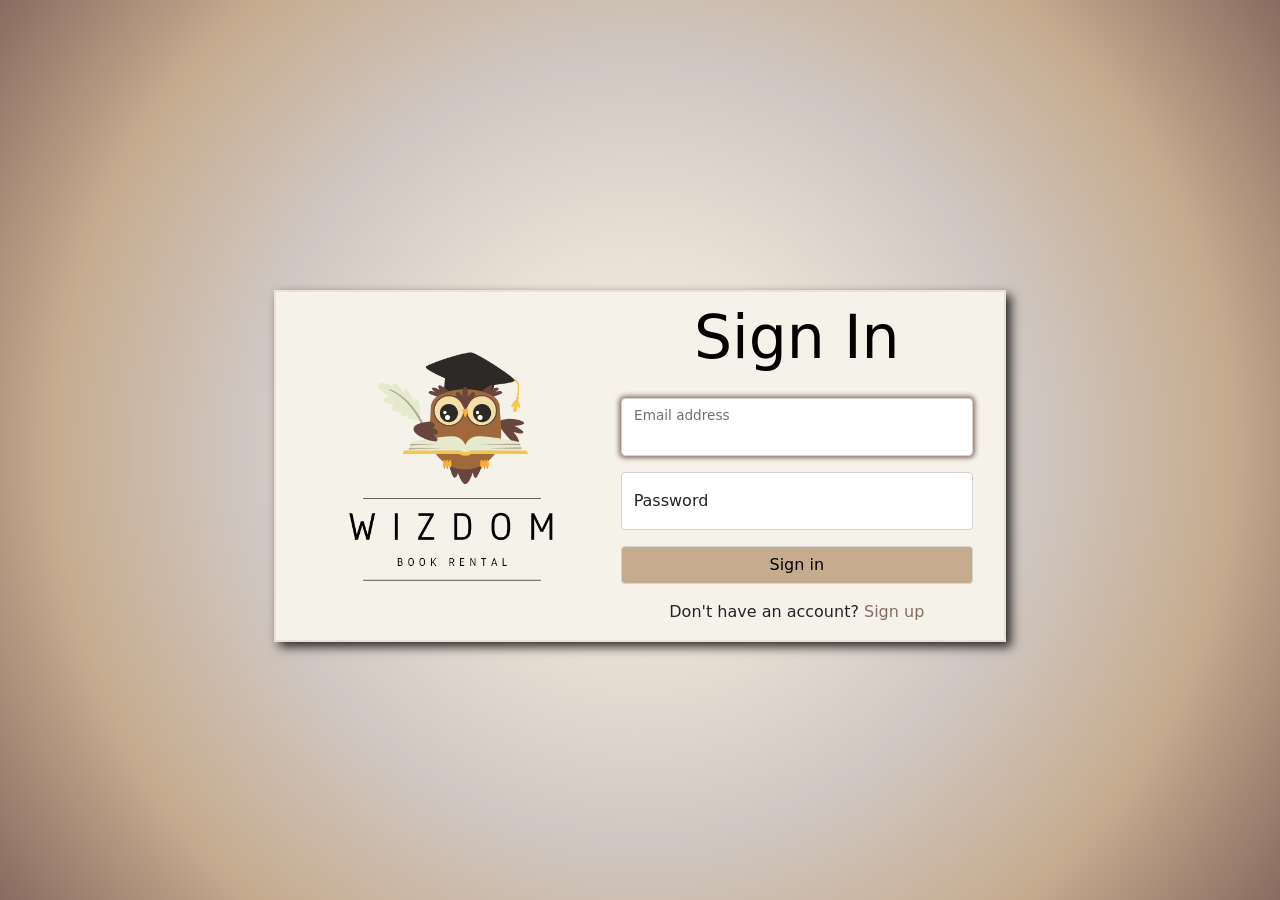
<file: about.html>
<!DOCTYPE html>
<html lang="en">
  <head>
    <meta charset="utf-8" />
    <meta
      name="viewport"
      content="width=device-width, initial-scale=1, shrink-to-fit=no"
    />

    <!-- Website title and favicon -->
    <title>About Us | Wizdom</title>
    <link rel="icon" type="image/x-icon" href="Media/Logo.png" />

    <!-- CSS sources -->
    <link href="styles.css" rel="stylesheet" />
    <link
      rel="stylesheet"
      type="text/css"
      href="bootstrap-5.0.2-dist/css/bootstrap.css"
    />
  </head>

  <body>
    <!-- Navigation bar -->
    <section id="navigation-bar">
      <nav class="navbar fixed-top navbar-expand-lg navbar-light" id="navbar">
        <div class="container-fluid" style="width: 90%">
          <!-- Website logo and name -->
          <a class="navbar-brand" href="home.html">
            <img
              src="Media/Logo.png"
              alt="WizdomLogo"
              height="50px"
              width="50px"
            />
          </a>
          <a class="navbar-brand fw-bold" href="home.html">Wizdom</a>

          <!-- Button that toggles the collapsible navigation menu -->
          <button
            class="navbar-toggler"
            type="button"
            data-bs-toggle="collapse"
            data-bs-target="#navbarSupportedContent"
            aria-controls="navbarSupportedContent"
            aria-expanded="false"
            aria-label="Toggle navigation"
          >
            <span class="navbar-toggler-icon"></span>
          </button>

          <!-- Navigation Links -->
          <div
            class="collapse navbar-collapse justify-content-center"
            id="navbarSupportedContent"
          >
            <div class="navbar-nav ms-auto">
              <a class="nav-link" href="home.html"> Home </a>

              <a class="nav-link" href="categories.html"> Categories </a>

              <a class="nav-link" href="howitworks.html"> How It Works </a>

              <a class="nav-link active" aria-current="page" href="#">
                About Us
              </a>

              <a class="nav-link" href="faq.html"> FAQ </a>

              <a class="nav-link" href="contactus.html"> Contact Us </a>
            </div>

            <div class="navbar-nav ms-auto">
              <a class="nav-link" href="bag.html">
                <svg
                  xmlns="http://www.w3.org/2000/svg"
                  width="24"
                  height="24"
                  fill="currentColor"
                  class="bi bi-bag mb-1 me-1"
                  viewBox="0 0 16 16"
                >
                  <path
                    d="M8 1a2.5 2.5 0 0 1 2.5 2.5V4h-5v-.5A2.5 2.5 0 0 1 8 1zm3.5 3v-.5a3.5 3.5 0 1 0-7 0V4H1v10a2 2 0 0 0 2 2h10a2 2 0 0 0 2-2V4h-3.5zM2 5h12v9a1 1 0 0 1-1 1H3a1 1 0 0 1-1-1V5z"
                  />
                </svg>
                My Bag
              </a>

              <li class="nav-item dropdown">
                <a
                  class="nav-link dropdown-toggle"
                  href="#"
                  id="navbarDropdownMenuLink"
                  role="button"
                  data-bs-toggle="dropdown"
                  aria-expanded="false"
                >
                  Profile
                </a>
                <ul
                  class="dropdown-menu"
                  aria-labelledby="navbarDropdownMenuLink"
                >
                  <li>
                    <a class="dropdown-item" href="profile.html">
                      View My Profile
                    </a>
                  </li>
                  <li>
                    <a class="dropdown-item" id="logoutLink" href="#">
                      Log Out
                    </a>
                  </li>
                </ul>
              </li>
            </div>
          </div>
        </div>
      </nav>
    </section>

    <section id="aboutUsSection">
      <!-- About Wizdom section -->
      <section
        class="section fade-in-section align-items-start"
        style="background-color: #eae0d5; height: 100%"
      >
        <div
          class="container-fluid d-flex justify-content-center"
          style="background-color: #f5f2ea"
        >
          <iframe
            width="45%"
            height="450"
            src="https://www.youtube.com/embed/LEwxnzYCXeI?rel=0&autoplay=1&controls=0&mute=1"
            title="Wizdom Book YouTube Channel is here!"
            frameborder="0"
            allow="accelerometer; autoplay; clipboard-write; encrypted-media; gyroscope; picture-in-picture; web-share"
            allowfullscreen
          ></iframe>
        </div>
      </section>
      <section
        class="section align-items-start pb-5"
        style="background-color: #eae0d5; height: 100%"
        id="whoIsWizdomSection"
      >
        <div class="container-fluid">
          <div class="row justify-content-center align-items-center">
            <div class="col-md-4">
              <img src="Media/LogoWithoutBackground.png" class="img-fluid" />
            </div>

            <div class="col-md-6 mx-5 welcome-text-column">
              <div class="section-title">Who is Wizdom</div>

              <div class="section-info">
                Wizdom is your gateway to a world of captivating stories and
                knowledge. We offer a diverse collection of books across various
                genres, inviting you to explore, be entertained, and discover
                new perspectives through literature. Join our community of book
                lovers and start your journey with us. Whether you're into
                history, thrilling mysteries, or seeking inspiration, Wizdom has
                something for everyone. We're not just a book rental website;
                we're your partner in lifelong learning and discovery. Discover
                Wizdom today and let books transport you to new horizons, ignite
                your imagination, and fuel your thirst for knowledge.
              </div>

              <a href="#founderSection" type="button" class="btn home-btn mt-5">
                Explore more
              </a>
            </div>
          </div>
        </div>
      </section>

      <!-- Founder section -->
      <section
        class="section fade-in-section pb-5"
        style="background-color: #896b60"
        id="founderSection"
      >
        <div class="container-fluid">
          <div class="col text-center section-title mt-3">
            Our Founding Team
          </div>
          <div class="row justify-content-center align-items-center mt-5">
            <div class="card mx-3 my-3" style="width: 18rem" id="founder1">
              <img
                src="Media/DesmondOngKarMeng.jpg"
                class="card-img-top rounded-circle img-fluid mt-2"
                alt="DesmondOngKarMeng"
              />
              <div class="card-body section-info text-center fw-bold">
                Desmond Ong Kar Meng
              </div>
              <div class="card-body section-info text-center">
                Founder & CEO
              </div>
              <div class="card-body section-info text-center">
                <div class="row justify-content-center mt-4">
                  <div class="col-md-2 text-center">
                    <a
                      href="https://www.facebook.com/desmond.ongkarmeng"
                      class="facebook-link"
                      target="_blank"
                    >
                      <svg
                        xmlns="http://www.w3.org/2000/svg"
                        width="40"
                        height="40"
                        fill="currentColor"
                        class="bi bi-facebook"
                        viewBox="0 0 16 16"
                      >
                        <path
                          d="M16 8.049c0-4.446-3.582-8.05-8-8.05C3.58 0-.002 3.603-.002 8.05c0 4.017 2.926 7.347 6.75 7.951v-5.625h-2.03V8.05H6.75V6.275c0-2.017 1.195-3.131 3.022-3.131.876 0 1.791.157 1.791.157v1.98h-1.009c-.993 0-1.303.621-1.303 1.258v1.51h2.218l-.354 2.326H9.25V16c3.824-.604 6.75-3.934 6.75-7.951z"
                        />
                      </svg>
                    </a>
                  </div>
                  <div class="col-md-2 text-center">
                    <a
                      href="https://www.instagram.com/desmond_ong/"
                      class="insta-link"
                      target="_blank"
                    >
                      <svg
                        xmlns="http://www.w3.org/2000/svg"
                        width="40"
                        height="40"
                        fill="currentColor"
                        class="bi bi-instagram"
                        viewBox="0 0 16 16"
                      >
                        <path
                          d="M8 0C5.829 0 5.556.01 4.703.048 3.85.088 3.269.222 2.76.42a3.917 3.917 0 0 0-1.417.923A3.927 3.927 0 0 0 .42 2.76C.222 3.268.087 3.85.048 4.7.01 5.555 0 5.827 0 8.001c0 2.172.01 2.444.048 3.297.04.852.174 1.433.372 1.942.205.526.478.972.923 1.417.444.445.89.719 1.416.923.51.198 1.09.333 1.942.372C5.555 15.99 5.827 16 8 16s2.444-.01 3.298-.048c.851-.04 1.434-.174 1.943-.372a3.916 3.916 0 0 0 1.416-.923c.445-.445.718-.891.923-1.417.197-.509.332-1.09.372-1.942C15.99 10.445 16 10.173 16 8s-.01-2.445-.048-3.299c-.04-.851-.175-1.433-.372-1.941a3.926 3.926 0 0 0-.923-1.417A3.911 3.911 0 0 0 13.24.42c-.51-.198-1.092-.333-1.943-.372C10.443.01 10.172 0 7.998 0h.003zm-.717 1.442h.718c2.136 0 2.389.007 3.232.046.78.035 1.204.166 1.486.275.373.145.64.319.92.599.28.28.453.546.598.92.11.281.24.705.275 1.485.039.843.047 1.096.047 3.231s-.008 2.389-.047 3.232c-.035.78-.166 1.203-.275 1.485a2.47 2.47 0 0 1-.599.919c-.28.28-.546.453-.92.598-.28.11-.704.24-1.485.276-.843.038-1.096.047-3.232.047s-2.39-.009-3.233-.047c-.78-.036-1.203-.166-1.485-.276a2.478 2.478 0 0 1-.92-.598 2.48 2.48 0 0 1-.6-.92c-.109-.281-.24-.705-.275-1.485-.038-.843-.046-1.096-.046-3.233 0-2.136.008-2.388.046-3.231.036-.78.166-1.204.276-1.486.145-.373.319-.64.599-.92.28-.28.546-.453.92-.598.282-.11.705-.24 1.485-.276.738-.034 1.024-.044 2.515-.045v.002zm4.988 1.328a.96.96 0 1 0 0 1.92.96.96 0 0 0 0-1.92zm-4.27 1.122a4.109 4.109 0 1 0 0 8.217 4.109 4.109 0 0 0 0-8.217zm0 1.441a2.667 2.667 0 1 1 0 5.334 2.667 2.667 0 0 1 0-5.334z"
                        />
                      </svg>
                    </a>
                  </div>
                </div>
              </div>
            </div>

            <div class="card mx-3 my-3" style="width: 18rem" id="founder2">
              <img
                src="Media/GohKenHow.jpg"
                class="card-img-top rounded-circle img-fluid mt-2"
                alt="GohKenHow"
              />
              <div class="card-body section-info text-center fw-bold">
                Goh Ken How
              </div>
              <div class="card-body section-info text-center">
                Co-Founder & CTO
              </div>
              <div class="card-body section-info text-center">
                <div class="row justify-content-center mt-4">
                  <div class="col-md-2 text-center">
                    <a
                      href="https://www.facebook.com/sasuke.goh.96"
                      class="facebook-link"
                      target="_blank"
                    >
                      <svg
                        xmlns="http://www.w3.org/2000/svg"
                        width="40"
                        height="40"
                        fill="currentColor"
                        class="bi bi-facebook"
                        viewBox="0 0 16 16"
                      >
                        <path
                          d="M16 8.049c0-4.446-3.582-8.05-8-8.05C3.58 0-.002 3.603-.002 8.05c0 4.017 2.926 7.347 6.75 7.951v-5.625h-2.03V8.05H6.75V6.275c0-2.017 1.195-3.131 3.022-3.131.876 0 1.791.157 1.791.157v1.98h-1.009c-.993 0-1.303.621-1.303 1.258v1.51h2.218l-.354 2.326H9.25V16c3.824-.604 6.75-3.934 6.75-7.951z"
                        />
                      </svg>
                    </a>
                  </div>
                  <div class="col-md-2 text-center">
                    <a
                      href="https://www.instagram.com/__kenhow__/"
                      class="insta-link"
                      target="_blank"
                    >
                      <svg
                        xmlns="http://www.w3.org/2000/svg"
                        width="40"
                        height="40"
                        fill="currentColor"
                        class="bi bi-instagram"
                        viewBox="0 0 16 16"
                      >
                        <path
                          d="M8 0C5.829 0 5.556.01 4.703.048 3.85.088 3.269.222 2.76.42a3.917 3.917 0 0 0-1.417.923A3.927 3.927 0 0 0 .42 2.76C.222 3.268.087 3.85.048 4.7.01 5.555 0 5.827 0 8.001c0 2.172.01 2.444.048 3.297.04.852.174 1.433.372 1.942.205.526.478.972.923 1.417.444.445.89.719 1.416.923.51.198 1.09.333 1.942.372C5.555 15.99 5.827 16 8 16s2.444-.01 3.298-.048c.851-.04 1.434-.174 1.943-.372a3.916 3.916 0 0 0 1.416-.923c.445-.445.718-.891.923-1.417.197-.509.332-1.09.372-1.942C15.99 10.445 16 10.173 16 8s-.01-2.445-.048-3.299c-.04-.851-.175-1.433-.372-1.941a3.926 3.926 0 0 0-.923-1.417A3.911 3.911 0 0 0 13.24.42c-.51-.198-1.092-.333-1.943-.372C10.443.01 10.172 0 7.998 0h.003zm-.717 1.442h.718c2.136 0 2.389.007 3.232.046.78.035 1.204.166 1.486.275.373.145.64.319.92.599.28.28.453.546.598.92.11.281.24.705.275 1.485.039.843.047 1.096.047 3.231s-.008 2.389-.047 3.232c-.035.78-.166 1.203-.275 1.485a2.47 2.47 0 0 1-.599.919c-.28.28-.546.453-.92.598-.28.11-.704.24-1.485.276-.843.038-1.096.047-3.232.047s-2.39-.009-3.233-.047c-.78-.036-1.203-.166-1.485-.276a2.478 2.478 0 0 1-.92-.598 2.48 2.48 0 0 1-.6-.92c-.109-.281-.24-.705-.275-1.485-.038-.843-.046-1.096-.046-3.233 0-2.136.008-2.388.046-3.231.036-.78.166-1.204.276-1.486.145-.373.319-.64.599-.92.28-.28.546-.453.92-.598.282-.11.705-.24 1.485-.276.738-.034 1.024-.044 2.515-.045v.002zm4.988 1.328a.96.96 0 1 0 0 1.92.96.96 0 0 0 0-1.92zm-4.27 1.122a4.109 4.109 0 1 0 0 8.217 4.109 4.109 0 0 0 0-8.217zm0 1.441a2.667 2.667 0 1 1 0 5.334 2.667 2.667 0 0 1 0-5.334z"
                        />
                      </svg>
                    </a>
                  </div>
                </div>
              </div>
            </div>
            <div class="card mx-3 my-3" style="width: 18rem" id="founder3">
              <img
                src="Media/SoonChunHong.jpg"
                class="card-img-top rounded-circle img-fluid mt-2"
                alt="SoonChunHong"
              />
              <div class="card-body section-info text-center fw-bold">
                Soon Chun Hong
              </div>
              <div class="card-body section-info text-center">
                Co-Founder & COO
              </div>
              <div class="card-body section-info text-center">
                <div class="row justify-content-center mt-4">
                  <div class="col-md-2 text-center">
                    <a
                      href="https://www.facebook.com/chong.soon.338"
                      class="facebook-link"
                      target="_blank"
                    >
                      <svg
                        xmlns="http://www.w3.org/2000/svg"
                        width="40"
                        height="40"
                        fill="currentColor"
                        class="bi bi-facebook"
                        viewBox="0 0 16 16"
                      >
                        <path
                          d="M16 8.049c0-4.446-3.582-8.05-8-8.05C3.58 0-.002 3.603-.002 8.05c0 4.017 2.926 7.347 6.75 7.951v-5.625h-2.03V8.05H6.75V6.275c0-2.017 1.195-3.131 3.022-3.131.876 0 1.791.157 1.791.157v1.98h-1.009c-.993 0-1.303.621-1.303 1.258v1.51h2.218l-.354 2.326H9.25V16c3.824-.604 6.75-3.934 6.75-7.951z"
                        />
                      </svg>
                    </a>
                  </div>
                  <div class="col-md-2 text-center">
                    <a
                      href="https://www.instagram.com/terry_soon_/"
                      class="insta-link"
                      target="_blank"
                    >
                      <svg
                        xmlns="http://www.w3.org/2000/svg"
                        width="40"
                        height="40"
                        fill="currentColor"
                        class="bi bi-instagram"
                        viewBox="0 0 16 16"
                      >
                        <path
                          d="M8 0C5.829 0 5.556.01 4.703.048 3.85.088 3.269.222 2.76.42a3.917 3.917 0 0 0-1.417.923A3.927 3.927 0 0 0 .42 2.76C.222 3.268.087 3.85.048 4.7.01 5.555 0 5.827 0 8.001c0 2.172.01 2.444.048 3.297.04.852.174 1.433.372 1.942.205.526.478.972.923 1.417.444.445.89.719 1.416.923.51.198 1.09.333 1.942.372C5.555 15.99 5.827 16 8 16s2.444-.01 3.298-.048c.851-.04 1.434-.174 1.943-.372a3.916 3.916 0 0 0 1.416-.923c.445-.445.718-.891.923-1.417.197-.509.332-1.09.372-1.942C15.99 10.445 16 10.173 16 8s-.01-2.445-.048-3.299c-.04-.851-.175-1.433-.372-1.941a3.926 3.926 0 0 0-.923-1.417A3.911 3.911 0 0 0 13.24.42c-.51-.198-1.092-.333-1.943-.372C10.443.01 10.172 0 7.998 0h.003zm-.717 1.442h.718c2.136 0 2.389.007 3.232.046.78.035 1.204.166 1.486.275.373.145.64.319.92.599.28.28.453.546.598.92.11.281.24.705.275 1.485.039.843.047 1.096.047 3.231s-.008 2.389-.047 3.232c-.035.78-.166 1.203-.275 1.485a2.47 2.47 0 0 1-.599.919c-.28.28-.546.453-.92.598-.28.11-.704.24-1.485.276-.843.038-1.096.047-3.232.047s-2.39-.009-3.233-.047c-.78-.036-1.203-.166-1.485-.276a2.478 2.478 0 0 1-.92-.598 2.48 2.48 0 0 1-.6-.92c-.109-.281-.24-.705-.275-1.485-.038-.843-.046-1.096-.046-3.233 0-2.136.008-2.388.046-3.231.036-.78.166-1.204.276-1.486.145-.373.319-.64.599-.92.28-.28.546-.453.92-.598.282-.11.705-.24 1.485-.276.738-.034 1.024-.044 2.515-.045v.002zm4.988 1.328a.96.96 0 1 0 0 1.92.96.96 0 0 0 0-1.92zm-4.27 1.122a4.109 4.109 0 1 0 0 8.217 4.109 4.109 0 0 0 0-8.217zm0 1.441a2.667 2.667 0 1 1 0 5.334 2.667 2.667 0 0 1 0-5.334z"
                        />
                      </svg>
                    </a>
                  </div>
                </div>
              </div>
            </div>
            <div class="card mx-3 my-3" style="width: 18rem" id="founder4">
              <img
                src="Media/YeapShevon.jpg"
                class="card-img-top rounded-circle img-fluid mt-2"
                alt="YeapShevon"
              />
              <div class="card-body section-info text-center fw-bold">
                Yeap Shevon
              </div>
              <div class="card-body section-info text-center">
                Co-Founder & CMO
              </div>
              <div class="card-body section-info text-center">
                <div class="row justify-content-center mt-4">
                  <div class="col-md-2 text-center">
                    <a
                      href="https://www.facebook.com/yeap.vonvon"
                      class="facebook-link"
                      target="_blank"
                    >
                      <svg
                        xmlns="http://www.w3.org/2000/svg"
                        width="40"
                        height="40"
                        fill="currentColor"
                        class="bi bi-facebook"
                        viewBox="0 0 16 16"
                      >
                        <path
                          d="M16 8.049c0-4.446-3.582-8.05-8-8.05C3.58 0-.002 3.603-.002 8.05c0 4.017 2.926 7.347 6.75 7.951v-5.625h-2.03V8.05H6.75V6.275c0-2.017 1.195-3.131 3.022-3.131.876 0 1.791.157 1.791.157v1.98h-1.009c-.993 0-1.303.621-1.303 1.258v1.51h2.218l-.354 2.326H9.25V16c3.824-.604 6.75-3.934 6.75-7.951z"
                        />
                      </svg>
                    </a>
                  </div>
                  <div class="col-md-2 text-center">
                    <a
                      href="https://www.instagram.com/shevon_08/"
                      class="insta-link"
                      target="_blank"
                    >
                      <svg
                        xmlns="http://www.w3.org/2000/svg"
                        width="40"
                        height="40"
                        fill="currentColor"
                        class="bi bi-instagram"
                        viewBox="0 0 16 16"
                      >
                        <path
                          d="M8 0C5.829 0 5.556.01 4.703.048 3.85.088 3.269.222 2.76.42a3.917 3.917 0 0 0-1.417.923A3.927 3.927 0 0 0 .42 2.76C.222 3.268.087 3.85.048 4.7.01 5.555 0 5.827 0 8.001c0 2.172.01 2.444.048 3.297.04.852.174 1.433.372 1.942.205.526.478.972.923 1.417.444.445.89.719 1.416.923.51.198 1.09.333 1.942.372C5.555 15.99 5.827 16 8 16s2.444-.01 3.298-.048c.851-.04 1.434-.174 1.943-.372a3.916 3.916 0 0 0 1.416-.923c.445-.445.718-.891.923-1.417.197-.509.332-1.09.372-1.942C15.99 10.445 16 10.173 16 8s-.01-2.445-.048-3.299c-.04-.851-.175-1.433-.372-1.941a3.926 3.926 0 0 0-.923-1.417A3.911 3.911 0 0 0 13.24.42c-.51-.198-1.092-.333-1.943-.372C10.443.01 10.172 0 7.998 0h.003zm-.717 1.442h.718c2.136 0 2.389.007 3.232.046.78.035 1.204.166 1.486.275.373.145.64.319.92.599.28.28.453.546.598.92.11.281.24.705.275 1.485.039.843.047 1.096.047 3.231s-.008 2.389-.047 3.232c-.035.78-.166 1.203-.275 1.485a2.47 2.47 0 0 1-.599.919c-.28.28-.546.453-.92.598-.28.11-.704.24-1.485.276-.843.038-1.096.047-3.232.047s-2.39-.009-3.233-.047c-.78-.036-1.203-.166-1.485-.276a2.478 2.478 0 0 1-.92-.598 2.48 2.48 0 0 1-.6-.92c-.109-.281-.24-.705-.275-1.485-.038-.843-.046-1.096-.046-3.233 0-2.136.008-2.388.046-3.231.036-.78.166-1.204.276-1.486.145-.373.319-.64.599-.92.28-.28.546-.453.92-.598.282-.11.705-.24 1.485-.276.738-.034 1.024-.044 2.515-.045v.002zm4.988 1.328a.96.96 0 1 0 0 1.92.96.96 0 0 0 0-1.92zm-4.27 1.122a4.109 4.109 0 1 0 0 8.217 4.109 4.109 0 0 0 0-8.217zm0 1.441a2.667 2.667 0 1 1 0 5.334 2.667 2.667 0 0 1 0-5.334z"
                        />
                      </svg>
                    </a>
                  </div>
                </div>
              </div>
            </div>
          </div>
          <div class="col-md-3 mx-auto d-flex justify-content-center">
            <a
              href="#missionVisionSection"
              type="button"
              class="btn home-btn mt-5 mb-5"
            >
              Explore more
            </a>
          </div>
        </div>
      </section>

      <!-- Mission and vision section -->
      <section
        class="section fade-in-section pb-5"
        style="background-color: #eae0d5"
        id="missionVisionSection"
      >
        <div class="container-fluid">
          <div
            class="card mb-3 me-auto text-start"
            style="max-width: 70vw"
            id="missionCard"
          >
            <div class="row g-0">
              <div class="col-md-3">
                <img
                  src="Media/Mission.png"
                  height="250px"
                  width="250px"
                  class="img-fluid rounded-start"
                  alt="MissionIcon"
                />
              </div>
              <div class="col-md-8">
                <div class="card-body">
                  <h5 class="card-title section-title">Our Mission</h5>
                  <p class="card-text section-info text-start">
                    Our mission is to foster a love for reading and lifelong
                    learning by providing a wide selection of books across
                    various genres and categories. We aim to connect readers
                    from around the world and create a platform that encourages
                    exploration and discovery through literature.
                  </p>
                </div>
              </div>
            </div>
          </div>
          <div
            class="card mb-3 ms-auto text-end"
            style="max-width: 70vw"
            id="visionCard"
          >
            <div class="row g-0">
              <div class="col-md-8">
                <div class="card-body">
                  <h5 class="card-title section-title">Our Vision</h5>
                  <p class="card-text section-info text-end">
                    Our vision is to be a leading book rental website that
                    empowers readers to expand their horizons and embrace the
                    joy of reading. We strive to offer a simple and intuitive
                    user interface that enhances the overall reading experience
                    and encourages a thriving community of book enthusiasts.
                  </p>
                </div>
              </div>
              <div class="col-md-3">
                <img
                  src="Media/Vision.png"
                  height="250px"
                  width="250px"
                  class="img-fluid rounded-start"
                  alt="VisionIcon"
                />
              </div>
            </div>
          </div>

          <div class="col-md-3 mx-auto d-flex justify-content-center">
            <a href="#" type="button" class="btn home-btn mt-5">
              Back to top
            </a>
          </div>
        </div>
      </section>
    </section>

    <!-- Footer section -->
    <section id="footer">
      <div class="container">
        <footer
          class="row row-cols-1 row-cols-sm-2 row-cols-md-5 py-5 my-5 border-top"
        >
          <div class="col mb-3">
            <a
              href="home.html"
              class="d-flex align-items-center mb-3 link-dark text-decoration-none"
            >
              <img src="Media/Logo.png" width="50" height="50" />
            </a>
            <p class="text-muted">&copy; 2023</p>
          </div>

          <div class="col mb-3"></div>

          <div class="col mb-3">
            <h5>Section</h5>
            <ul class="nav flex-column">
              <li class="nav-item mb-2">
                <a href="home.html" class="nav-link p-0 text-muted">Home</a>
              </li>
              <li class="nav-item mb-2">
                <a href="categories.html" class="nav-link p-0 text-muted"
                  >Categories</a
                >
              </li>
              <li class="nav-item mb-2">
                <a href="howitworks.html" class="nav-link p-0 text-muted"
                  >How It Works</a
                >
              </li>
              <li class="nav-item mb-2">
                <a href="#" class="nav-link p-0 text-muted">About Us</a>
              </li>
              <li class="nav-item mb-2">
                <a href="faq.html" class="nav-link p-0 text-muted">FAQs</a>
              </li>
              <li class="nav-item mb-2">
                <a href="contactus.html" class="nav-link p-0 text-muted"
                  >Contact Us</a
                >
              </li>
            </ul>
          </div>

          <div class="col mb-3">
            <div class="col-md-11">
              <h5>Follow us on social media</h5>
            </div>

            <div class="col-md-11 row">
              <div class="col-md-3 section-info mt-3">
                <svg
                  xmlns="http://www.w3.org/2000/svg"
                  width="25"
                  height="25"
                  fill="#4A332D"
                  class="bi bi-facebook me-1 mb-1"
                  viewBox="0 0 16 16"
                >
                  <path
                    d="M16 8.049c0-4.446-3.582-8.05-8-8.05C3.58 0-.002 3.603-.002 8.05c0 4.017 2.926 7.347 6.75 7.951v-5.625h-2.03V8.05H6.75V6.275c0-2.017 1.195-3.131 3.022-3.131.876 0 1.791.157 1.791.157v1.98h-1.009c-.993 0-1.303.621-1.303 1.258v1.51h2.218l-.354 2.326H9.25V16c3.824-.604 6.75-3.934 6.75-7.951z"
                  />
                </svg>
              </div>
              <div class="col-md-9 section-info mt-3">
                <a
                  href="https://www.facebook.com/Wizdom.book1/"
                  target="_blank"
                  id="facebookLink"
                >
                  Wizdom Book
                </a>
              </div>
            </div>
            <div class="col-md-11 row">
              <div class="col-md-3 section-info mt-3">
                <svg
                  xmlns="http://www.w3.org/2000/svg"
                  width="25"
                  height="25"
                  fill="#4A332D"
                  class="bi bi-instagram me-1 mb-1"
                  viewBox="0 0 16 16"
                >
                  <path
                    d="M8 0C5.829 0 5.556.01 4.703.048 3.85.088 3.269.222 2.76.42a3.917 3.917 0 0 0-1.417.923A3.927 3.927 0 0 0 .42 2.76C.222 3.268.087 3.85.048 4.7.01 5.555 0 5.827 0 8.001c0 2.172.01 2.444.048 3.297.04.852.174 1.433.372 1.942.205.526.478.972.923 1.417.444.445.89.719 1.416.923.51.198 1.09.333 1.942.372C5.555 15.99 5.827 16 8 16s2.444-.01 3.298-.048c.851-.04 1.434-.174 1.943-.372a3.916 3.916 0 0 0 1.416-.923c.445-.445.718-.891.923-1.417.197-.509.332-1.09.372-1.942C15.99 10.445 16 10.173 16 8s-.01-2.445-.048-3.299c-.04-.851-.175-1.433-.372-1.941a3.926 3.926 0 0 0-.923-1.417A3.911 3.911 0 0 0 13.24.42c-.51-.198-1.092-.333-1.943-.372C10.443.01 10.172 0 7.998 0h.003zm-.717 1.442h.718c2.136 0 2.389.007 3.232.046.78.035 1.204.166 1.486.275.373.145.64.319.92.599.28.28.453.546.598.92.11.281.24.705.275 1.485.039.843.047 1.096.047 3.231s-.008 2.389-.047 3.232c-.035.78-.166 1.203-.275 1.485a2.47 2.47 0 0 1-.599.919c-.28.28-.546.453-.92.598-.28.11-.704.24-1.485.276-.843.038-1.096.047-3.232.047s-2.39-.009-3.233-.047c-.78-.036-1.203-.166-1.485-.276a2.478 2.478 0 0 1-.92-.598 2.48 2.48 0 0 1-.6-.92c-.109-.281-.24-.705-.275-1.485-.038-.843-.046-1.096-.046-3.233 0-2.136.008-2.388.046-3.231.036-.78.166-1.204.276-1.486.145-.373.319-.64.599-.92.28-.28.546-.453.92-.598.282-.11.705-.24 1.485-.276.738-.034 1.024-.044 2.515-.045v.002zm4.988 1.328a.96.96 0 1 0 0 1.92.96.96 0 0 0 0-1.92zm-4.27 1.122a4.109 4.109 0 1 0 0 8.217 4.109 4.109 0 0 0 0-8.217zm0 1.441a2.667 2.667 0 1 1 0 5.334 2.667 2.667 0 0 1 0-5.334z"
                  />
                </svg>
              </div>
              <div class="col-md-9 section-info mt-3">
                <a
                  href="https://www.instagram.com/wizdom_2023/"
                  target="_blank"
                  id="instaLink"
                >
                  wizdom_2023
                </a>
              </div>
            </div>
            <div class="col-md-11 row">
              <div class="col-md-3 section-info mt-3">
                <svg
                  xmlns="http://www.w3.org/2000/svg"
                  width="25"
                  height="25"
                  fill="#4A332D"
                  class="bi bi-youtube me-1 mb-1"
                  viewBox="0 0 16 16"
                >
                  <path
                    d="M8.051 1.999h.089c.822.003 4.987.033 6.11.335a2.01 2.01 0 0 1 1.415 1.42c.101.38.172.883.22 1.402l.01.104.022.26.008.104c.065.914.073 1.77.074 1.957v.075c-.001.194-.01 1.108-.082 2.06l-.008.105-.009.104c-.05.572-.124 1.14-.235 1.558a2.007 2.007 0 0 1-1.415 1.42c-1.16.312-5.569.334-6.18.335h-.142c-.309 0-1.587-.006-2.927-.052l-.17-.006-.087-.004-.171-.007-.171-.007c-1.11-.049-2.167-.128-2.654-.26a2.007 2.007 0 0 1-1.415-1.419c-.111-.417-.185-.986-.235-1.558L.09 9.82l-.008-.104A31.4 31.4 0 0 1 0 7.68v-.123c.002-.215.01-.958.064-1.778l.007-.103.003-.052.008-.104.022-.26.01-.104c.048-.519.119-1.023.22-1.402a2.007 2.007 0 0 1 1.415-1.42c.487-.13 1.544-.21 2.654-.26l.17-.007.172-.006.086-.003.171-.007A99.788 99.788 0 0 1 7.858 2h.193zM6.4 5.209v4.818l4.157-2.408L6.4 5.209z"
                  />
                </svg>
              </div>
              <div class="col-md-9 section-info mt-3">
                <a
                  href="https://www.youtube.com/channel/UC8SMWzkFEbGFroKqyXRJFdA"
                  target="_blank"
                  id="youtubeLink"
                >
                  Wizdom Book
                </a>
              </div>
            </div>
          </div>

          <div class="col mb-3">
            <div class="col-md-11">
              <h5>Share this page on</h5>
            </div>

            <div class="col-md-11 row" id="socialMediaShare">
              <div class="col-md-3 section-info mt-3">
                <a
                  href="https://www.facebook.com/sharer/sharer.php?u=https://wizdom.azurewebsites.net/login.html"
                  target="_blank"
                >
                  <svg
                    xmlns="http://www.w3.org/2000/svg"
                    width="25"
                    height="25"
                    fill="#4A332D"
                    class="bi bi-facebook me-1 mb-1"
                    viewBox="0 0 16 16"
                  >
                    <path
                      d="M16 8.049c0-4.446-3.582-8.05-8-8.05C3.58 0-.002 3.603-.002 8.05c0 4.017 2.926 7.347 6.75 7.951v-5.625h-2.03V8.05H6.75V6.275c0-2.017 1.195-3.131 3.022-3.131.876 0 1.791.157 1.791.157v1.98h-1.009c-.993 0-1.303.621-1.303 1.258v1.51h2.218l-.354 2.326H9.25V16c3.824-.604 6.75-3.934 6.75-7.951z"
                    />
                  </svg>
                </a>
              </div>

              <div class="col-md-1 section-info mt-3">
                <a
                  href="https://api.whatsapp.com/send?text=Hello book lovers! 📚 Explore the world of knowledge with Wizdom, the ultimate book rental website. Discover a wide range of captivating books waiting to be read. Whether you're into thrillers, history, or exploring new genres, Wizdom has something for everyone. 🔗 Visit Wizdom now: https://wizdom.azurewebsites.net/login.html Share this literary treasure with your friends and embark on a reading adventure together! Happy reading! 📖✨"
                  target="_blank"
                >
                  <svg
                    xmlns="http://www.w3.org/2000/svg"
                    width="25"
                    height="25"
                    fill="#4A332D"
                    class="bi bi-whatsapp me-1 mb-1"
                    viewBox="0 0 16 16"
                  >
                    <path
                      d="M13.601 2.326A7.854 7.854 0 0 0 7.994 0C3.627 0 .068 3.558.064 7.926c0 1.399.366 2.76 1.057 3.965L0 16l4.204-1.102a7.933 7.933 0 0 0 3.79.965h.004c4.368 0 7.926-3.558 7.93-7.93A7.898 7.898 0 0 0 13.6 2.326zM7.994 14.521a6.573 6.573 0 0 1-3.356-.92l-.24-.144-2.494.654.666-2.433-.156-.251a6.56 6.56 0 0 1-1.007-3.505c0-3.626 2.957-6.584 6.591-6.584a6.56 6.56 0 0 1 4.66 1.931 6.557 6.557 0 0 1 1.928 4.66c-.004 3.639-2.961 6.592-6.592 6.592zm3.615-4.934c-.197-.099-1.17-.578-1.353-.646-.182-.065-.315-.099-.445.099-.133.197-.513.646-.627.775-.114.133-.232.148-.43.05-.197-.1-.836-.308-1.592-.985-.59-.525-.985-1.175-1.103-1.372-.114-.198-.011-.304.088-.403.087-.088.197-.232.296-.346.1-.114.133-.198.198-.33.065-.134.034-.248-.015-.347-.05-.099-.445-1.076-.612-1.47-.16-.389-.323-.335-.445-.34-.114-.007-.247-.007-.38-.007a.729.729 0 0 0-.529.247c-.182.198-.691.677-.691 1.654 0 .977.71 1.916.81 2.049.098.133 1.394 2.132 3.383 2.992.47.205.84.326 1.129.418.475.152.904.129 1.246.08.38-.058 1.171-.48 1.338-.943.164-.464.164-.86.114-.943-.049-.084-.182-.133-.38-.232z"
                    />
                  </svg>
                </a>
              </div>
            </div>
          </div>
        </footer>
      </div>
    </section>
    <!-- JavaScripts -->
    <script src="bootstrap-5.0.2-dist/js/bootstrap.bundle.min.js"></script>
    <script src="code.jquery.com_jquery-3.6.0.min.js"></script>
    <script src="navbar.js"></script>
    <script src="scrollreveal.min.js"></script>
    <script src="styles.js"></script>
    <script src="about.js"></script>
  </body>
</html>
</file>
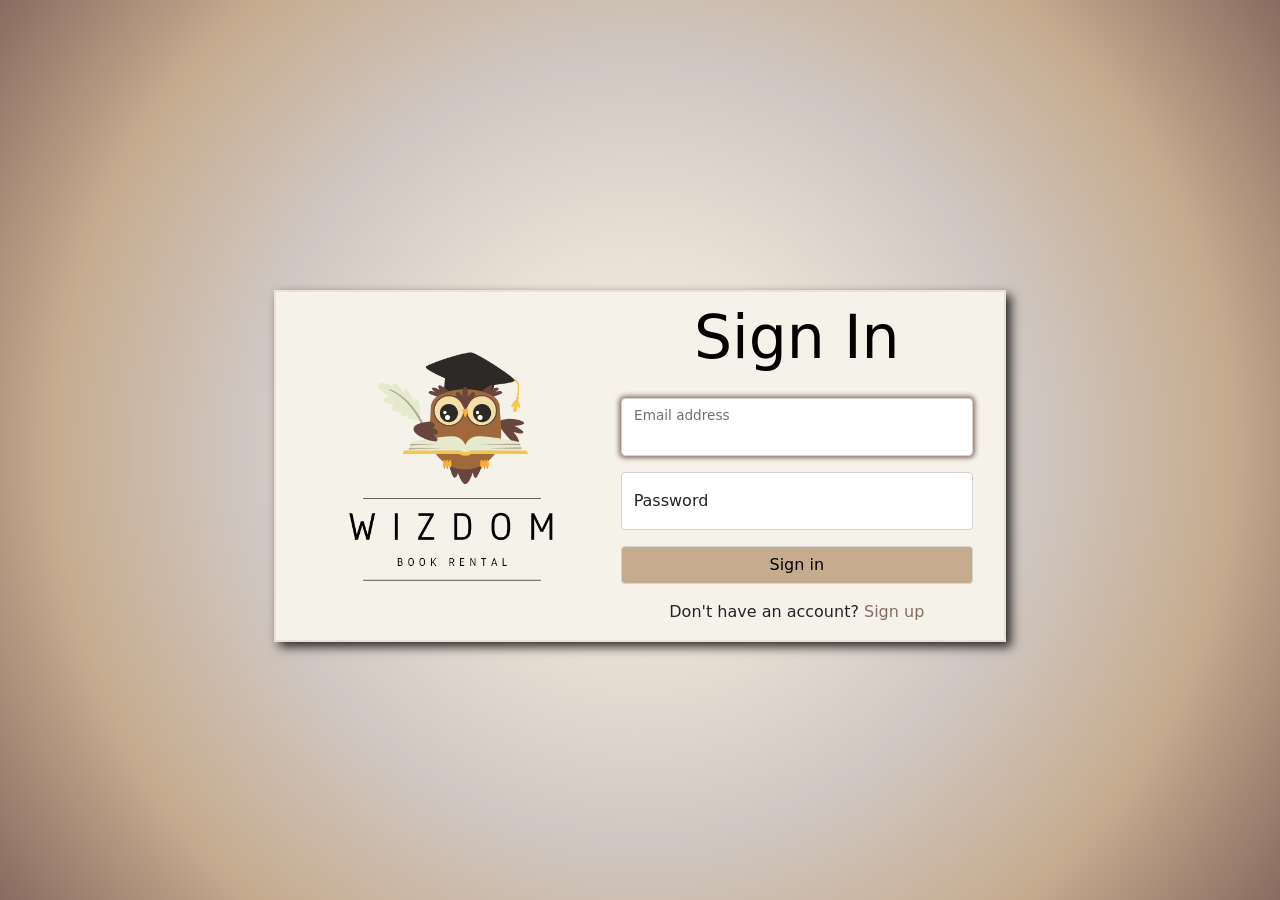
<file: contactus.html>
<!DOCTYPE html>
<html lang="en">
  <head>
    <meta charset="utf-8" />
    <meta
      name="viewport"
      content="width=device-width, initial-scale=1, shrink-to-fit=no"
    />

    <!-- Website title and favicon -->
    <title>Contact Us | Wizdom</title>
    <link rel="icon" type="image/x-icon" href="Media/Logo.png" />

    <!-- CSS sources -->
    <link href="styles.css" rel="stylesheet" />
    <link
      rel="stylesheet"
      type="text/css"
      href="bootstrap-5.0.2-dist/css/bootstrap.css"
    />
  </head>

  <body>
    <!-- Navigation bar -->
    <section id="navigation-bar">
      <nav class="navbar fixed-top navbar-expand-lg navbar-light" id="navbar">
        <div class="container-fluid" style="width: 90%">
          <!-- Website logo and name -->
          <a class="navbar-brand" href="home.html">
            <img
              src="Media/Logo.png"
              alt="WizdomLogo"
              height="50px"
              width="50px"
            />
          </a>
          <a class="navbar-brand fw-bold" href="home.html">Wizdom</a>

          <!-- Button that toggles the collapsible navigation menu -->
          <button
            class="navbar-toggler"
            type="button"
            data-bs-toggle="collapse"
            data-bs-target="#navbarSupportedContent"
            aria-controls="navbarSupportedContent"
            aria-expanded="false"
            aria-label="Toggle navigation"
          >
            <span class="navbar-toggler-icon"></span>
          </button>

          <!-- Navigation Links -->
          <div
            class="collapse navbar-collapse justify-content-center"
            id="navbarSupportedContent"
          >
            <div class="navbar-nav ms-auto">
              <a class="nav-link" href="home.html"> Home </a>

              <a class="nav-link" href="categories.html"> Categories </a>

              <a class="nav-link" href="howitworks.html"> How It Works </a>

              <a class="nav-link" href="about.html"> About Us </a>

              <a class="nav-link" href="faq.html"> FAQ </a>

              <a class="nav-link active" aria-current="page" href="#">
                Contact Us
              </a>
            </div>

            <div class="navbar-nav ms-auto">
              <a class="nav-link" href="bag.html">
                <svg
                  xmlns="http://www.w3.org/2000/svg"
                  width="24"
                  height="24"
                  fill="currentColor"
                  class="bi bi-bag mb-1 me-1"
                  viewBox="0 0 16 16"
                >
                  <path
                    d="M8 1a2.5 2.5 0 0 1 2.5 2.5V4h-5v-.5A2.5 2.5 0 0 1 8 1zm3.5 3v-.5a3.5 3.5 0 1 0-7 0V4H1v10a2 2 0 0 0 2 2h10a2 2 0 0 0 2-2V4h-3.5zM2 5h12v9a1 1 0 0 1-1 1H3a1 1 0 0 1-1-1V5z"
                  />
                </svg>
                My Bag
              </a>

              <li class="nav-item dropdown">
                <a
                  class="nav-link dropdown-toggle"
                  href="#"
                  id="navbarDropdownMenuLink"
                  role="button"
                  data-bs-toggle="dropdown"
                  aria-expanded="false"
                >
                  Profile
                </a>
                <ul
                  class="dropdown-menu"
                  aria-labelledby="navbarDropdownMenuLink"
                >
                  <li>
                    <a class="dropdown-item" href="profile.html">
                      View My Profile
                    </a>
                  </li>
                  <li>
                    <a class="dropdown-item" id="logoutLink" href="#">
                      Log Out
                    </a>
                  </li>
                </ul>
              </li>
            </div>
          </div>
        </div>
      </nav>
    </section>

    <section
      class="section fade-in-section align-items-start"
      id="contactSection"
      style="height: 100%; background-color: #eae0d5"
    >
      <div class="container-fluid">
        <div class="row justify-content-center">
          <!-- Contact information section -->
          <div class="col-md-6 d-flex justify-content-center pb-5">
            <div class="col-md-10 mt-3" id="locationColumn">
              <div class="section-title text-center">Visit us here</div>
              <div
                class="col-md-12 d-flex justify-content-center mt-5 mb-3"
                style="height: 50vh"
              >
                <iframe
                  src="https://www.google.com/maps/embed?pb=!1m18!1m12!1m3!1d3978.468322260674!2d101.12258437572555!3d4.322768444816406!2m3!1f0!2f0!3f0!3m2!1i1024!2i768!4f13.1!3m3!1m2!1s0x31cae284fe462549%3A0x66704f4df5532233!2sChamps%20Elysees%2C%2031900%20Kampar%2C%20Perak!5e0!3m2!1sen!2smy!4v1691257258693!5m2!1sen!2smy"
                  style="border: 0; width: 100%; height: 100%"
                  allowfullscreen=""
                  loading="lazy"
                  referrerpolicy="no-referrer-when-downgrade"
                ></iframe>
              </div>

              <div class="col-md-11 row mx-auto">
                <div class="col-md-1 section-info mt-3">
                  <svg
                    xmlns="http://www.w3.org/2000/svg"
                    width="25"
                    height="25"
                    fill="#4A332D"
                    class="bi bi-geo-alt-fill me-1 mb-1"
                    viewBox="0 0 16 16"
                  >
                    <path
                      d="M8 16s6-5.686 6-10A6 6 0 0 0 2 6c0 4.314 6 10 6 10zm0-7a3 3 0 1 1 0-6 3 3 0 0 1 0 6z"
                    />
                  </svg>
                </div>
                <div class="col-md-9 section-info mt-3">
                  <a
                    href="https://goo.gl/maps/ZxpADHCeYikfZuPEA"
                    target="_blank"
                    id="locationLink"
                  >
                    11-25, Champs Elysees, Lingkaran Agacia, Bandar Agacia
                    Kampar, Perak, 31910
                  </a>
                </div>
              </div>

              <div class="col-md-11 row mx-auto">
                <div class="col-md-1 section-info mt-3">
                  <svg
                    xmlns="http://www.w3.org/2000/svg"
                    width="25"
                    height="25"
                    fill="#4A332D"
                    class="bi bi-telephone-fill me-1 mb-1"
                    viewBox="0 0 16 16"
                  >
                    <path
                      fill-rule="evenodd"
                      d="M1.885.511a1.745 1.745 0 0 1 2.61.163L6.29 2.98c.329.423.445.974.315 1.494l-.547 2.19a.678.678 0 0 0 .178.643l2.457 2.457a.678.678 0 0 0 .644.178l2.189-.547a1.745 1.745 0 0 1 1.494.315l2.306 1.794c.829.645.905 1.87.163 2.611l-1.034 1.034c-.74.74-1.846 1.065-2.877.702a18.634 18.634 0 0 1-7.01-4.42 18.634 18.634 0 0 1-4.42-7.009c-.362-1.03-.037-2.137.703-2.877L1.885.511z"
                    />
                  </svg>
                </div>
                <div class="col-md-9 section-info mt-3">
                  <a href="tel:+60124817517" id="phoneLink"> 012-4827517 </a>
                </div>
              </div>

              <div class="col-md-11 row mx-auto">
                <div class="col-md-1 section-info mt-3">
                  <svg
                    xmlns="http://www.w3.org/2000/svg"
                    width="25"
                    height="25"
                    fill="#4A332D"
                    class="bi bi-whatsapp me-1 mb-1"
                    viewBox="0 0 16 16"
                  >
                    <path
                      d="M13.601 2.326A7.854 7.854 0 0 0 7.994 0C3.627 0 .068 3.558.064 7.926c0 1.399.366 2.76 1.057 3.965L0 16l4.204-1.102a7.933 7.933 0 0 0 3.79.965h.004c4.368 0 7.926-3.558 7.93-7.93A7.898 7.898 0 0 0 13.6 2.326zM7.994 14.521a6.573 6.573 0 0 1-3.356-.92l-.24-.144-2.494.654.666-2.433-.156-.251a6.56 6.56 0 0 1-1.007-3.505c0-3.626 2.957-6.584 6.591-6.584a6.56 6.56 0 0 1 4.66 1.931 6.557 6.557 0 0 1 1.928 4.66c-.004 3.639-2.961 6.592-6.592 6.592zm3.615-4.934c-.197-.099-1.17-.578-1.353-.646-.182-.065-.315-.099-.445.099-.133.197-.513.646-.627.775-.114.133-.232.148-.43.05-.197-.1-.836-.308-1.592-.985-.59-.525-.985-1.175-1.103-1.372-.114-.198-.011-.304.088-.403.087-.088.197-.232.296-.346.1-.114.133-.198.198-.33.065-.134.034-.248-.015-.347-.05-.099-.445-1.076-.612-1.47-.16-.389-.323-.335-.445-.34-.114-.007-.247-.007-.38-.007a.729.729 0 0 0-.529.247c-.182.198-.691.677-.691 1.654 0 .977.71 1.916.81 2.049.098.133 1.394 2.132 3.383 2.992.47.205.84.326 1.129.418.475.152.904.129 1.246.08.38-.058 1.171-.48 1.338-.943.164-.464.164-.86.114-.943-.049-.084-.182-.133-.38-.232z"
                    />
                  </svg>
                </div>
                <div class="col-md-9 section-info mt-3">
                  <a
                    href="https://wa.me/60124827517"
                    target="_blank"
                    id="whatsAppLink"
                  >
                    012-4827517
                  </a>
                </div>
              </div>

              <div class="col-md-11 row mx-auto">
                <div class="col-md-1 section-info mt-3">
                  <svg
                    xmlns="http://www.w3.org/2000/svg"
                    width="25"
                    height="25"
                    fill="#4A332D"
                    class="bi bi-envelope-fill me-1 mb-1"
                    viewBox="0 0 16 16"
                  >
                    <path
                      d="M.05 3.555A2 2 0 0 1 2 2h12a2 2 0 0 1 1.95 1.555L8 8.414.05 3.555ZM0 4.697v7.104l5.803-3.558L0 4.697ZM6.761 8.83l-6.57 4.027A2 2 0 0 0 2 14h12a2 2 0 0 0 1.808-1.144l-6.57-4.027L8 9.586l-1.239-.757Zm3.436-.586L16 11.801V4.697l-5.803 3.546Z"
                    />
                  </svg>
                </div>
                <div class="col-md-9 section-info mt-3">
                  <a
                    href="mailto:wizdom.book1@gmail.com"
                    target="_blank"
                    id="emailLink"
                  >
                    wizdom.book1@gmail.com
                  </a>
                </div>
              </div>

              <div class="section-info col-md-11 mx-auto mt-5">
                FOLLOW US ON SOCIAL MEDIA
              </div>

              <div class="col-md-11 row mx-auto">
                <div class="col-md-1 section-info mt-3">
                  <svg
                    xmlns="http://www.w3.org/2000/svg"
                    width="25"
                    height="25"
                    fill="#4A332D"
                    class="bi bi-facebook me-1 mb-1"
                    viewBox="0 0 16 16"
                  >
                    <path
                      d="M16 8.049c0-4.446-3.582-8.05-8-8.05C3.58 0-.002 3.603-.002 8.05c0 4.017 2.926 7.347 6.75 7.951v-5.625h-2.03V8.05H6.75V6.275c0-2.017 1.195-3.131 3.022-3.131.876 0 1.791.157 1.791.157v1.98h-1.009c-.993 0-1.303.621-1.303 1.258v1.51h2.218l-.354 2.326H9.25V16c3.824-.604 6.75-3.934 6.75-7.951z"
                    />
                  </svg>
                </div>
                <div class="col-md-9 section-info mt-3">
                  <a
                    href="https://www.facebook.com/Wizdom.book1/"
                    target="_blank"
                    id="facebookLink"
                  >
                    Wizdom Book
                  </a>
                </div>
              </div>

              <div class="col-md-11 row mx-auto">
                <div class="col-md-1 section-info mt-3">
                  <svg
                    xmlns="http://www.w3.org/2000/svg"
                    width="25"
                    height="25"
                    fill="#4A332D"
                    class="bi bi-instagram me-1 mb-1"
                    viewBox="0 0 16 16"
                  >
                    <path
                      d="M8 0C5.829 0 5.556.01 4.703.048 3.85.088 3.269.222 2.76.42a3.917 3.917 0 0 0-1.417.923A3.927 3.927 0 0 0 .42 2.76C.222 3.268.087 3.85.048 4.7.01 5.555 0 5.827 0 8.001c0 2.172.01 2.444.048 3.297.04.852.174 1.433.372 1.942.205.526.478.972.923 1.417.444.445.89.719 1.416.923.51.198 1.09.333 1.942.372C5.555 15.99 5.827 16 8 16s2.444-.01 3.298-.048c.851-.04 1.434-.174 1.943-.372a3.916 3.916 0 0 0 1.416-.923c.445-.445.718-.891.923-1.417.197-.509.332-1.09.372-1.942C15.99 10.445 16 10.173 16 8s-.01-2.445-.048-3.299c-.04-.851-.175-1.433-.372-1.941a3.926 3.926 0 0 0-.923-1.417A3.911 3.911 0 0 0 13.24.42c-.51-.198-1.092-.333-1.943-.372C10.443.01 10.172 0 7.998 0h.003zm-.717 1.442h.718c2.136 0 2.389.007 3.232.046.78.035 1.204.166 1.486.275.373.145.64.319.92.599.28.28.453.546.598.92.11.281.24.705.275 1.485.039.843.047 1.096.047 3.231s-.008 2.389-.047 3.232c-.035.78-.166 1.203-.275 1.485a2.47 2.47 0 0 1-.599.919c-.28.28-.546.453-.92.598-.28.11-.704.24-1.485.276-.843.038-1.096.047-3.232.047s-2.39-.009-3.233-.047c-.78-.036-1.203-.166-1.485-.276a2.478 2.478 0 0 1-.92-.598 2.48 2.48 0 0 1-.6-.92c-.109-.281-.24-.705-.275-1.485-.038-.843-.046-1.096-.046-3.233 0-2.136.008-2.388.046-3.231.036-.78.166-1.204.276-1.486.145-.373.319-.64.599-.92.28-.28.546-.453.92-.598.282-.11.705-.24 1.485-.276.738-.034 1.024-.044 2.515-.045v.002zm4.988 1.328a.96.96 0 1 0 0 1.92.96.96 0 0 0 0-1.92zm-4.27 1.122a4.109 4.109 0 1 0 0 8.217 4.109 4.109 0 0 0 0-8.217zm0 1.441a2.667 2.667 0 1 1 0 5.334 2.667 2.667 0 0 1 0-5.334z"
                    />
                  </svg>
                </div>
                <div class="col-md-9 section-info mt-3">
                  <a
                    href="https://www.instagram.com/wizdom_2023/"
                    target="_blank"
                    id="instaLink"
                  >
                    wizdom_2023
                  </a>
                </div>
              </div>
              <div class="col-md-11 row mx-auto">
                <div class="col-md-1 section-info mt-3">
                  <svg
                    xmlns="http://www.w3.org/2000/svg"
                    width="25"
                    height="25"
                    fill="#4A332D"
                    class="bi bi-youtube me-1 mb-1"
                    viewBox="0 0 16 16"
                  >
                    <path
                      d="M8.051 1.999h.089c.822.003 4.987.033 6.11.335a2.01 2.01 0 0 1 1.415 1.42c.101.38.172.883.22 1.402l.01.104.022.26.008.104c.065.914.073 1.77.074 1.957v.075c-.001.194-.01 1.108-.082 2.06l-.008.105-.009.104c-.05.572-.124 1.14-.235 1.558a2.007 2.007 0 0 1-1.415 1.42c-1.16.312-5.569.334-6.18.335h-.142c-.309 0-1.587-.006-2.927-.052l-.17-.006-.087-.004-.171-.007-.171-.007c-1.11-.049-2.167-.128-2.654-.26a2.007 2.007 0 0 1-1.415-1.419c-.111-.417-.185-.986-.235-1.558L.09 9.82l-.008-.104A31.4 31.4 0 0 1 0 7.68v-.123c.002-.215.01-.958.064-1.778l.007-.103.003-.052.008-.104.022-.26.01-.104c.048-.519.119-1.023.22-1.402a2.007 2.007 0 0 1 1.415-1.42c.487-.13 1.544-.21 2.654-.26l.17-.007.172-.006.086-.003.171-.007A99.788 99.788 0 0 1 7.858 2h.193zM6.4 5.209v4.818l4.157-2.408L6.4 5.209z"
                    />
                  </svg>
                </div>
                <div class="col-md-9 section-info mt-3">
                  <a
                    href="https://www.youtube.com/channel/UC8SMWzkFEbGFroKqyXRJFdA"
                    target="_blank"
                    id="youtubeLink"
                  >
                    Wizdom Book
                  </a>
                </div>
              </div>
              <div class="section-info col-md-11 mx-auto mt-5">
                SHARE THIS PAGE ON
              </div>

              <div class="col-md-11 row mx-auto" id="socialMediaShare">
                <div class="col-md-1 section-info mt-3">
                  <a
                    href="https://www.facebook.com/sharer/sharer.php?u=https://wizdom.azurewebsites.net/login.html"
                    target="_blank"
                  >
                    <svg
                      xmlns="http://www.w3.org/2000/svg"
                      width="25"
                      height="25"
                      fill="#4A332D"
                      class="bi bi-facebook me-1 mb-1"
                      viewBox="0 0 16 16"
                    >
                      <path
                        d="M16 8.049c0-4.446-3.582-8.05-8-8.05C3.58 0-.002 3.603-.002 8.05c0 4.017 2.926 7.347 6.75 7.951v-5.625h-2.03V8.05H6.75V6.275c0-2.017 1.195-3.131 3.022-3.131.876 0 1.791.157 1.791.157v1.98h-1.009c-.993 0-1.303.621-1.303 1.258v1.51h2.218l-.354 2.326H9.25V16c3.824-.604 6.75-3.934 6.75-7.951z"
                      />
                    </svg>
                  </a>
                </div>

                <div class="col-md-1 section-info mt-3">
                  <a
                    href="https://api.whatsapp.com/send?text=Hello book lovers! 📚 Explore the world of knowledge with Wizdom, the ultimate book rental website. Discover a wide range of captivating books waiting to be read. Whether you're into thrillers, history, or exploring new genres, Wizdom has something for everyone. 🔗 Visit Wizdom now: https://wizdom.azurewebsites.net/login.html Share this literary treasure with your friends and embark on a reading adventure together! Happy reading! 📖✨"
                    target="_blank"
                  >
                    <svg
                      xmlns="http://www.w3.org/2000/svg"
                      width="25"
                      height="25"
                      fill="#4A332D"
                      class="bi bi-whatsapp me-1 mb-1"
                      viewBox="0 0 16 16"
                    >
                      <path
                        d="M13.601 2.326A7.854 7.854 0 0 0 7.994 0C3.627 0 .068 3.558.064 7.926c0 1.399.366 2.76 1.057 3.965L0 16l4.204-1.102a7.933 7.933 0 0 0 3.79.965h.004c4.368 0 7.926-3.558 7.93-7.93A7.898 7.898 0 0 0 13.6 2.326zM7.994 14.521a6.573 6.573 0 0 1-3.356-.92l-.24-.144-2.494.654.666-2.433-.156-.251a6.56 6.56 0 0 1-1.007-3.505c0-3.626 2.957-6.584 6.591-6.584a6.56 6.56 0 0 1 4.66 1.931 6.557 6.557 0 0 1 1.928 4.66c-.004 3.639-2.961 6.592-6.592 6.592zm3.615-4.934c-.197-.099-1.17-.578-1.353-.646-.182-.065-.315-.099-.445.099-.133.197-.513.646-.627.775-.114.133-.232.148-.43.05-.197-.1-.836-.308-1.592-.985-.59-.525-.985-1.175-1.103-1.372-.114-.198-.011-.304.088-.403.087-.088.197-.232.296-.346.1-.114.133-.198.198-.33.065-.134.034-.248-.015-.347-.05-.099-.445-1.076-.612-1.47-.16-.389-.323-.335-.445-.34-.114-.007-.247-.007-.38-.007a.729.729 0 0 0-.529.247c-.182.198-.691.677-.691 1.654 0 .977.71 1.916.81 2.049.098.133 1.394 2.132 3.383 2.992.47.205.84.326 1.129.418.475.152.904.129 1.246.08.38-.058 1.171-.48 1.338-.943.164-.464.164-.86.114-.943-.049-.084-.182-.133-.38-.232z"
                      />
                    </svg>
                  </a>
                </div>
              </div>
            </div>
          </div>

          <!-- Feedback form section -->
          <div
            class="col-md-6 d-flex justify-content-center pb-5"
            style="background-color: #f5f2ea"
          >
            <div class="col-md-10 mt-3" id="inquiryFormColumn">
              <div class="section-title text-center">Send us a feedback</div>
              <div class="row justify-content-start mt-5">
                <div class="col-md-12 mx-auto" id="inquiryForm">
                  <div class="row justify-content-center align-items-center">
                    <div class="col-md-6">
                      <div class="form-floating mb-3">
                        <input
                          type="text"
                          class="form-control text-start"
                          id="firstNameInput"
                          placeholder="First name"
                        />
                        <label for="firstNameInput">First name</label>
                        <div
                          class="invalid-feedback"
                          id="feedbackFirstName"
                          style="display: none"
                        >
                          First name cannot be empty.
                        </div>
                      </div>
                    </div>
                    <div class="col-md-6">
                      <div class="form-floating mb-3">
                        <input
                          type="text"
                          class="form-control text-start"
                          id="lastNameInput"
                          placeholder="Last name"
                        />
                        <label for="lastNameInput">Last name</label>
                        <div
                          class="invalid-feedback"
                          id="feedbackLastName"
                          style="display: none"
                        >
                          Last name cannot be empty.
                        </div>
                      </div>
                    </div>
                  </div>
                  <div class="row justify-content-center align-items-center">
                    <div class="col-md-6">
                      <div class="form-floating mb-3">
                        <input
                          type="tel"
                          class="form-control text-start"
                          id="phoneNumberInput"
                          placeholder="Phone number"
                        />
                        <label for="phoneNumberInput">Phone number</label>
                        <div
                          class="invalid-feedback"
                          id="feedbackPhoneNumberFormat"
                          style="display: none"
                        >
                          Please enter a 10 digit phone number withoust dash.
                        </div>
                      </div>
                    </div>
                    <div class="col-md-6">
                      <div class="form-floating mb-3">
                        <input
                          type="email"
                          class="form-control text-start"
                          id="emailInput"
                          placeholder="name@example.com"
                        />
                        <label for="emailInput">Email address</label>
                        <div
                          class="invalid-feedback"
                          id="feedbackEmailFormat"
                          style="display: none"
                        >
                          Please enter a valid email address (e.g.,
                          name@example.com).
                        </div>
                      </div>
                    </div>
                  </div>

                  <div class="col-md-12 mx-auto">
                    <div class="form-floating mb-3">
                      <textarea
                        class="form-control text-start"
                        style="height: 300px"
                        id="commentsInput"
                        placeholder="Your comments"
                      ></textarea>
                      <label for="commentsInput">Comments</label>
                      <div
                        class="invalid-feedback"
                        id="feedbackComments"
                        style="display: none"
                      >
                        Comment cannot be empty.
                      </div>
                    </div>
                  </div>
                  <div class="col-md-12 mx-auto text-center">
                    <a href="#">
                      <button
                        type="button"
                        class="btn home-btn mt-3"
                        id="submitForm"
                      >
                        Submit
                      </button>
                    </a>
                  </div>
                </div>
              </div>
            </div>
          </div>
        </div>
      </div>
    </section>

    <!-- Footer section -->
    <section id="footer">
      <div class="container">
        <footer
          class="row row-cols-1 row-cols-sm-2 row-cols-md-5 py-5 my-5 border-top"
        >
          <div class="col mb-3">
            <a
              href="home.html"
              class="d-flex align-items-center mb-3 link-dark text-decoration-none"
            >
              <img src="Media/Logo.png" width="50" height="50" />
            </a>
            <p class="text-muted">&copy; 2023</p>
          </div>

          <div class="col mb-3"></div>

          <div class="col mb-3">
            <h5>Section</h5>
            <ul class="nav flex-column">
              <li class="nav-item mb-2">
                <a href="home.html" class="nav-link p-0 text-muted">Home</a>
              </li>
              <li class="nav-item mb-2">
                <a href="categories.html" class="nav-link p-0 text-muted"
                  >Categories</a
                >
              </li>
              <li class="nav-item mb-2">
                <a href="howitworks.html" class="nav-link p-0 text-muted"
                  >How It Works</a
                >
              </li>
              <li class="nav-item mb-2">
                <a href="about.html" class="nav-link p-0 text-muted"
                  >About Us</a
                >
              </li>
              <li class="nav-item mb-2">
                <a href="faq.html" class="nav-link p-0 text-muted">FAQs</a>
              </li>
              <li class="nav-item mb-2">
                <a href="#" class="nav-link p-0 text-muted">Contact Us</a>
              </li>
            </ul>
          </div>

          <div class="col mb-3">
            <div class="col-md-11">
              <h5>Follow us on social media</h5>
            </div>

            <div class="col-md-11 row">
              <div class="col-md-3 section-info mt-3">
                <svg
                  xmlns="http://www.w3.org/2000/svg"
                  width="25"
                  height="25"
                  fill="#4A332D"
                  class="bi bi-facebook me-1 mb-1"
                  viewBox="0 0 16 16"
                >
                  <path
                    d="M16 8.049c0-4.446-3.582-8.05-8-8.05C3.58 0-.002 3.603-.002 8.05c0 4.017 2.926 7.347 6.75 7.951v-5.625h-2.03V8.05H6.75V6.275c0-2.017 1.195-3.131 3.022-3.131.876 0 1.791.157 1.791.157v1.98h-1.009c-.993 0-1.303.621-1.303 1.258v1.51h2.218l-.354 2.326H9.25V16c3.824-.604 6.75-3.934 6.75-7.951z"
                  />
                </svg>
              </div>
              <div class="col-md-9 section-info mt-3">
                <a
                  href="https://www.facebook.com/Wizdom.book1/"
                  target="_blank"
                  id="facebookLink"
                >
                  Wizdom Book
                </a>
              </div>
            </div>
            <div class="col-md-11 row">
              <div class="col-md-3 section-info mt-3">
                <svg
                  xmlns="http://www.w3.org/2000/svg"
                  width="25"
                  height="25"
                  fill="#4A332D"
                  class="bi bi-instagram me-1 mb-1"
                  viewBox="0 0 16 16"
                >
                  <path
                    d="M8 0C5.829 0 5.556.01 4.703.048 3.85.088 3.269.222 2.76.42a3.917 3.917 0 0 0-1.417.923A3.927 3.927 0 0 0 .42 2.76C.222 3.268.087 3.85.048 4.7.01 5.555 0 5.827 0 8.001c0 2.172.01 2.444.048 3.297.04.852.174 1.433.372 1.942.205.526.478.972.923 1.417.444.445.89.719 1.416.923.51.198 1.09.333 1.942.372C5.555 15.99 5.827 16 8 16s2.444-.01 3.298-.048c.851-.04 1.434-.174 1.943-.372a3.916 3.916 0 0 0 1.416-.923c.445-.445.718-.891.923-1.417.197-.509.332-1.09.372-1.942C15.99 10.445 16 10.173 16 8s-.01-2.445-.048-3.299c-.04-.851-.175-1.433-.372-1.941a3.926 3.926 0 0 0-.923-1.417A3.911 3.911 0 0 0 13.24.42c-.51-.198-1.092-.333-1.943-.372C10.443.01 10.172 0 7.998 0h.003zm-.717 1.442h.718c2.136 0 2.389.007 3.232.046.78.035 1.204.166 1.486.275.373.145.64.319.92.599.28.28.453.546.598.92.11.281.24.705.275 1.485.039.843.047 1.096.047 3.231s-.008 2.389-.047 3.232c-.035.78-.166 1.203-.275 1.485a2.47 2.47 0 0 1-.599.919c-.28.28-.546.453-.92.598-.28.11-.704.24-1.485.276-.843.038-1.096.047-3.232.047s-2.39-.009-3.233-.047c-.78-.036-1.203-.166-1.485-.276a2.478 2.478 0 0 1-.92-.598 2.48 2.48 0 0 1-.6-.92c-.109-.281-.24-.705-.275-1.485-.038-.843-.046-1.096-.046-3.233 0-2.136.008-2.388.046-3.231.036-.78.166-1.204.276-1.486.145-.373.319-.64.599-.92.28-.28.546-.453.92-.598.282-.11.705-.24 1.485-.276.738-.034 1.024-.044 2.515-.045v.002zm4.988 1.328a.96.96 0 1 0 0 1.92.96.96 0 0 0 0-1.92zm-4.27 1.122a4.109 4.109 0 1 0 0 8.217 4.109 4.109 0 0 0 0-8.217zm0 1.441a2.667 2.667 0 1 1 0 5.334 2.667 2.667 0 0 1 0-5.334z"
                  />
                </svg>
              </div>
              <div class="col-md-9 section-info mt-3">
                <a
                  href="https://www.instagram.com/wizdom_2023/"
                  target="_blank"
                  id="instaLink"
                >
                  wizdom_2023
                </a>
              </div>
            </div>
            <div class="col-md-11 row">
              <div class="col-md-3 section-info mt-3">
                <svg
                  xmlns="http://www.w3.org/2000/svg"
                  width="25"
                  height="25"
                  fill="#4A332D"
                  class="bi bi-youtube me-1 mb-1"
                  viewBox="0 0 16 16"
                >
                  <path
                    d="M8.051 1.999h.089c.822.003 4.987.033 6.11.335a2.01 2.01 0 0 1 1.415 1.42c.101.38.172.883.22 1.402l.01.104.022.26.008.104c.065.914.073 1.77.074 1.957v.075c-.001.194-.01 1.108-.082 2.06l-.008.105-.009.104c-.05.572-.124 1.14-.235 1.558a2.007 2.007 0 0 1-1.415 1.42c-1.16.312-5.569.334-6.18.335h-.142c-.309 0-1.587-.006-2.927-.052l-.17-.006-.087-.004-.171-.007-.171-.007c-1.11-.049-2.167-.128-2.654-.26a2.007 2.007 0 0 1-1.415-1.419c-.111-.417-.185-.986-.235-1.558L.09 9.82l-.008-.104A31.4 31.4 0 0 1 0 7.68v-.123c.002-.215.01-.958.064-1.778l.007-.103.003-.052.008-.104.022-.26.01-.104c.048-.519.119-1.023.22-1.402a2.007 2.007 0 0 1 1.415-1.42c.487-.13 1.544-.21 2.654-.26l.17-.007.172-.006.086-.003.171-.007A99.788 99.788 0 0 1 7.858 2h.193zM6.4 5.209v4.818l4.157-2.408L6.4 5.209z"
                  />
                </svg>
              </div>
              <div class="col-md-9 section-info mt-3">
                <a
                  href="https://www.youtube.com/channel/UC8SMWzkFEbGFroKqyXRJFdA"
                  target="_blank"
                  id="youtubeLink"
                >
                  Wizdom Book
                </a>
              </div>
            </div>
          </div>

          <div class="col mb-3">
            <div class="col-md-11">
              <h5>Share this page on</h5>
            </div>

            <div class="col-md-11 row" id="socialMediaShare">
              <div class="col-md-3 section-info mt-3">
                <a
                  href="https://www.facebook.com/sharer/sharer.php?u=https://wizdom.azurewebsites.net/login.html"
                  target="_blank"
                >
                  <svg
                    xmlns="http://www.w3.org/2000/svg"
                    width="25"
                    height="25"
                    fill="#4A332D"
                    class="bi bi-facebook me-1 mb-1"
                    viewBox="0 0 16 16"
                  >
                    <path
                      d="M16 8.049c0-4.446-3.582-8.05-8-8.05C3.58 0-.002 3.603-.002 8.05c0 4.017 2.926 7.347 6.75 7.951v-5.625h-2.03V8.05H6.75V6.275c0-2.017 1.195-3.131 3.022-3.131.876 0 1.791.157 1.791.157v1.98h-1.009c-.993 0-1.303.621-1.303 1.258v1.51h2.218l-.354 2.326H9.25V16c3.824-.604 6.75-3.934 6.75-7.951z"
                    />
                  </svg>
                </a>
              </div>

              <div class="col-md-1 section-info mt-3">
                <a
                  href="https://api.whatsapp.com/send?text=Hello book lovers! 📚 Explore the world of knowledge with Wizdom, the ultimate book rental website. Discover a wide range of captivating books waiting to be read. Whether you're into thrillers, history, or exploring new genres, Wizdom has something for everyone. 🔗 Visit Wizdom now: https://wizdom.azurewebsites.net/login.html Share this literary treasure with your friends and embark on a reading adventure together! Happy reading! 📖✨"
                  target="_blank"
                >
                  <svg
                    xmlns="http://www.w3.org/2000/svg"
                    width="25"
                    height="25"
                    fill="#4A332D"
                    class="bi bi-whatsapp me-1 mb-1"
                    viewBox="0 0 16 16"
                  >
                    <path
                      d="M13.601 2.326A7.854 7.854 0 0 0 7.994 0C3.627 0 .068 3.558.064 7.926c0 1.399.366 2.76 1.057 3.965L0 16l4.204-1.102a7.933 7.933 0 0 0 3.79.965h.004c4.368 0 7.926-3.558 7.93-7.93A7.898 7.898 0 0 0 13.6 2.326zM7.994 14.521a6.573 6.573 0 0 1-3.356-.92l-.24-.144-2.494.654.666-2.433-.156-.251a6.56 6.56 0 0 1-1.007-3.505c0-3.626 2.957-6.584 6.591-6.584a6.56 6.56 0 0 1 4.66 1.931 6.557 6.557 0 0 1 1.928 4.66c-.004 3.639-2.961 6.592-6.592 6.592zm3.615-4.934c-.197-.099-1.17-.578-1.353-.646-.182-.065-.315-.099-.445.099-.133.197-.513.646-.627.775-.114.133-.232.148-.43.05-.197-.1-.836-.308-1.592-.985-.59-.525-.985-1.175-1.103-1.372-.114-.198-.011-.304.088-.403.087-.088.197-.232.296-.346.1-.114.133-.198.198-.33.065-.134.034-.248-.015-.347-.05-.099-.445-1.076-.612-1.47-.16-.389-.323-.335-.445-.34-.114-.007-.247-.007-.38-.007a.729.729 0 0 0-.529.247c-.182.198-.691.677-.691 1.654 0 .977.71 1.916.81 2.049.098.133 1.394 2.132 3.383 2.992.47.205.84.326 1.129.418.475.152.904.129 1.246.08.38-.058 1.171-.48 1.338-.943.164-.464.164-.86.114-.943-.049-.084-.182-.133-.38-.232z"
                    />
                  </svg>
                </a>
              </div>
            </div>
          </div>
        </footer>
      </div>
    </section>

    <!-- JavaScripts -->
    <script src="bootstrap-5.0.2-dist/js/bootstrap.bundle.min.js"></script>
    <script src="code.jquery.com_jquery-3.6.0.min.js"></script>
    <script src="navbar.js"></script>
    <script src="scrollreveal.min.js"></script>
    <script src="styles.js"></script>
    <script src="contactus.js"></script>
  </body>
</html>
</file>
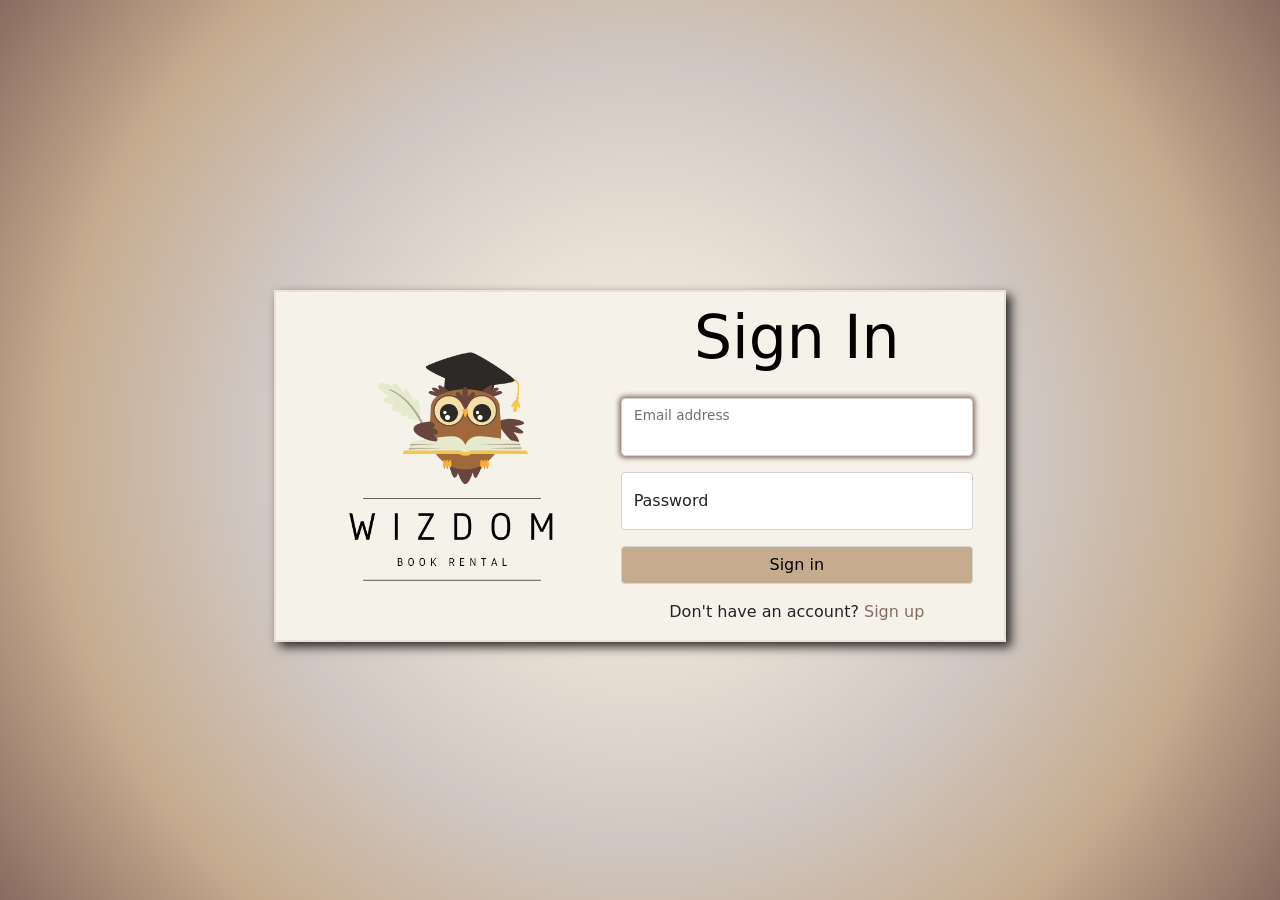
<file: faq.html>
<!DOCTYPE html>
<html lang="en">
  <head>
    <meta charset="utf-8" />
    <meta
      name="viewport"
      content="width=device-width, initial-scale=1, shrink-to-fit=no"
    />

    <!-- Website title and favicon -->
    <title>FAQ | Wizdom</title>
    <link rel="icon" type="image/x-icon" href="Media/Logo.png" />

    <!-- CSS sources -->
    <link href="styles.css" rel="stylesheet" />
    <link
      rel="stylesheet"
      type="text/css"
      href="bootstrap-5.0.2-dist/css/bootstrap.css"
    />
  </head>

  <body>
    <!-- Navigation bar -->
    <section id="navigation-bar">
      <nav class="navbar fixed-top navbar-expand-lg navbar-light" id="navbar">
        <div class="container-fluid" style="width: 90%">
          <!-- Website logo and name -->
          <a class="navbar-brand" href="home.html">
            <img
              src="Media/Logo.png"
              alt="WizdomLogo"
              height="50px"
              width="50px"
            />
          </a>
          <a class="navbar-brand fw-bold" href="home.html">Wizdom</a>

          <!-- Button that toggles the collapsible navigation menu -->
          <button
            class="navbar-toggler"
            type="button"
            data-bs-toggle="collapse"
            data-bs-target="#navbarSupportedContent"
            aria-controls="navbarSupportedContent"
            aria-expanded="false"
            aria-label="Toggle navigation"
          >
            <span class="navbar-toggler-icon"></span>
          </button>

          <!-- Navigation Links -->
          <div
            class="collapse navbar-collapse justify-content-center"
            id="navbarSupportedContent"
          >
            <div class="navbar-nav ms-auto">
              <a class="nav-link" href="home.html"> Home </a>

              <a class="nav-link" href="categories.html"> Categories </a>

              <a class="nav-link" href="howitworks.html"> How It Works </a>

              <a class="nav-link" href="about.html"> About Us </a>

              <a class="nav-link active" aria-current="page" href="#"> FAQ </a>

              <a class="nav-link" href="contactus.html"> Contact Us </a>
            </div>

            <div class="navbar-nav ms-auto">
              <a class="nav-link" href="bag.html">
                <svg
                  xmlns="http://www.w3.org/2000/svg"
                  width="24"
                  height="24"
                  fill="currentColor"
                  class="bi bi-bag mb-1 me-1"
                  viewBox="0 0 16 16"
                >
                  <path
                    d="M8 1a2.5 2.5 0 0 1 2.5 2.5V4h-5v-.5A2.5 2.5 0 0 1 8 1zm3.5 3v-.5a3.5 3.5 0 1 0-7 0V4H1v10a2 2 0 0 0 2 2h10a2 2 0 0 0 2-2V4h-3.5zM2 5h12v9a1 1 0 0 1-1 1H3a1 1 0 0 1-1-1V5z"
                  />
                </svg>
                My Bag
              </a>

              <li class="nav-item dropdown">
                <a
                  class="nav-link dropdown-toggle"
                  href="#"
                  id="navbarDropdownMenuLink"
                  role="button"
                  data-bs-toggle="dropdown"
                  aria-expanded="false"
                >
                  Profile
                </a>
                <ul
                  class="dropdown-menu"
                  aria-labelledby="navbarDropdownMenuLink"
                >
                  <li>
                    <a class="dropdown-item" href="profile.html">
                      View My Profile
                    </a>
                  </li>
                  <li>
                    <a class="dropdown-item" id="logoutLink" href="#">
                      Log Out
                    </a>
                  </li>
                </ul>
              </li>
            </div>
          </div>
        </div>
      </nav>
    </section>

    <!-- FAQ section -->
    <section
      class="section fade-in-section align-items-start"
      style="background-color: #eae0d5; height: 100%;"
      id="faqSection"
    >
      <div class="container-fluid pb-5">
        <div class="col-md-10 mx-auto section-title mt-3 mb-3">
          Frequently Asked Questions
        </div>

        <div class="col-md-10 mx-auto section-info">
          <div class="accordion" id="accordionPanelsStayOpenExample">
            <div class="accordion-item">
              <h2 class="accordion-header" id="panelsStayOpen-headingOne">
                <button
                  class="accordion-button collapsed"
                  type="button"
                  data-bs-toggle="collapse"
                  data-bs-target="#panelsStayOpen-collapseOne"
                  aria-expanded="false"
                  aria-controls="panelsStayOpen-collapseOne"
                >
                  How do I rent a book from this website?
                </button>
              </h2>
              <div
                id="panelsStayOpen-collapseOne"
                class="accordion-collapse collapse"
                aria-labelledby="panelsStayOpen-headingOne"
              >
                <div class="accordion-body">
                  To rent a book, simply browse our collection, select the book
                  you would like to rent and click on the "Add to Bag" button.
                  Follow the checkout process to complete the rental payment.
                  Visit
                  <a href="howitworks.html" id="howItWorksLink"> here </a> for
                  more info.
                </div>
              </div>
            </div>
            <div class="accordion-item">
              <h2 class="accordion-header" id="panelsStayOpen-headingTwo">
                <button
                  class="accordion-button collapsed"
                  type="button"
                  data-bs-toggle="collapse"
                  data-bs-target="#panelsStayOpen-collapseTwo"
                  aria-expanded="false"
                  aria-controls="panelsStayOpen-collapseTwo"
                >
                  What is the rental duration for books?
                </button>
              </h2>
              <div
                id="panelsStayOpen-collapseTwo"
                class="accordion-collapse collapse"
                aria-labelledby="panelsStayOpen-headingTwo"
              >
                <div class="accordion-body">
                  Our standard rental duration is 7 days.
                </div>
              </div>
            </div>
            <div class="accordion-item">
              <h2 class="accordion-header" id="panelsStayOpen-headingThree">
                <button
                  class="accordion-button collapsed"
                  type="button"
                  data-bs-toggle="collapse"
                  data-bs-target="#panelsStayOpen-collapseThree"
                  aria-expanded="false"
                  aria-controls="panelsStayOpen-collapseThree"
                >
                  How much is the rental fee?
                </button>
              </h2>
              <div
                id="panelsStayOpen-collapseThree"
                class="accordion-collapse collapse"
                aria-labelledby="panelsStayOpen-headingThree"
              >
                <div class="accordion-body">
                  The rental fee is RM10 per book.
                </div>
              </div>
            </div>
            <div class="accordion-item">
              <h2 class="accordion-header" id="panelsStayOpen-headingFour">
                <button
                  class="accordion-button collapsed"
                  type="button"
                  data-bs-toggle="collapse"
                  data-bs-target="#panelsStayOpen-collapseFour"
                  aria-expanded="false"
                  aria-controls="panelsStayOpen-collapseFour"
                >
                  What happens if I return a book late?
                </button>
              </h2>
              <div
                id="panelsStayOpen-collapseFour"
                class="accordion-collapse collapse"
                aria-labelledby="panelsStayOpen-headingFour"
              >
                <div class="accordion-body">
                  Late returns may result in late fees, the amount of which will
                  depend on the number of days the book is overdue.
                </div>
              </div>
            </div>
            <div class="accordion-item">
              <h2 class="accordion-header" id="panelsStayOpen-headingFive">
                <button
                  class="accordion-button collapsed"
                  type="button"
                  data-bs-toggle="collapse"
                  data-bs-target="#panelsStayOpen-collapseFive"
                  aria-expanded="false"
                  aria-controls="panelsStayOpen-collapseFive"
                >
                  Is there a limit on how many books I can rent at once?
                </button>
              </h2>
              <div
                id="panelsStayOpen-collapseFive"
                class="accordion-collapse collapse"
                aria-labelledby="panelsStayOpen-headingFive"
              >
                <div class="accordion-body">
                  No, there is no limit on how many books you can rent at once.
                </div>
              </div>
            </div>
            <div class="accordion-item">
              <h2 class="accordion-header" id="panelsStayOpen-headingSix">
                <button
                  class="accordion-button collapsed"
                  type="button"
                  data-bs-toggle="collapse"
                  data-bs-target="#panelsStayOpen-collapseSix"
                  aria-expanded="false"
                  aria-controls="panelsStayOpen-collapseSix"
                >
                  What if a rented book is lost or damaged during my rental
                  period?
                </button>
              </h2>
              <div
                id="panelsStayOpen-collapseSix"
                class="accordion-collapse collapse"
                aria-labelledby="panelsStayOpen-headingSix"
              >
                <div class="accordion-body">
                  If a rented book is lost or returned in damaged condition,
                  you’ll be charged the full retail price or a replacement fee.
                </div>
              </div>
            </div>
            <div class="accordion-item">
              <h2 class="accordion-header" id="panelsStayOpen-headingSeven">
                <button
                  class="accordion-button collapsed"
                  type="button"
                  data-bs-toggle="collapse"
                  data-bs-target="#panelsStayOpen-collapseSeven"
                  aria-expanded="false"
                  aria-controls="panelsStayOpen-collapseSeven"
                >
                  What if I would like to return the book before the due date?
                </button>
              </h2>
              <div
                id="panelsStayOpen-collapseSeven"
                class="accordion-collapse collapse"
                aria-labelledby="panelsStayOpen-headingSeven"
              >
                <div class="accordion-body">
                  You can return the book early by visiting our physical shop,
                  and your book rental history record will be updated within 3
                  working days.
                </div>
              </div>
            </div>
          </div>
        </div>

        <div
          class="col-md-10 mt-5 mx-auto text-center section-info contact-us-column"
        >
          Any further inquiries?
          <a href="contactus.html" id="contactUsLink"> Contact us </a>
        </div>
      </div>
    </section>

    <!-- Footer section -->
    <section id="footer">
      <div class="container">
        <footer
          class="row row-cols-1 row-cols-sm-2 row-cols-md-5 py-5 my-5 border-top"
        >
          <div class="col mb-3">
            <a
              href="home.html"
              class="d-flex align-items-center mb-3 link-dark text-decoration-none"
            >
              <img src="Media/Logo.png" width="50" height="50" />
            </a>
            <p class="text-muted">&copy; 2023</p>
          </div>

          <div class="col mb-3"></div>

          <div class="col mb-3">
            <h5>Section</h5>
            <ul class="nav flex-column">
              <li class="nav-item mb-2">
                <a href="home.html" class="nav-link p-0 text-muted">Home</a>
              </li>
              <li class="nav-item mb-2">
                <a href="categories.html" class="nav-link p-0 text-muted"
                  >Categories</a
                >
              </li>
              <li class="nav-item mb-2">
                <a href="howitworks.html" class="nav-link p-0 text-muted"
                  >How It Works</a
                >
              </li>
              <li class="nav-item mb-2">
                <a href="about.html" class="nav-link p-0 text-muted"
                  >About Us</a
                >
              </li>
              <li class="nav-item mb-2">
                <a href="#" class="nav-link p-0 text-muted">FAQs</a>
              </li>
              <li class="nav-item mb-2">
                <a href="contactus.html" class="nav-link p-0 text-muted"
                  >Contact Us</a
                >
              </li>
            </ul>
          </div>

          <div class="col mb-3">
            <div class="col-md-11">
              <h5>Follow us on social media</h5>
            </div>

            <div class="col-md-11 row">
              <div class="col-md-3 section-info mt-3">
                <svg
                  xmlns="http://www.w3.org/2000/svg"
                  width="25"
                  height="25"
                  fill="#4A332D"
                  class="bi bi-facebook me-1 mb-1"
                  viewBox="0 0 16 16"
                >
                  <path
                    d="M16 8.049c0-4.446-3.582-8.05-8-8.05C3.58 0-.002 3.603-.002 8.05c0 4.017 2.926 7.347 6.75 7.951v-5.625h-2.03V8.05H6.75V6.275c0-2.017 1.195-3.131 3.022-3.131.876 0 1.791.157 1.791.157v1.98h-1.009c-.993 0-1.303.621-1.303 1.258v1.51h2.218l-.354 2.326H9.25V16c3.824-.604 6.75-3.934 6.75-7.951z"
                  />
                </svg>
              </div>
              <div class="col-md-9 section-info mt-3">
                <a
                  href="https://www.facebook.com/Wizdom.book1/"
                  target="_blank"
                  id="facebookLink"
                >
                  Wizdom Book
                </a>
              </div>
            </div>
            <div class="col-md-11 row">
              <div class="col-md-3 section-info mt-3">
                <svg
                  xmlns="http://www.w3.org/2000/svg"
                  width="25"
                  height="25"
                  fill="#4A332D"
                  class="bi bi-instagram me-1 mb-1"
                  viewBox="0 0 16 16"
                >
                  <path
                    d="M8 0C5.829 0 5.556.01 4.703.048 3.85.088 3.269.222 2.76.42a3.917 3.917 0 0 0-1.417.923A3.927 3.927 0 0 0 .42 2.76C.222 3.268.087 3.85.048 4.7.01 5.555 0 5.827 0 8.001c0 2.172.01 2.444.048 3.297.04.852.174 1.433.372 1.942.205.526.478.972.923 1.417.444.445.89.719 1.416.923.51.198 1.09.333 1.942.372C5.555 15.99 5.827 16 8 16s2.444-.01 3.298-.048c.851-.04 1.434-.174 1.943-.372a3.916 3.916 0 0 0 1.416-.923c.445-.445.718-.891.923-1.417.197-.509.332-1.09.372-1.942C15.99 10.445 16 10.173 16 8s-.01-2.445-.048-3.299c-.04-.851-.175-1.433-.372-1.941a3.926 3.926 0 0 0-.923-1.417A3.911 3.911 0 0 0 13.24.42c-.51-.198-1.092-.333-1.943-.372C10.443.01 10.172 0 7.998 0h.003zm-.717 1.442h.718c2.136 0 2.389.007 3.232.046.78.035 1.204.166 1.486.275.373.145.64.319.92.599.28.28.453.546.598.92.11.281.24.705.275 1.485.039.843.047 1.096.047 3.231s-.008 2.389-.047 3.232c-.035.78-.166 1.203-.275 1.485a2.47 2.47 0 0 1-.599.919c-.28.28-.546.453-.92.598-.28.11-.704.24-1.485.276-.843.038-1.096.047-3.232.047s-2.39-.009-3.233-.047c-.78-.036-1.203-.166-1.485-.276a2.478 2.478 0 0 1-.92-.598 2.48 2.48 0 0 1-.6-.92c-.109-.281-.24-.705-.275-1.485-.038-.843-.046-1.096-.046-3.233 0-2.136.008-2.388.046-3.231.036-.78.166-1.204.276-1.486.145-.373.319-.64.599-.92.28-.28.546-.453.92-.598.282-.11.705-.24 1.485-.276.738-.034 1.024-.044 2.515-.045v.002zm4.988 1.328a.96.96 0 1 0 0 1.92.96.96 0 0 0 0-1.92zm-4.27 1.122a4.109 4.109 0 1 0 0 8.217 4.109 4.109 0 0 0 0-8.217zm0 1.441a2.667 2.667 0 1 1 0 5.334 2.667 2.667 0 0 1 0-5.334z"
                  />
                </svg>
              </div>
              <div class="col-md-9 section-info mt-3">
                <a
                  href="https://www.instagram.com/wizdom_2023/"
                  target="_blank"
                  id="instaLink"
                >
                  wizdom_2023
                </a>
              </div>
            </div>
            <div class="col-md-11 row">
              <div class="col-md-3 section-info mt-3">
                <svg
                  xmlns="http://www.w3.org/2000/svg"
                  width="25"
                  height="25"
                  fill="#4A332D"
                  class="bi bi-youtube me-1 mb-1"
                  viewBox="0 0 16 16"
                >
                  <path
                    d="M8.051 1.999h.089c.822.003 4.987.033 6.11.335a2.01 2.01 0 0 1 1.415 1.42c.101.38.172.883.22 1.402l.01.104.022.26.008.104c.065.914.073 1.77.074 1.957v.075c-.001.194-.01 1.108-.082 2.06l-.008.105-.009.104c-.05.572-.124 1.14-.235 1.558a2.007 2.007 0 0 1-1.415 1.42c-1.16.312-5.569.334-6.18.335h-.142c-.309 0-1.587-.006-2.927-.052l-.17-.006-.087-.004-.171-.007-.171-.007c-1.11-.049-2.167-.128-2.654-.26a2.007 2.007 0 0 1-1.415-1.419c-.111-.417-.185-.986-.235-1.558L.09 9.82l-.008-.104A31.4 31.4 0 0 1 0 7.68v-.123c.002-.215.01-.958.064-1.778l.007-.103.003-.052.008-.104.022-.26.01-.104c.048-.519.119-1.023.22-1.402a2.007 2.007 0 0 1 1.415-1.42c.487-.13 1.544-.21 2.654-.26l.17-.007.172-.006.086-.003.171-.007A99.788 99.788 0 0 1 7.858 2h.193zM6.4 5.209v4.818l4.157-2.408L6.4 5.209z"
                  />
                </svg>
              </div>
              <div class="col-md-9 section-info mt-3">
                <a
                  href="https://www.youtube.com/channel/UC8SMWzkFEbGFroKqyXRJFdA"
                  target="_blank"
                  id="youtubeLink"
                >
                  Wizdom Book
                </a>
              </div>
            </div>
          </div>

          <div class="col mb-3">
            <div class="col-md-11">
              <h5>Share this page on</h5>
            </div>

            <div class="col-md-11 row" id="socialMediaShare">
              <div class="col-md-3 section-info mt-3">
                <a
                  href="https://www.facebook.com/sharer/sharer.php?u=https://wizdom.azurewebsites.net/login.html"
                  target="_blank"
                >
                  <svg
                    xmlns="http://www.w3.org/2000/svg"
                    width="25"
                    height="25"
                    fill="#4A332D"
                    class="bi bi-facebook me-1 mb-1"
                    viewBox="0 0 16 16"
                  >
                    <path
                      d="M16 8.049c0-4.446-3.582-8.05-8-8.05C3.58 0-.002 3.603-.002 8.05c0 4.017 2.926 7.347 6.75 7.951v-5.625h-2.03V8.05H6.75V6.275c0-2.017 1.195-3.131 3.022-3.131.876 0 1.791.157 1.791.157v1.98h-1.009c-.993 0-1.303.621-1.303 1.258v1.51h2.218l-.354 2.326H9.25V16c3.824-.604 6.75-3.934 6.75-7.951z"
                    />
                  </svg>
                </a>
              </div>

              <div class="col-md-1 section-info mt-3">
                <a
                  href="https://api.whatsapp.com/send?text=Hello book lovers! 📚 Explore the world of knowledge with Wizdom, the ultimate book rental website. Discover a wide range of captivating books waiting to be read. Whether you're into thrillers, history, or exploring new genres, Wizdom has something for everyone. 🔗 Visit Wizdom now: https://wizdom.azurewebsites.net/login.html Share this literary treasure with your friends and embark on a reading adventure together! Happy reading! 📖✨"
                  target="_blank"
                >
                  <svg
                    xmlns="http://www.w3.org/2000/svg"
                    width="25"
                    height="25"
                    fill="#4A332D"
                    class="bi bi-whatsapp me-1 mb-1"
                    viewBox="0 0 16 16"
                  >
                    <path
                      d="M13.601 2.326A7.854 7.854 0 0 0 7.994 0C3.627 0 .068 3.558.064 7.926c0 1.399.366 2.76 1.057 3.965L0 16l4.204-1.102a7.933 7.933 0 0 0 3.79.965h.004c4.368 0 7.926-3.558 7.93-7.93A7.898 7.898 0 0 0 13.6 2.326zM7.994 14.521a6.573 6.573 0 0 1-3.356-.92l-.24-.144-2.494.654.666-2.433-.156-.251a6.56 6.56 0 0 1-1.007-3.505c0-3.626 2.957-6.584 6.591-6.584a6.56 6.56 0 0 1 4.66 1.931 6.557 6.557 0 0 1 1.928 4.66c-.004 3.639-2.961 6.592-6.592 6.592zm3.615-4.934c-.197-.099-1.17-.578-1.353-.646-.182-.065-.315-.099-.445.099-.133.197-.513.646-.627.775-.114.133-.232.148-.43.05-.197-.1-.836-.308-1.592-.985-.59-.525-.985-1.175-1.103-1.372-.114-.198-.011-.304.088-.403.087-.088.197-.232.296-.346.1-.114.133-.198.198-.33.065-.134.034-.248-.015-.347-.05-.099-.445-1.076-.612-1.47-.16-.389-.323-.335-.445-.34-.114-.007-.247-.007-.38-.007a.729.729 0 0 0-.529.247c-.182.198-.691.677-.691 1.654 0 .977.71 1.916.81 2.049.098.133 1.394 2.132 3.383 2.992.47.205.84.326 1.129.418.475.152.904.129 1.246.08.38-.058 1.171-.48 1.338-.943.164-.464.164-.86.114-.943-.049-.084-.182-.133-.38-.232z"
                    />
                  </svg>
                </a>
              </div>
            </div>
          </div>
        </footer>
      </div>
    </section>

    <!-- JavaScripts -->
    <script src="bootstrap-5.0.2-dist/js/bootstrap.bundle.min.js"></script>
    <script src="code.jquery.com_jquery-3.6.0.min.js"></script>
    <script src="navbar.js"></script>
    <script src="scrollreveal.min.js"></script>
    <script src="styles.js"></script>
    <script src="faq.js"></script>
  </body>
</html>
</file>
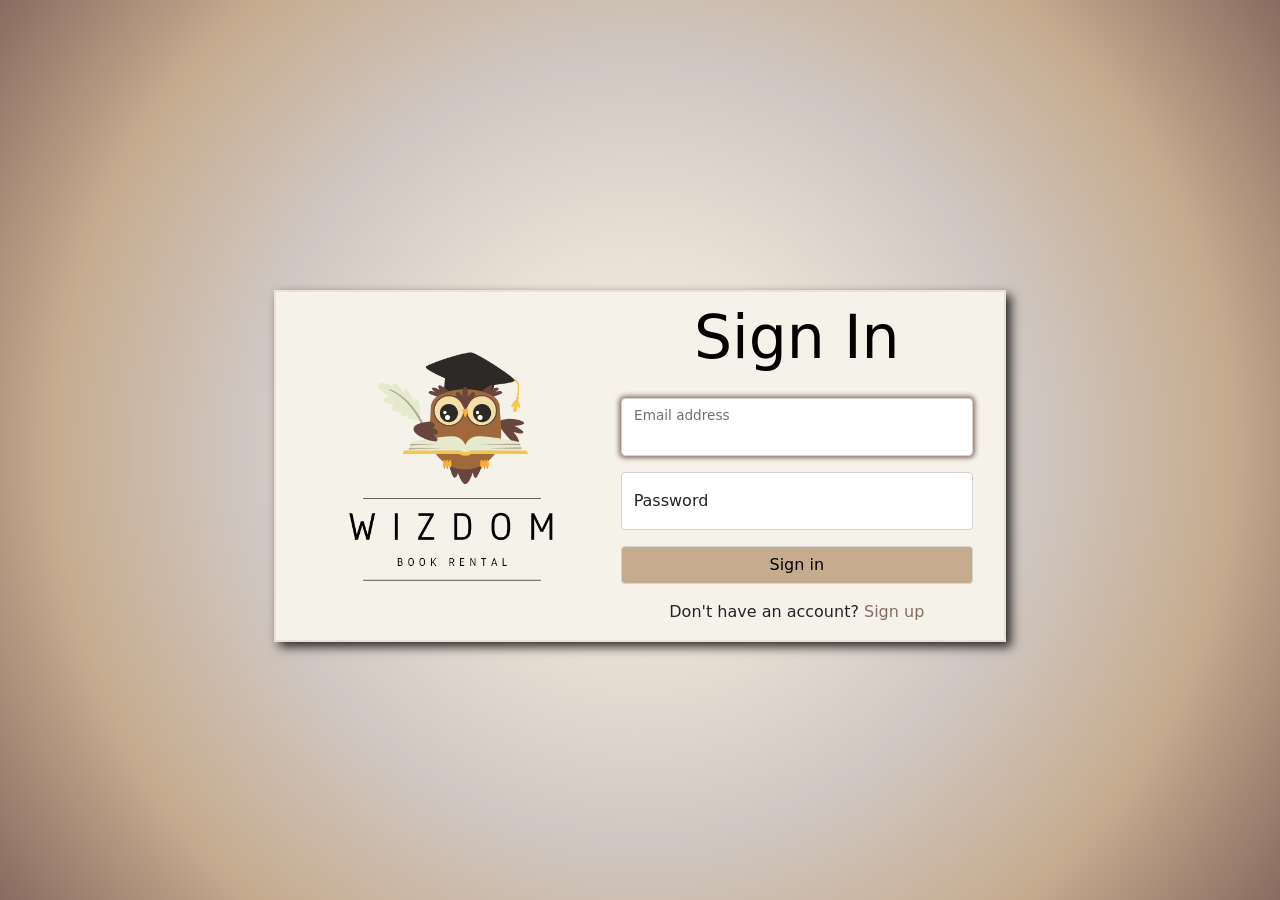
<file: home.html>
<!DOCTYPE html>
<html lang="en">
  <head>
    <meta charset="utf-8" />
    <meta
      name="viewport"
      content="width=device-width, initial-scale=1, shrink-to-fit=no"
    />

    <!-- Website title and favicon -->
    <title>Home | Wizdom</title>
    <link rel="icon" type="image/x-icon" href="Media/Logo.png" />

    <!-- CSS sources -->
    <link href="styles.css" rel="stylesheet" />
    <link
      rel="stylesheet"
      type="text/css"
      href="bootstrap-5.0.2-dist/css/bootstrap.css"
    />
  </head>

  <body>
    <!-- Navigation bar -->
    <section id="navigation-bar">
      <nav class="navbar fixed-top navbar-expand-lg navbar-light" id="navbar">
        <div class="container-fluid" style="width: 90%">
          <!-- Website logo and name -->
          <a class="navbar-brand" href="#">
            <img
              src="Media/Logo.png"
              alt="WizdomLogo"
              height="50px"
              width="50px"
            />
          </a>
          <a class="navbar-brand fw-bold" href="#">Wizdom</a>

          <!-- Button that toggles the collapsible navigation menu -->
          <button
            class="navbar-toggler"
            type="button"
            data-bs-toggle="collapse"
            data-bs-target="#navbarSupportedContent"
            aria-controls="navbarSupportedContent"
            aria-expanded="false"
            aria-label="Toggle navigation"
          >
            <span class="navbar-toggler-icon"></span>
          </button>

          <!-- Navigation Links -->
          <div
            class="collapse navbar-collapse justify-content-center"
            id="navbarSupportedContent"
          >
            <div class="navbar-nav ms-auto">
              <a class="nav-link active" aria-current="page" href="#"> Home </a>

              <a class="nav-link" href="categories.html"> Categories </a>

              <a class="nav-link" href="howitworks.html"> How It Works </a>

              <a class="nav-link" href="about.html"> About Us </a>

              <a class="nav-link" href="faq.html"> FAQ </a>

              <a class="nav-link" href="contactus.html"> Contact Us </a>
            </div>

            <div class="navbar-nav ms-auto">
              <a class="nav-link" href="bag.html">
                <svg
                  xmlns="http://www.w3.org/2000/svg"
                  width="24"
                  height="24"
                  fill="currentColor"
                  class="bi bi-bag mb-1 me-1"
                  viewBox="0 0 16 16"
                >
                  <path
                    d="M8 1a2.5 2.5 0 0 1 2.5 2.5V4h-5v-.5A2.5 2.5 0 0 1 8 1zm3.5 3v-.5a3.5 3.5 0 1 0-7 0V4H1v10a2 2 0 0 0 2 2h10a2 2 0 0 0 2-2V4h-3.5zM2 5h12v9a1 1 0 0 1-1 1H3a1 1 0 0 1-1-1V5z"
                  />
                </svg>
                My Bag
              </a>

              <li class="nav-item dropdown">
                <a
                  class="nav-link dropdown-toggle"
                  href="#"
                  id="navbarDropdownMenuLink"
                  role="button"
                  data-bs-toggle="dropdown"
                  aria-expanded="false"
                >
                  Profile
                </a>
                <ul
                  class="dropdown-menu"
                  aria-labelledby="navbarDropdownMenuLink"
                >
                  <li>
                    <a class="dropdown-item" href="profile.html">
                      View My Profile
                    </a>
                  </li>
                  <li>
                    <a class="dropdown-item" id="logoutLink" href="#">
                      Log Out
                    </a>
                  </li>
                </ul>
              </li>
            </div>
          </div>
        </div>
      </nav>
    </section>

    <!-- Welcome text section -->
    <section
      class="section fade-in-section pb-5"
      style="background-color: #eae0d5"
      id="welcomeSection"
    >
      <div class="container-fluid">
        <div class="row justify-content-center align-items-center">
          <div class="col-md-4 pe-5">
            <div class="col-md-12 intro-book">
              <span class="page turn"></span>
              <span class="page turn"></span>
              <span class="page turn"></span>
              <span class="page turn" style="padding-top: 40px">
                <div style="transform: scaleX(-1)">
                  "Books are a uniquely portable magic." - Stephen King
                </div>
              </span>
              <span class="page turn"></span>
              <span class="page turn" style="padding-top: 60px">
                <img src="Media/Logo.png" height="150px" width="150px" />
              </span>
              <span class="cover"></span>
              <span class="page"></span>
              <span
                class="cover turn d-flex justify-content-center align-items-center"
              >
                <img src="Media/Logo.png" height="150px" width="150px" />
              </span>
            </div>
          </div>

          <div class="col-md-6 ps-5 welcome-text-column">
            <div class="col-md-12 section-title">Welcome to Wizdom</div>

            <div class="col-md-12 section-info">
              Welcome to Wizdom, your ultimate destination for literary
              adventures and boundless knowledge. Immerse yourself in a treasure
              trove of captivating books that span genres, from thrilling
              mysteries to inspiring histories. Our mission is to ignite your
              passion for reading and foster a sense of wonder that knows no
              bounds. With Wizdom, embark on a journey of enlightenment and
              imagination. Your reading adventure begins here.
            </div>

            <a
              href="#exploreWebSection"
              type="button"
              class="col btn home-btn mt-5"
            >
              Get started
            </a>
          </div>
        </div>
      </div>
    </section>

    <!-- Explore more section -->
    <section
      class="section fade-in-section pb-5"
      style="background-color: #896b60; height: 100%"
      id="exploreWebSection"
    >
      <div class="container-fluid">
        <div class="col text-center section-title">Explore More</div>
        <div
          class="col-md-10 row justify-content-center align-items-center mt-5 mx-auto"
        >
          <div class="col-md-4 d-flex justify-content-center">
            <a href="#">
              <div class="card my-3">
                <img
                  src="Media/Book1.jpg"
                  class="card-img img-fluid"
                  alt="Background"
                  style="opacity: 0.2"
                />
                <div class="card-img-overlay">
                  <h5 class="card-title">Welcome to Wizdom</h5>
                  <p class="card-text section-info">Click to explore more.</p>
                </div>
              </div>
            </a>
          </div>
          <div class="col-md-4 d-flex justify-content-center">
            <a href="categories.html">
              <div class="card my-3">
                <img
                  src="Media/Book2.jpg"
                  class="card-img img-fluid"
                  alt="Background"
                  style="opacity: 0.2"
                />
                <div class="card-img-overlay">
                  <h5 class="card-title">Explore our Collection</h5>
                  <p class="card-text section-info">Click to explore more.</p>
                </div>
              </div>
            </a>
          </div>
          <div class="col-md-4 d-flex justify-content-center">
            <a href="howitworks.html">
              <div class="card my-3">
                <img
                  src="Media/Book3.jpg"
                  class="card-img img-fluid"
                  alt="Background"
                  style="opacity: 0.2"
                />
                <div class="card-img-overlay">
                  <h5 class="card-title">How Wizdom Works</h5>
                  <p class="card-text section-info">Click to explore more.</p>
                </div>
              </div>
            </a>
          </div>
          <div class="col-md-4 d-flex justify-content-center">
            <a href="about.html">
              <div class="card my-3">
                <img
                  src="Media/Book4.jpg"
                  class="card-img img-fluid"
                  alt="Background"
                  style="opacity: 0.2"
                />
                <div class="card-img-overlay">
                  <h5 class="card-title">About Us</h5>
                  <p class="card-text section-info">Click to explore more.</p>
                </div>
              </div>
            </a>
          </div>

          <div class="col-md-4 d-flex justify-content-center">
            <a href="faq.html">
              <div class="card my-3">
                <img
                  src="Media/Book5.jpg"
                  class="card-img img-fluid"
                  alt="Background"
                  style="opacity: 0.2"
                />
                <div class="card-img-overlay">
                  <h5 class="card-title">Frequently Asked Questions</h5>
                  <p class="card-text section-info">Click to explore more.</p>
                </div>
              </div>
            </a>
          </div>
          <div class="col-md-4 d-flex justify-content-center">
            <a href="contactus.html">
              <div class="card my-3">
                <img
                  src="Media/Book6.jpg"
                  class="card-img img-fluid"
                  alt="Background"
                  style="opacity: 0.2"
                />
                <div class="card-img-overlay">
                  <h5 class="card-title">Contact Us</h5>
                  <p class="card-text section-info">Click to explore more.</p>
                </div>
              </div>
            </a>
          </div>
        </div>

        <div class="col-md-3 mx-auto d-flex justify-content-center">
          <a
            href="#latestPostSection"
            type="button"
            class="btn home-btn mt-5 mb-5"
          >
            See latest social feeds
          </a>
        </div>
      </div>
    </section>

    <!-- Social media plugin section -->
    <section
      class="section fade-in-section pb-5"
      style="background-color: #eae0d5; height: 100%"
      id="latestPostSection"
    >
      <div class="container-fluid">
        <div class="col text-center section-title">Latest Social Feeds</div>

        <div class="row col-md-10 mx-auto mt-5 justify-content-center">
          <div
            class="col-md-5 mx-3 py-5 my-3"
            style="
              background: linear-gradient(
                to top,
                #fff,
                #eae0d5,
                #c6ac8f,
                #5e503f
              );
              background-color: #fff;
            "
            id="instaPost1"
          >
            <blockquote
              class="instagram-media mx-auto my-auto"
              data-instgrm-captioned
              data-instgrm-permalink="https://www.instagram.com/p/CxQisc2h1y5/?utm_source=ig_embed&amp;utm_campaign=loading"
              data-instgrm-version="14"
              style="
                background: #fff;
                border: 0;
                border-radius: 3px;
                box-shadow: 0 0 1px 0 rgba(0, 0, 0, 0.5),
                  0 1px 10px 0 rgba(0, 0, 0, 0.15);
                margin: 1px;
                max-width: 540px;
                min-width: 326px;
                padding: 0;
                width: 99.375%;
                width: -webkit-calc(100% - 2px);
                width: calc(100% - 2px);
              "
            >
              <div style="padding: 16px">
                <a
                  href="https://www.instagram.com/p/CxQisc2h1y5/?utm_source=ig_embed&amp;utm_campaign=loading"
                  style="
                    background: #ffffff;
                    line-height: 0;
                    padding: 0 0;
                    text-align: center;
                    text-decoration: none;
                    width: 100%;
                  "
                  target="_blank"
                >
                  <div
                    style="
                      display: flex;
                      flex-direction: row;
                      align-items: center;
                    "
                  >
                    <div
                      style="
                        background-color: #f4f4f4;
                        border-radius: 50%;
                        flex-grow: 0;
                        height: 40px;
                        margin-right: 14px;
                        width: 40px;
                      "
                    ></div>
                    <div
                      style="
                        display: flex;
                        flex-direction: column;
                        flex-grow: 1;
                        justify-content: center;
                      "
                    >
                      <div
                        style="
                          background-color: #f4f4f4;
                          border-radius: 4px;
                          flex-grow: 0;
                          height: 14px;
                          margin-bottom: 6px;
                          width: 100px;
                        "
                      ></div>
                      <div
                        style="
                          background-color: #f4f4f4;
                          border-radius: 4px;
                          flex-grow: 0;
                          height: 14px;
                          width: 60px;
                        "
                      ></div>
                    </div>
                  </div>
                  <div style="padding: 19% 0"></div>
                  <div
                    style="
                      display: block;
                      height: 50px;
                      margin: 0 auto 12px;
                      width: 50px;
                    "
                  >
                    <svg
                      width="50px"
                      height="50px"
                      viewBox="0 0 60 60"
                      version="1.1"
                      xmlns="https://www.w3.org/2000/svg"
                      xmlns:xlink="https://www.w3.org/1999/xlink"
                    >
                      <g
                        stroke="none"
                        stroke-width="1"
                        fill="none"
                        fill-rule="evenodd"
                      >
                        <g
                          transform="translate(-511.000000, -20.000000)"
                          fill="#000000"
                        >
                          <g>
                            <path
                              d="M556.869,30.41 C554.814,30.41 553.148,32.076 553.148,34.131 C553.148,36.186 554.814,37.852 556.869,37.852 C558.924,37.852 560.59,36.186 560.59,34.131 C560.59,32.076 558.924,30.41 556.869,30.41 M541,60.657 C535.114,60.657 530.342,55.887 530.342,50 C530.342,44.114 535.114,39.342 541,39.342 C546.887,39.342 551.658,44.114 551.658,50 C551.658,55.887 546.887,60.657 541,60.657 M541,33.886 C532.1,33.886 524.886,41.1 524.886,50 C524.886,58.899 532.1,66.113 541,66.113 C549.9,66.113 557.115,58.899 557.115,50 C557.115,41.1 549.9,33.886 541,33.886 M565.378,62.101 C565.244,65.022 564.756,66.606 564.346,67.663 C563.803,69.06 563.154,70.057 562.106,71.106 C561.058,72.155 560.06,72.803 558.662,73.347 C557.607,73.757 556.021,74.244 553.102,74.378 C549.944,74.521 548.997,74.552 541,74.552 C533.003,74.552 532.056,74.521 528.898,74.378 C525.979,74.244 524.393,73.757 523.338,73.347 C521.94,72.803 520.942,72.155 519.894,71.106 C518.846,70.057 518.197,69.06 517.654,67.663 C517.244,66.606 516.755,65.022 516.623,62.101 C516.479,58.943 516.448,57.996 516.448,50 C516.448,42.003 516.479,41.056 516.623,37.899 C516.755,34.978 517.244,33.391 517.654,32.338 C518.197,30.938 518.846,29.942 519.894,28.894 C520.942,27.846 521.94,27.196 523.338,26.654 C524.393,26.244 525.979,25.756 528.898,25.623 C532.057,25.479 533.004,25.448 541,25.448 C548.997,25.448 549.943,25.479 553.102,25.623 C556.021,25.756 557.607,26.244 558.662,26.654 C560.06,27.196 561.058,27.846 562.106,28.894 C563.154,29.942 563.803,30.938 564.346,32.338 C564.756,33.391 565.244,34.978 565.378,37.899 C565.522,41.056 565.552,42.003 565.552,50 C565.552,57.996 565.522,58.943 565.378,62.101 M570.82,37.631 C570.674,34.438 570.167,32.258 569.425,30.349 C568.659,28.377 567.633,26.702 565.965,25.035 C564.297,23.368 562.623,22.342 560.652,21.575 C558.743,20.834 556.562,20.326 553.369,20.18 C550.169,20.033 549.148,20 541,20 C532.853,20 531.831,20.033 528.631,20.18 C525.438,20.326 523.257,20.834 521.349,21.575 C519.376,22.342 517.703,23.368 516.035,25.035 C514.368,26.702 513.342,28.377 512.574,30.349 C511.834,32.258 511.326,34.438 511.181,37.631 C511.035,40.831 511,41.851 511,50 C511,58.147 511.035,59.17 511.181,62.369 C511.326,65.562 511.834,67.743 512.574,69.651 C513.342,71.625 514.368,73.296 516.035,74.965 C517.703,76.634 519.376,77.658 521.349,78.425 C523.257,79.167 525.438,79.673 528.631,79.82 C531.831,79.965 532.853,80.001 541,80.001 C549.148,80.001 550.169,79.965 553.369,79.82 C556.562,79.673 558.743,79.167 560.652,78.425 C562.623,77.658 564.297,76.634 565.965,74.965 C567.633,73.296 568.659,71.625 569.425,69.651 C570.167,67.743 570.674,65.562 570.82,62.369 C570.966,59.17 571,58.147 571,50 C571,41.851 570.966,40.831 570.82,37.631"
                            ></path>
                          </g>
                        </g>
                      </g>
                    </svg>
                  </div>
                  <div style="padding-top: 8px">
                    <div
                      style="
                        color: #3897f0;
                        font-family: Arial, sans-serif;
                        font-size: 14px;
                        font-style: normal;
                        font-weight: 550;
                        line-height: 18px;
                      "
                    >
                      View this post on Instagram
                    </div>
                  </div>
                  <div style="padding: 12.5% 0"></div>
                  <div
                    style="
                      display: flex;
                      flex-direction: row;
                      margin-bottom: 14px;
                      align-items: center;
                    "
                  >
                    <div>
                      <div
                        style="
                          background-color: #f4f4f4;
                          border-radius: 50%;
                          height: 12.5px;
                          width: 12.5px;
                          transform: translateX(0px) translateY(7px);
                        "
                      ></div>
                      <div
                        style="
                          background-color: #f4f4f4;
                          height: 12.5px;
                          transform: rotate(-45deg) translateX(3px)
                            translateY(1px);
                          width: 12.5px;
                          flex-grow: 0;
                          margin-right: 14px;
                          margin-left: 2px;
                        "
                      ></div>
                      <div
                        style="
                          background-color: #f4f4f4;
                          border-radius: 50%;
                          height: 12.5px;
                          width: 12.5px;
                          transform: translateX(9px) translateY(-18px);
                        "
                      ></div>
                    </div>
                    <div style="margin-left: 8px">
                      <div
                        style="
                          background-color: #f4f4f4;
                          border-radius: 50%;
                          flex-grow: 0;
                          height: 20px;
                          width: 20px;
                        "
                      ></div>
                      <div
                        style="
                          width: 0;
                          height: 0;
                          border-top: 2px solid transparent;
                          border-left: 6px solid #f4f4f4;
                          border-bottom: 2px solid transparent;
                          transform: translateX(16px) translateY(-4px)
                            rotate(30deg);
                        "
                      ></div>
                    </div>
                    <div style="margin-left: auto">
                      <div
                        style="
                          width: 0px;
                          border-top: 8px solid #f4f4f4;
                          border-right: 8px solid transparent;
                          transform: translateY(16px);
                        "
                      ></div>
                      <div
                        style="
                          background-color: #f4f4f4;
                          flex-grow: 0;
                          height: 12px;
                          width: 16px;
                          transform: translateY(-4px);
                        "
                      ></div>
                      <div
                        style="
                          width: 0;
                          height: 0;
                          border-top: 8px solid #f4f4f4;
                          border-left: 8px solid transparent;
                          transform: translateY(-4px) translateX(8px);
                        "
                      ></div>
                    </div>
                  </div>
                  <div
                    style="
                      display: flex;
                      flex-direction: column;
                      flex-grow: 1;
                      justify-content: center;
                      margin-bottom: 24px;
                    "
                  >
                    <div
                      style="
                        background-color: #f4f4f4;
                        border-radius: 4px;
                        flex-grow: 0;
                        height: 14px;
                        margin-bottom: 6px;
                        width: 224px;
                      "
                    ></div>
                    <div
                      style="
                        background-color: #f4f4f4;
                        border-radius: 4px;
                        flex-grow: 0;
                        height: 14px;
                        width: 144px;
                      "
                    ></div></div
                ></a>
                <p
                  style="
                    color: #c9c8cd;
                    font-family: Arial, sans-serif;
                    font-size: 14px;
                    line-height: 17px;
                    margin-bottom: 0;
                    margin-top: 8px;
                    overflow: hidden;
                    padding: 8px 0 7px;
                    text-align: center;
                    text-overflow: ellipsis;
                    white-space: nowrap;
                  "
                >
                  <a
                    href="https://www.instagram.com/p/CxQisc2h1y5/?utm_source=ig_embed&amp;utm_campaign=loading"
                    style="
                      color: #c9c8cd;
                      font-family: Arial, sans-serif;
                      font-size: 14px;
                      font-style: normal;
                      font-weight: normal;
                      line-height: 17px;
                      text-decoration: none;
                    "
                    target="_blank"
                    >A post shared by WIZDOM (@wizdom_2023)</a
                  >
                </p>
              </div>
            </blockquote>
            <script async src="//www.instagram.com/embed.js"></script>
          </div>
          <div
            class="col-md-5 mx-3 py-5 my-3"
            style="
              background: linear-gradient(
                to top,
                #fff,
                #eae0d5,
                #c6ac8f,
                #5e503f
              );
              background-color: #fff;
            "
            id="instaPost2"
          >
            <blockquote
              class="instagram-media mx-auto my-auto"
              data-instgrm-captioned
              data-instgrm-permalink="https://www.instagram.com/p/CxQihMeBFWK/?utm_source=ig_embed&amp;utm_campaign=loading"
              data-instgrm-version="14"
              style="
                background: #fff;
                border: 0;
                border-radius: 3px;
                box-shadow: 0 0 1px 0 rgba(0, 0, 0, 0.5),
                  0 1px 10px 0 rgba(0, 0, 0, 0.15);
                margin: 1px;
                max-width: 540px;
                min-width: 326px;
                padding: 0;
                width: 99.375%;
                width: -webkit-calc(100% - 2px);
                width: calc(100% - 2px);
              "
            >
              <div style="padding: 16px">
                <a
                  href="https://www.instagram.com/p/CxQihMeBFWK/?utm_source=ig_embed&amp;utm_campaign=loading"
                  style="
                    background: #ffffff;
                    line-height: 0;
                    padding: 0 0;
                    text-align: center;
                    text-decoration: none;
                    width: 100%;
                  "
                  target="_blank"
                >
                  <div
                    style="
                      display: flex;
                      flex-direction: row;
                      align-items: center;
                    "
                  >
                    <div
                      style="
                        background-color: #f4f4f4;
                        border-radius: 50%;
                        flex-grow: 0;
                        height: 40px;
                        margin-right: 14px;
                        width: 40px;
                      "
                    ></div>
                    <div
                      style="
                        display: flex;
                        flex-direction: column;
                        flex-grow: 1;
                        justify-content: center;
                      "
                    >
                      <div
                        style="
                          background-color: #f4f4f4;
                          border-radius: 4px;
                          flex-grow: 0;
                          height: 14px;
                          margin-bottom: 6px;
                          width: 100px;
                        "
                      ></div>
                      <div
                        style="
                          background-color: #f4f4f4;
                          border-radius: 4px;
                          flex-grow: 0;
                          height: 14px;
                          width: 60px;
                        "
                      ></div>
                    </div>
                  </div>
                  <div style="padding: 19% 0"></div>
                  <div
                    style="
                      display: block;
                      height: 50px;
                      margin: 0 auto 12px;
                      width: 50px;
                    "
                  >
                    <svg
                      width="50px"
                      height="50px"
                      viewBox="0 0 60 60"
                      version="1.1"
                      xmlns="https://www.w3.org/2000/svg"
                      xmlns:xlink="https://www.w3.org/1999/xlink"
                    >
                      <g
                        stroke="none"
                        stroke-width="1"
                        fill="none"
                        fill-rule="evenodd"
                      >
                        <g
                          transform="translate(-511.000000, -20.000000)"
                          fill="#000000"
                        >
                          <g>
                            <path
                              d="M556.869,30.41 C554.814,30.41 553.148,32.076 553.148,34.131 C553.148,36.186 554.814,37.852 556.869,37.852 C558.924,37.852 560.59,36.186 560.59,34.131 C560.59,32.076 558.924,30.41 556.869,30.41 M541,60.657 C535.114,60.657 530.342,55.887 530.342,50 C530.342,44.114 535.114,39.342 541,39.342 C546.887,39.342 551.658,44.114 551.658,50 C551.658,55.887 546.887,60.657 541,60.657 M541,33.886 C532.1,33.886 524.886,41.1 524.886,50 C524.886,58.899 532.1,66.113 541,66.113 C549.9,66.113 557.115,58.899 557.115,50 C557.115,41.1 549.9,33.886 541,33.886 M565.378,62.101 C565.244,65.022 564.756,66.606 564.346,67.663 C563.803,69.06 563.154,70.057 562.106,71.106 C561.058,72.155 560.06,72.803 558.662,73.347 C557.607,73.757 556.021,74.244 553.102,74.378 C549.944,74.521 548.997,74.552 541,74.552 C533.003,74.552 532.056,74.521 528.898,74.378 C525.979,74.244 524.393,73.757 523.338,73.347 C521.94,72.803 520.942,72.155 519.894,71.106 C518.846,70.057 518.197,69.06 517.654,67.663 C517.244,66.606 516.755,65.022 516.623,62.101 C516.479,58.943 516.448,57.996 516.448,50 C516.448,42.003 516.479,41.056 516.623,37.899 C516.755,34.978 517.244,33.391 517.654,32.338 C518.197,30.938 518.846,29.942 519.894,28.894 C520.942,27.846 521.94,27.196 523.338,26.654 C524.393,26.244 525.979,25.756 528.898,25.623 C532.057,25.479 533.004,25.448 541,25.448 C548.997,25.448 549.943,25.479 553.102,25.623 C556.021,25.756 557.607,26.244 558.662,26.654 C560.06,27.196 561.058,27.846 562.106,28.894 C563.154,29.942 563.803,30.938 564.346,32.338 C564.756,33.391 565.244,34.978 565.378,37.899 C565.522,41.056 565.552,42.003 565.552,50 C565.552,57.996 565.522,58.943 565.378,62.101 M570.82,37.631 C570.674,34.438 570.167,32.258 569.425,30.349 C568.659,28.377 567.633,26.702 565.965,25.035 C564.297,23.368 562.623,22.342 560.652,21.575 C558.743,20.834 556.562,20.326 553.369,20.18 C550.169,20.033 549.148,20 541,20 C532.853,20 531.831,20.033 528.631,20.18 C525.438,20.326 523.257,20.834 521.349,21.575 C519.376,22.342 517.703,23.368 516.035,25.035 C514.368,26.702 513.342,28.377 512.574,30.349 C511.834,32.258 511.326,34.438 511.181,37.631 C511.035,40.831 511,41.851 511,50 C511,58.147 511.035,59.17 511.181,62.369 C511.326,65.562 511.834,67.743 512.574,69.651 C513.342,71.625 514.368,73.296 516.035,74.965 C517.703,76.634 519.376,77.658 521.349,78.425 C523.257,79.167 525.438,79.673 528.631,79.82 C531.831,79.965 532.853,80.001 541,80.001 C549.148,80.001 550.169,79.965 553.369,79.82 C556.562,79.673 558.743,79.167 560.652,78.425 C562.623,77.658 564.297,76.634 565.965,74.965 C567.633,73.296 568.659,71.625 569.425,69.651 C570.167,67.743 570.674,65.562 570.82,62.369 C570.966,59.17 571,58.147 571,50 C571,41.851 570.966,40.831 570.82,37.631"
                            ></path>
                          </g>
                        </g>
                      </g>
                    </svg>
                  </div>
                  <div style="padding-top: 8px">
                    <div
                      style="
                        color: #3897f0;
                        font-family: Arial, sans-serif;
                        font-size: 14px;
                        font-style: normal;
                        font-weight: 550;
                        line-height: 18px;
                      "
                    >
                      View this post on Instagram
                    </div>
                  </div>
                  <div style="padding: 12.5% 0"></div>
                  <div
                    style="
                      display: flex;
                      flex-direction: row;
                      margin-bottom: 14px;
                      align-items: center;
                    "
                  >
                    <div>
                      <div
                        style="
                          background-color: #f4f4f4;
                          border-radius: 50%;
                          height: 12.5px;
                          width: 12.5px;
                          transform: translateX(0px) translateY(7px);
                        "
                      ></div>
                      <div
                        style="
                          background-color: #f4f4f4;
                          height: 12.5px;
                          transform: rotate(-45deg) translateX(3px)
                            translateY(1px);
                          width: 12.5px;
                          flex-grow: 0;
                          margin-right: 14px;
                          margin-left: 2px;
                        "
                      ></div>
                      <div
                        style="
                          background-color: #f4f4f4;
                          border-radius: 50%;
                          height: 12.5px;
                          width: 12.5px;
                          transform: translateX(9px) translateY(-18px);
                        "
                      ></div>
                    </div>
                    <div style="margin-left: 8px">
                      <div
                        style="
                          background-color: #f4f4f4;
                          border-radius: 50%;
                          flex-grow: 0;
                          height: 20px;
                          width: 20px;
                        "
                      ></div>
                      <div
                        style="
                          width: 0;
                          height: 0;
                          border-top: 2px solid transparent;
                          border-left: 6px solid #f4f4f4;
                          border-bottom: 2px solid transparent;
                          transform: translateX(16px) translateY(-4px)
                            rotate(30deg);
                        "
                      ></div>
                    </div>
                    <div style="margin-left: auto">
                      <div
                        style="
                          width: 0px;
                          border-top: 8px solid #f4f4f4;
                          border-right: 8px solid transparent;
                          transform: translateY(16px);
                        "
                      ></div>
                      <div
                        style="
                          background-color: #f4f4f4;
                          flex-grow: 0;
                          height: 12px;
                          width: 16px;
                          transform: translateY(-4px);
                        "
                      ></div>
                      <div
                        style="
                          width: 0;
                          height: 0;
                          border-top: 8px solid #f4f4f4;
                          border-left: 8px solid transparent;
                          transform: translateY(-4px) translateX(8px);
                        "
                      ></div>
                    </div>
                  </div>
                  <div
                    style="
                      display: flex;
                      flex-direction: column;
                      flex-grow: 1;
                      justify-content: center;
                      margin-bottom: 24px;
                    "
                  >
                    <div
                      style="
                        background-color: #f4f4f4;
                        border-radius: 4px;
                        flex-grow: 0;
                        height: 14px;
                        margin-bottom: 6px;
                        width: 224px;
                      "
                    ></div>
                    <div
                      style="
                        background-color: #f4f4f4;
                        border-radius: 4px;
                        flex-grow: 0;
                        height: 14px;
                        width: 144px;
                      "
                    ></div></div
                ></a>
                <p
                  style="
                    color: #c9c8cd;
                    font-family: Arial, sans-serif;
                    font-size: 14px;
                    line-height: 17px;
                    margin-bottom: 0;
                    margin-top: 8px;
                    overflow: hidden;
                    padding: 8px 0 7px;
                    text-align: center;
                    text-overflow: ellipsis;
                    white-space: nowrap;
                  "
                >
                  <a
                    href="https://www.instagram.com/p/CxQihMeBFWK/?utm_source=ig_embed&amp;utm_campaign=loading"
                    style="
                      color: #c9c8cd;
                      font-family: Arial, sans-serif;
                      font-size: 14px;
                      font-style: normal;
                      font-weight: normal;
                      line-height: 17px;
                      text-decoration: none;
                    "
                    target="_blank"
                    >A post shared by WIZDOM (@wizdom_2023)</a
                  >
                </p>
              </div>
            </blockquote>
            <script async src="//www.instagram.com/embed.js"></script>
            <script async src="//www.instagram.com/embed.js"></script>
          </div>
        </div>
        <div class="col-md-3 mx-auto d-flex justify-content-center">
          <a href="#" type="button" class="btn home-btn mt-5 mb-5">
            Back to top
          </a>
        </div>
      </div>
    </section>

    <!-- Footer section -->
    <section id="footer">
      <div class="container">
        <footer
          class="row row-cols-1 row-cols-sm-2 row-cols-md-5 py-5 my-5 border-top"
        >
          <div class="col mb-3">
            <a
              href="#"
              class="d-flex align-items-center mb-3 link-dark text-decoration-none"
            >
              <img src="Media/Logo.png" width="50" height="50" />
            </a>
            <p class="text-muted">&copy; 2023</p>
          </div>

          <div class="col mb-3"></div>

          <div class="col mb-3">
            <h5>Section</h5>
            <ul class="nav flex-column">
              <li class="nav-item mb-2">
                <a href="#" class="nav-link p-0 text-muted">Home</a>
              </li>
              <li class="nav-item mb-2">
                <a href="categories.html" class="nav-link p-0 text-muted"
                  >Categories</a
                >
              </li>
              <li class="nav-item mb-2">
                <a href="howitworks.html" class="nav-link p-0 text-muted"
                  >How It Works</a
                >
              </li>
              <li class="nav-item mb-2">
                <a href="about.html" class="nav-link p-0 text-muted"
                  >About Us</a
                >
              </li>
              <li class="nav-item mb-2">
                <a href="faq.html" class="nav-link p-0 text-muted">FAQs</a>
              </li>
              <li class="nav-item mb-2">
                <a href="contactus.html" class="nav-link p-0 text-muted"
                  >Contact Us</a
                >
              </li>
            </ul>
          </div>

          <div class="col mb-3">
            <div class="col-md-11">
              <h5>Follow us on social media</h5>
            </div>

            <div class="col-md-11 row">
              <div class="col-md-3 section-info mt-3">
                <svg
                  xmlns="http://www.w3.org/2000/svg"
                  width="25"
                  height="25"
                  fill="#4A332D"
                  class="bi bi-facebook me-1 mb-1"
                  viewBox="0 0 16 16"
                >
                  <path
                    d="M16 8.049c0-4.446-3.582-8.05-8-8.05C3.58 0-.002 3.603-.002 8.05c0 4.017 2.926 7.347 6.75 7.951v-5.625h-2.03V8.05H6.75V6.275c0-2.017 1.195-3.131 3.022-3.131.876 0 1.791.157 1.791.157v1.98h-1.009c-.993 0-1.303.621-1.303 1.258v1.51h2.218l-.354 2.326H9.25V16c3.824-.604 6.75-3.934 6.75-7.951z"
                  />
                </svg>
              </div>
              <div class="col-md-9 section-info mt-3">
                <a
                  href="https://www.facebook.com/Wizdom.book1/"
                  target="_blank"
                  id="facebookLink"
                >
                  Wizdom Book
                </a>
              </div>
            </div>
            <div class="col-md-11 row">
              <div class="col-md-3 section-info mt-3">
                <svg
                  xmlns="http://www.w3.org/2000/svg"
                  width="25"
                  height="25"
                  fill="#4A332D"
                  class="bi bi-instagram me-1 mb-1"
                  viewBox="0 0 16 16"
                >
                  <path
                    d="M8 0C5.829 0 5.556.01 4.703.048 3.85.088 3.269.222 2.76.42a3.917 3.917 0 0 0-1.417.923A3.927 3.927 0 0 0 .42 2.76C.222 3.268.087 3.85.048 4.7.01 5.555 0 5.827 0 8.001c0 2.172.01 2.444.048 3.297.04.852.174 1.433.372 1.942.205.526.478.972.923 1.417.444.445.89.719 1.416.923.51.198 1.09.333 1.942.372C5.555 15.99 5.827 16 8 16s2.444-.01 3.298-.048c.851-.04 1.434-.174 1.943-.372a3.916 3.916 0 0 0 1.416-.923c.445-.445.718-.891.923-1.417.197-.509.332-1.09.372-1.942C15.99 10.445 16 10.173 16 8s-.01-2.445-.048-3.299c-.04-.851-.175-1.433-.372-1.941a3.926 3.926 0 0 0-.923-1.417A3.911 3.911 0 0 0 13.24.42c-.51-.198-1.092-.333-1.943-.372C10.443.01 10.172 0 7.998 0h.003zm-.717 1.442h.718c2.136 0 2.389.007 3.232.046.78.035 1.204.166 1.486.275.373.145.64.319.92.599.28.28.453.546.598.92.11.281.24.705.275 1.485.039.843.047 1.096.047 3.231s-.008 2.389-.047 3.232c-.035.78-.166 1.203-.275 1.485a2.47 2.47 0 0 1-.599.919c-.28.28-.546.453-.92.598-.28.11-.704.24-1.485.276-.843.038-1.096.047-3.232.047s-2.39-.009-3.233-.047c-.78-.036-1.203-.166-1.485-.276a2.478 2.478 0 0 1-.92-.598 2.48 2.48 0 0 1-.6-.92c-.109-.281-.24-.705-.275-1.485-.038-.843-.046-1.096-.046-3.233 0-2.136.008-2.388.046-3.231.036-.78.166-1.204.276-1.486.145-.373.319-.64.599-.92.28-.28.546-.453.92-.598.282-.11.705-.24 1.485-.276.738-.034 1.024-.044 2.515-.045v.002zm4.988 1.328a.96.96 0 1 0 0 1.92.96.96 0 0 0 0-1.92zm-4.27 1.122a4.109 4.109 0 1 0 0 8.217 4.109 4.109 0 0 0 0-8.217zm0 1.441a2.667 2.667 0 1 1 0 5.334 2.667 2.667 0 0 1 0-5.334z"
                  />
                </svg>
              </div>
              <div class="col-md-9 section-info mt-3">
                <a
                  href="https://www.instagram.com/wizdom_2023/"
                  target="_blank"
                  id="instaLink"
                >
                  wizdom_2023
                </a>
              </div>
            </div>
            <div class="col-md-11 row">
              <div class="col-md-3 section-info mt-3">
                <svg
                  xmlns="http://www.w3.org/2000/svg"
                  width="25"
                  height="25"
                  fill="#4A332D"
                  class="bi bi-youtube me-1 mb-1"
                  viewBox="0 0 16 16"
                >
                  <path
                    d="M8.051 1.999h.089c.822.003 4.987.033 6.11.335a2.01 2.01 0 0 1 1.415 1.42c.101.38.172.883.22 1.402l.01.104.022.26.008.104c.065.914.073 1.77.074 1.957v.075c-.001.194-.01 1.108-.082 2.06l-.008.105-.009.104c-.05.572-.124 1.14-.235 1.558a2.007 2.007 0 0 1-1.415 1.42c-1.16.312-5.569.334-6.18.335h-.142c-.309 0-1.587-.006-2.927-.052l-.17-.006-.087-.004-.171-.007-.171-.007c-1.11-.049-2.167-.128-2.654-.26a2.007 2.007 0 0 1-1.415-1.419c-.111-.417-.185-.986-.235-1.558L.09 9.82l-.008-.104A31.4 31.4 0 0 1 0 7.68v-.123c.002-.215.01-.958.064-1.778l.007-.103.003-.052.008-.104.022-.26.01-.104c.048-.519.119-1.023.22-1.402a2.007 2.007 0 0 1 1.415-1.42c.487-.13 1.544-.21 2.654-.26l.17-.007.172-.006.086-.003.171-.007A99.788 99.788 0 0 1 7.858 2h.193zM6.4 5.209v4.818l4.157-2.408L6.4 5.209z"
                  />
                </svg>
              </div>
              <div class="col-md-9 section-info mt-3">
                <a
                  href="https://www.youtube.com/channel/UC8SMWzkFEbGFroKqyXRJFdA"
                  target="_blank"
                  id="youtubeLink"
                >
                  Wizdom Book
                </a>
              </div>
            </div>
          </div>

          <div class="col mb-3">
            <div class="col-md-11">
              <h5>Share this page on</h5>
            </div>

            <div class="col-md-11 row" id="socialMediaShare">
              <div class="col-md-3 section-info mt-3">
                <a
                  href="https://www.facebook.com/sharer/sharer.php?u=https://wizdom.azurewebsites.net/login.html"
                  target="_blank"
                >
                  <svg
                    xmlns="http://www.w3.org/2000/svg"
                    width="25"
                    height="25"
                    fill="#4A332D"
                    class="bi bi-facebook me-1 mb-1"
                    viewBox="0 0 16 16"
                  >
                    <path
                      d="M16 8.049c0-4.446-3.582-8.05-8-8.05C3.58 0-.002 3.603-.002 8.05c0 4.017 2.926 7.347 6.75 7.951v-5.625h-2.03V8.05H6.75V6.275c0-2.017 1.195-3.131 3.022-3.131.876 0 1.791.157 1.791.157v1.98h-1.009c-.993 0-1.303.621-1.303 1.258v1.51h2.218l-.354 2.326H9.25V16c3.824-.604 6.75-3.934 6.75-7.951z"
                    />
                  </svg>
                </a>
              </div>

              <div class="col-md-1 section-info mt-3">
                <a
                  href="https://api.whatsapp.com/send?text=Hello book lovers! 📚 Explore the world of knowledge with Wizdom, the ultimate book rental website. Discover a wide range of captivating books waiting to be read. Whether you're into thrillers, history, or exploring new genres, Wizdom has something for everyone. 🔗 Visit Wizdom now: https://wizdom.azurewebsites.net/login.html Share this literary treasure with your friends and embark on a reading adventure together! Happy reading! 📖✨"
                  target="_blank"
                >
                  <svg
                    xmlns="http://www.w3.org/2000/svg"
                    width="25"
                    height="25"
                    fill="#4A332D"
                    class="bi bi-whatsapp me-1 mb-1"
                    viewBox="0 0 16 16"
                  >
                    <path
                      d="M13.601 2.326A7.854 7.854 0 0 0 7.994 0C3.627 0 .068 3.558.064 7.926c0 1.399.366 2.76 1.057 3.965L0 16l4.204-1.102a7.933 7.933 0 0 0 3.79.965h.004c4.368 0 7.926-3.558 7.93-7.93A7.898 7.898 0 0 0 13.6 2.326zM7.994 14.521a6.573 6.573 0 0 1-3.356-.92l-.24-.144-2.494.654.666-2.433-.156-.251a6.56 6.56 0 0 1-1.007-3.505c0-3.626 2.957-6.584 6.591-6.584a6.56 6.56 0 0 1 4.66 1.931 6.557 6.557 0 0 1 1.928 4.66c-.004 3.639-2.961 6.592-6.592 6.592zm3.615-4.934c-.197-.099-1.17-.578-1.353-.646-.182-.065-.315-.099-.445.099-.133.197-.513.646-.627.775-.114.133-.232.148-.43.05-.197-.1-.836-.308-1.592-.985-.59-.525-.985-1.175-1.103-1.372-.114-.198-.011-.304.088-.403.087-.088.197-.232.296-.346.1-.114.133-.198.198-.33.065-.134.034-.248-.015-.347-.05-.099-.445-1.076-.612-1.47-.16-.389-.323-.335-.445-.34-.114-.007-.247-.007-.38-.007a.729.729 0 0 0-.529.247c-.182.198-.691.677-.691 1.654 0 .977.71 1.916.81 2.049.098.133 1.394 2.132 3.383 2.992.47.205.84.326 1.129.418.475.152.904.129 1.246.08.38-.058 1.171-.48 1.338-.943.164-.464.164-.86.114-.943-.049-.084-.182-.133-.38-.232z"
                    />
                  </svg>
                </a>
              </div>
            </div>
          </div>
        </footer>
      </div>
    </section>

    <!-- JavaScripts -->
    <script src="bootstrap-5.0.2-dist/js/bootstrap.bundle.min.js"></script>
    <script src="code.jquery.com_jquery-3.6.0.min.js"></script>
    <script src="navbar.js"></script>
    <script src="scrollreveal.min.js"></script>
    <script src="styles.js"></script>
    <script src="home.js"></script>
  </body>
</html>
</file>
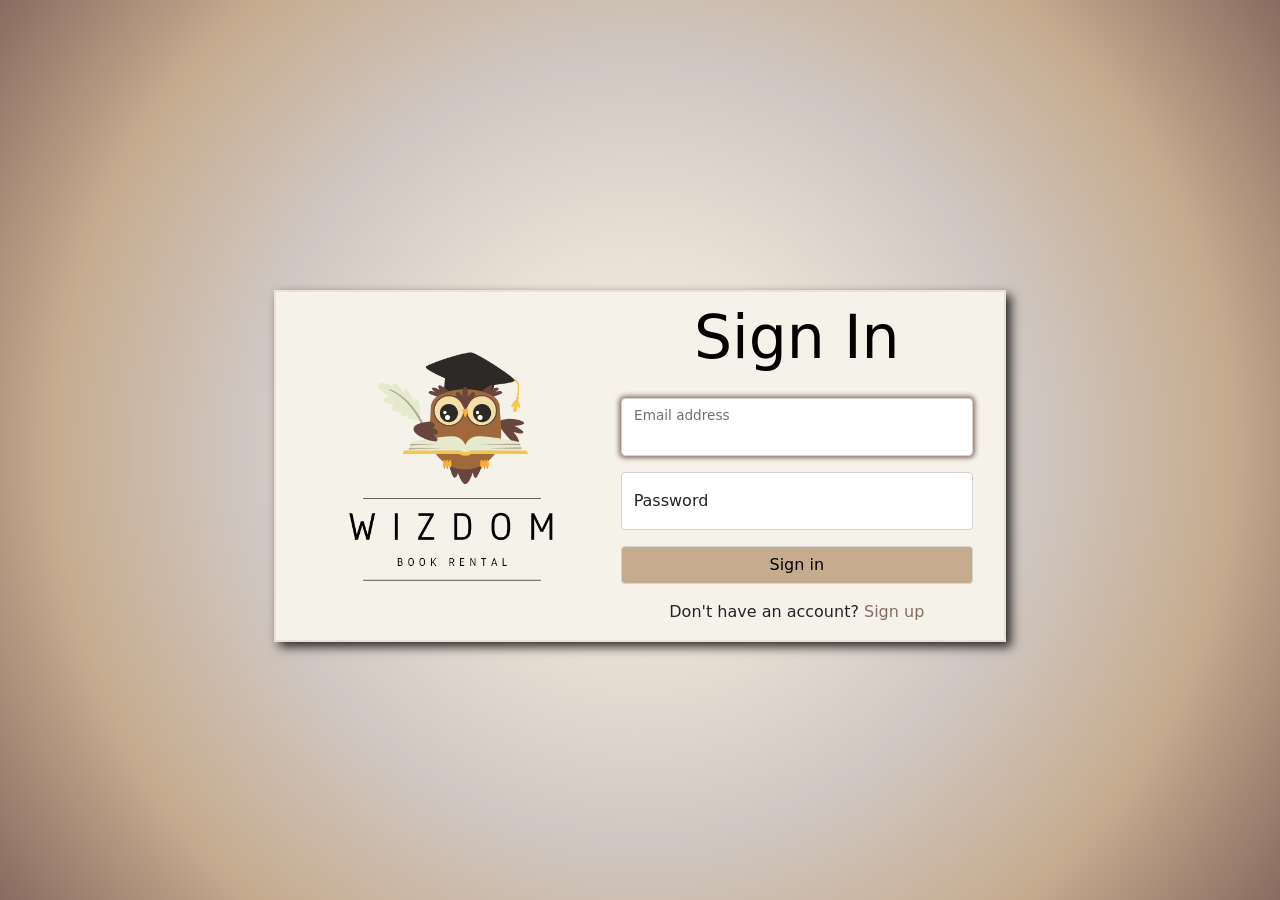
<file: howitworks.html>
<!DOCTYPE html>
<html lang="en">
  <head>
    <meta charset="utf-8" />
    <meta
      name="viewport"
      content="width=device-width, initial-scale=1, shrink-to-fit=no"
    />

    <!-- Website title and favicon -->
    <title>How It Works | Wizdom</title>
    <link rel="icon" type="image/x-icon" href="Media/Logo.png" />

    <!-- CSS sources -->
    <link href="styles.css" rel="stylesheet" />
    <link
      rel="stylesheet"
      type="text/css"
      href="bootstrap-5.0.2-dist/css/bootstrap.css"
    />
  </head>

  <body>
    <!-- Navigation bar -->
    <section id="navigation-bar">
      <nav class="navbar fixed-top navbar-expand-lg navbar-light" id="navbar">
        <div class="container-fluid" style="width: 90%">
          <!-- Website logo and name -->
          <a class="navbar-brand" href="home.html">
            <img
              src="Media/Logo.png"
              alt="WizdomLogo"
              height="50px"
              width="50px"
            />
          </a>
          <a class="navbar-brand fw-bold" href="home.html">Wizdom</a>

          <!-- Button that toggles the collapsible navigation menu -->
          <button
            class="navbar-toggler"
            type="button"
            data-bs-toggle="collapse"
            data-bs-target="#navbarSupportedContent"
            aria-controls="navbarSupportedContent"
            aria-expanded="false"
            aria-label="Toggle navigation"
          >
            <span class="navbar-toggler-icon"></span>
          </button>

          <!-- Navigation Links -->
          <div
            class="collapse navbar-collapse justify-content-center"
            id="navbarSupportedContent"
          >
            <div class="navbar-nav ms-auto">
              <a class="nav-link" href="home.html"> Home </a>

              <a class="nav-link" href="categories.html"> Categories </a>

              <a class="nav-link active" aria-current="page" href="#">
                How It Works
              </a>

              <a class="nav-link" href="about.html"> About Us </a>

              <a class="nav-link" href="faq.html"> FAQ </a>

              <a class="nav-link" href="contactus.html"> Contact Us </a>
            </div>

            <div class="navbar-nav ms-auto">
              <a class="nav-link" href="bag.html">
                <svg
                  xmlns="http://www.w3.org/2000/svg"
                  width="24"
                  height="24"
                  fill="currentColor"
                  class="bi bi-bag mb-1 me-1"
                  viewBox="0 0 16 16"
                >
                  <path
                    d="M8 1a2.5 2.5 0 0 1 2.5 2.5V4h-5v-.5A2.5 2.5 0 0 1 8 1zm3.5 3v-.5a3.5 3.5 0 1 0-7 0V4H1v10a2 2 0 0 0 2 2h10a2 2 0 0 0 2-2V4h-3.5zM2 5h12v9a1 1 0 0 1-1 1H3a1 1 0 0 1-1-1V5z"
                  />
                </svg>
                My Bag
              </a>

              <li class="nav-item dropdown">
                <a
                  class="nav-link dropdown-toggle"
                  href="#"
                  id="navbarDropdownMenuLink"
                  role="button"
                  data-bs-toggle="dropdown"
                  aria-expanded="false"
                >
                  Profile
                </a>
                <ul
                  class="dropdown-menu"
                  aria-labelledby="navbarDropdownMenuLink"
                >
                  <li>
                    <a class="dropdown-item" href="profile.html">
                      View My Profile
                    </a>
                  </li>
                  <li>
                    <a class="dropdown-item" id="logoutLink" href="#">
                      Log Out
                    </a>
                  </li>
                </ul>
              </li>
            </div>
          </div>
        </div>
      </nav>
    </section>

    <!-- Step-by-step tutorial section -->
    <section
      class="section fade-in-section align-items-start"
      style="background-color: #eae0d5; height: 100%"
      id="workSection"
    >
      <div class="container-fluid pb-5">
        <div class="col-md-10 mx-auto section-title mt-3 mb-3">
          How Wizdom Works
        </div>
        <div
          class="row col-md-10 justify-content-center mx-auto mt-5"
          id="instructionSection"
        >
          <div class="col-md-4 my-3">
            <div class="card" style="width: 18rem; height: 30rem">
              <img
                src="Media/Step1.png"
                class="card-img-top img-fluid"
                alt="Step1"
              />
              <div class="card-body">
                <p class="card-text section-info fw-bold">Step 1</p>
                <p class="card-text section-info">
                  Click on the book that you would like to rent.
                </p>
              </div>
            </div>
          </div>
          <div class="col-md-4 my-3">
            <div class="card" style="width: 18rem; height: 30rem">
              <img
                src="Media/Step2.png"
                class="card-img-top img-fluid"
                alt="Step1"
              />
              <div class="card-body">
                <p class="card-text section-info fw-bold">Step 2</p>
                <p class="card-text section-info">
                  Click on the "Add to Bag" button.
                </p>
              </div>
            </div>
          </div>
          <div class="col-md-4 my-3">
            <div class="card" style="width: 18rem; height: 30rem">
              <img
                src="Media/Step3.png"
                class="card-img-top img-fluid"
                alt="Step1"
              />
              <div class="card-body">
                <p class="card-text section-info fw-bold">Step 3</p>
                <p class="card-text section-info">
                  Click on the "Checkout" button at "My Bag" page.
                </p>
              </div>
            </div>
          </div>
          <div class="col-md-4 my-3">
            <div class="card" style="width: 18rem; height: 30rem">
              <img
                src="Media/Step4.png"
                class="card-img-top img-fluid"
                alt="Step1"
              />
              <div class="card-body">
                <p class="card-text section-info fw-bold">Step 4</p>
                <p class="card-text section-info">
                  Click on the "Pay & Rent" button.
                </p>
              </div>
            </div>
          </div>
          <div class="col-md-4 my-3">
            <div class="card" style="width: 18rem; height: 30rem">
              <img
                src="Media/Step5.png"
                class="card-img-top img-fluid"
                alt="Step1"
              />
              <div class="card-body">
                <p class="card-text section-info fw-bold">Step 5</p>
                <p class="card-text section-info">
                  A PDF receipt will be auto-generated and auto-downloaded,
                  visit our shop with the receipt to collect your books.
                </p>
              </div>
            </div>
          </div>
          <div class="col-md-4 my-3">
            <div class="card" style="width: 18rem; height: 30rem">
              <img
                src="Media/Step6.png"
                class="card-img-top img-fluid"
                alt="Step1"
              />
              <div class="card-body">
                <p class="card-text section-info fw-bold">Step 6</p>
                <p class="card-text section-info">
                  You can view your book rental history at "View My Profile"
                  page.
                </p>
              </div>
            </div>
          </div>
        </div>
        <div class="col-md-10 mx-auto section-title mt-3 mb-3">
          Watch our tutorial
        </div>
        <div class="col-md-10 mt-5 mx-auto d-flex justify-content-center">
          <iframe
            style="width: 90%; height: 80vh; border: 0.5px solid black"
            src="https://www.youtube.com/embed/ynku0so_9qg?autoplay=0&loop=1&mute=0&rel=0&playlist=ynku0so_9qg"
            title="Wizdom Book YouTube Channel is here!"
            frameborder="0"
            allowfullscreen
          >
          </iframe>
        </div>

        <div
          class="col-md-10 mt-5 mx-auto text-center section-info rules-and-regulations-column"
        >
          Read more about our
          <a
            style="cursor: pointer"
            data-bs-toggle="modal"
            data-bs-target="#rulesAndRegulationsModal"
            id="rulesAndRegulationsLink"
          >
            rules and regulations
          </a>
        </div>
      </div>
    </section>

    <!-- Footer section -->
    <section id="footer">
      <div class="container">
        <footer
          class="row row-cols-1 row-cols-sm-2 row-cols-md-5 py-5 my-5 border-top"
        >
          <div class="col mb-3">
            <a
              href="home.html"
              class="d-flex align-items-center mb-3 link-dark text-decoration-none"
            >
              <img src="Media/Logo.png" width="50" height="50" />
            </a>
            <p class="text-muted">&copy; 2023</p>
          </div>

          <div class="col mb-3"></div>

          <div class="col mb-3">
            <h5>Section</h5>
            <ul class="nav flex-column">
              <li class="nav-item mb-2">
                <a href="home.html" class="nav-link p-0 text-muted">Home</a>
              </li>
              <li class="nav-item mb-2">
                <a href="categories.html" class="nav-link p-0 text-muted"
                  >Categories</a
                >
              </li>
              <li class="nav-item mb-2">
                <a href="#" class="nav-link p-0 text-muted">How It Works</a>
              </li>
              <li class="nav-item mb-2">
                <a href="about.html" class="nav-link p-0 text-muted"
                  >About Us</a
                >
              </li>
              <li class="nav-item mb-2">
                <a href="faq.html" class="nav-link p-0 text-muted">FAQs</a>
              </li>
              <li class="nav-item mb-2">
                <a href="contactus.html" class="nav-link p-0 text-muted"
                  >Contact Us</a
                >
              </li>
            </ul>
          </div>

          <div class="col mb-3">
            <div class="col-md-11">
              <h5>Follow us on social media</h5>
            </div>

            <div class="col-md-11 row">
              <div class="col-md-3 section-info mt-3">
                <svg
                  xmlns="http://www.w3.org/2000/svg"
                  width="25"
                  height="25"
                  fill="#4A332D"
                  class="bi bi-facebook me-1 mb-1"
                  viewBox="0 0 16 16"
                >
                  <path
                    d="M16 8.049c0-4.446-3.582-8.05-8-8.05C3.58 0-.002 3.603-.002 8.05c0 4.017 2.926 7.347 6.75 7.951v-5.625h-2.03V8.05H6.75V6.275c0-2.017 1.195-3.131 3.022-3.131.876 0 1.791.157 1.791.157v1.98h-1.009c-.993 0-1.303.621-1.303 1.258v1.51h2.218l-.354 2.326H9.25V16c3.824-.604 6.75-3.934 6.75-7.951z"
                  />
                </svg>
              </div>
              <div class="col-md-9 section-info mt-3">
                <a
                  href="https://www.facebook.com/Wizdom.book1/"
                  target="_blank"
                  id="facebookLink"
                >
                  Wizdom Book
                </a>
              </div>
            </div>
            <div class="col-md-11 row">
              <div class="col-md-3 section-info mt-3">
                <svg
                  xmlns="http://www.w3.org/2000/svg"
                  width="25"
                  height="25"
                  fill="#4A332D"
                  class="bi bi-instagram me-1 mb-1"
                  viewBox="0 0 16 16"
                >
                  <path
                    d="M8 0C5.829 0 5.556.01 4.703.048 3.85.088 3.269.222 2.76.42a3.917 3.917 0 0 0-1.417.923A3.927 3.927 0 0 0 .42 2.76C.222 3.268.087 3.85.048 4.7.01 5.555 0 5.827 0 8.001c0 2.172.01 2.444.048 3.297.04.852.174 1.433.372 1.942.205.526.478.972.923 1.417.444.445.89.719 1.416.923.51.198 1.09.333 1.942.372C5.555 15.99 5.827 16 8 16s2.444-.01 3.298-.048c.851-.04 1.434-.174 1.943-.372a3.916 3.916 0 0 0 1.416-.923c.445-.445.718-.891.923-1.417.197-.509.332-1.09.372-1.942C15.99 10.445 16 10.173 16 8s-.01-2.445-.048-3.299c-.04-.851-.175-1.433-.372-1.941a3.926 3.926 0 0 0-.923-1.417A3.911 3.911 0 0 0 13.24.42c-.51-.198-1.092-.333-1.943-.372C10.443.01 10.172 0 7.998 0h.003zm-.717 1.442h.718c2.136 0 2.389.007 3.232.046.78.035 1.204.166 1.486.275.373.145.64.319.92.599.28.28.453.546.598.92.11.281.24.705.275 1.485.039.843.047 1.096.047 3.231s-.008 2.389-.047 3.232c-.035.78-.166 1.203-.275 1.485a2.47 2.47 0 0 1-.599.919c-.28.28-.546.453-.92.598-.28.11-.704.24-1.485.276-.843.038-1.096.047-3.232.047s-2.39-.009-3.233-.047c-.78-.036-1.203-.166-1.485-.276a2.478 2.478 0 0 1-.92-.598 2.48 2.48 0 0 1-.6-.92c-.109-.281-.24-.705-.275-1.485-.038-.843-.046-1.096-.046-3.233 0-2.136.008-2.388.046-3.231.036-.78.166-1.204.276-1.486.145-.373.319-.64.599-.92.28-.28.546-.453.92-.598.282-.11.705-.24 1.485-.276.738-.034 1.024-.044 2.515-.045v.002zm4.988 1.328a.96.96 0 1 0 0 1.92.96.96 0 0 0 0-1.92zm-4.27 1.122a4.109 4.109 0 1 0 0 8.217 4.109 4.109 0 0 0 0-8.217zm0 1.441a2.667 2.667 0 1 1 0 5.334 2.667 2.667 0 0 1 0-5.334z"
                  />
                </svg>
              </div>
              <div class="col-md-9 section-info mt-3">
                <a
                  href="https://www.instagram.com/wizdom_2023/"
                  target="_blank"
                  id="instaLink"
                >
                  wizdom_2023
                </a>
              </div>
            </div>
            <div class="col-md-11 row">
              <div class="col-md-3 section-info mt-3">
                <svg
                  xmlns="http://www.w3.org/2000/svg"
                  width="25"
                  height="25"
                  fill="#4A332D"
                  class="bi bi-youtube me-1 mb-1"
                  viewBox="0 0 16 16"
                >
                  <path
                    d="M8.051 1.999h.089c.822.003 4.987.033 6.11.335a2.01 2.01 0 0 1 1.415 1.42c.101.38.172.883.22 1.402l.01.104.022.26.008.104c.065.914.073 1.77.074 1.957v.075c-.001.194-.01 1.108-.082 2.06l-.008.105-.009.104c-.05.572-.124 1.14-.235 1.558a2.007 2.007 0 0 1-1.415 1.42c-1.16.312-5.569.334-6.18.335h-.142c-.309 0-1.587-.006-2.927-.052l-.17-.006-.087-.004-.171-.007-.171-.007c-1.11-.049-2.167-.128-2.654-.26a2.007 2.007 0 0 1-1.415-1.419c-.111-.417-.185-.986-.235-1.558L.09 9.82l-.008-.104A31.4 31.4 0 0 1 0 7.68v-.123c.002-.215.01-.958.064-1.778l.007-.103.003-.052.008-.104.022-.26.01-.104c.048-.519.119-1.023.22-1.402a2.007 2.007 0 0 1 1.415-1.42c.487-.13 1.544-.21 2.654-.26l.17-.007.172-.006.086-.003.171-.007A99.788 99.788 0 0 1 7.858 2h.193zM6.4 5.209v4.818l4.157-2.408L6.4 5.209z"
                  />
                </svg>
              </div>
              <div class="col-md-9 section-info mt-3">
                <a
                  href="https://www.youtube.com/channel/UC8SMWzkFEbGFroKqyXRJFdA"
                  target="_blank"
                  id="youtubeLink"
                >
                  Wizdom Book
                </a>
              </div>
            </div>
          </div>

          <div class="col mb-3">
            <div class="col-md-11">
              <h5>Share this page on</h5>
            </div>

            <div class="col-md-11 row" id="socialMediaShare">
              <div class="col-md-3 section-info mt-3">
                <a
                  href="https://www.facebook.com/sharer/sharer.php?u=https://wizdom.azurewebsites.net/login.html"
                  target="_blank"
                >
                  <svg
                    xmlns="http://www.w3.org/2000/svg"
                    width="25"
                    height="25"
                    fill="#4A332D"
                    class="bi bi-facebook me-1 mb-1"
                    viewBox="0 0 16 16"
                  >
                    <path
                      d="M16 8.049c0-4.446-3.582-8.05-8-8.05C3.58 0-.002 3.603-.002 8.05c0 4.017 2.926 7.347 6.75 7.951v-5.625h-2.03V8.05H6.75V6.275c0-2.017 1.195-3.131 3.022-3.131.876 0 1.791.157 1.791.157v1.98h-1.009c-.993 0-1.303.621-1.303 1.258v1.51h2.218l-.354 2.326H9.25V16c3.824-.604 6.75-3.934 6.75-7.951z"
                    />
                  </svg>
                </a>
              </div>

              <div class="col-md-1 section-info mt-3">
                <a
                  href="https://api.whatsapp.com/send?text=Hello book lovers! 📚 Explore the world of knowledge with Wizdom, the ultimate book rental website. Discover a wide range of captivating books waiting to be read. Whether you're into thrillers, history, or exploring new genres, Wizdom has something for everyone. 🔗 Visit Wizdom now: https://wizdom.azurewebsites.net/login.html Share this literary treasure with your friends and embark on a reading adventure together! Happy reading! 📖✨"
                  target="_blank"
                >
                  <svg
                    xmlns="http://www.w3.org/2000/svg"
                    width="25"
                    height="25"
                    fill="#4A332D"
                    class="bi bi-whatsapp me-1 mb-1"
                    viewBox="0 0 16 16"
                  >
                    <path
                      d="M13.601 2.326A7.854 7.854 0 0 0 7.994 0C3.627 0 .068 3.558.064 7.926c0 1.399.366 2.76 1.057 3.965L0 16l4.204-1.102a7.933 7.933 0 0 0 3.79.965h.004c4.368 0 7.926-3.558 7.93-7.93A7.898 7.898 0 0 0 13.6 2.326zM7.994 14.521a6.573 6.573 0 0 1-3.356-.92l-.24-.144-2.494.654.666-2.433-.156-.251a6.56 6.56 0 0 1-1.007-3.505c0-3.626 2.957-6.584 6.591-6.584a6.56 6.56 0 0 1 4.66 1.931 6.557 6.557 0 0 1 1.928 4.66c-.004 3.639-2.961 6.592-6.592 6.592zm3.615-4.934c-.197-.099-1.17-.578-1.353-.646-.182-.065-.315-.099-.445.099-.133.197-.513.646-.627.775-.114.133-.232.148-.43.05-.197-.1-.836-.308-1.592-.985-.59-.525-.985-1.175-1.103-1.372-.114-.198-.011-.304.088-.403.087-.088.197-.232.296-.346.1-.114.133-.198.198-.33.065-.134.034-.248-.015-.347-.05-.099-.445-1.076-.612-1.47-.16-.389-.323-.335-.445-.34-.114-.007-.247-.007-.38-.007a.729.729 0 0 0-.529.247c-.182.198-.691.677-.691 1.654 0 .977.71 1.916.81 2.049.098.133 1.394 2.132 3.383 2.992.47.205.84.326 1.129.418.475.152.904.129 1.246.08.38-.058 1.171-.48 1.338-.943.164-.464.164-.86.114-.943-.049-.084-.182-.133-.38-.232z"
                    />
                  </svg>
                </a>
              </div>
            </div>
          </div>
        </footer>
      </div>
    </section>

    <!-- Modal to display rules and regulations -->
    <div
      class="modal fade modal-zoom"
      id="rulesAndRegulationsModal"
      tabindex="-1"
      aria-labelledby="ModalLabel"
      aria-hidden="true"
    >
      <div class="modal-dialog modal-xl modal-dialog-centered">
        <div class="modal-content">
          <!-- Modal title -->
          <div class="modal-header text-center">
            <h5 class="modal-title" style="width: 100%" id="ModalLabel">
              Rules and Regulations
            </h5>
            <button
              type="button"
              class="btn-close"
              data-bs-dismiss="modal"
              aria-label="Close"
            ></button>
          </div>

          <!-- Modal content -->
          <div class="modal-body">
            <div class="row justify-content-center">
              <div class="col-md-4 d-flex justify-content-center my-auto">
                <img
                  src="Media/LogoWithoutBackground.png"
                  height="350px"
                  width="350px"
                />
              </div>
              <div class="col-md-8 ps-5 pe-5">
                Welcome to Wizdom, your destination for book rentals. Before
                using our services, please read and understand the following
                rules and regulations governing your book rental:
                <br /><br />
                <strong>Eligibility</strong>
                <br />
                To use our book rental services, you must be at least 18 years
                old or have parental or guardian consent.
                <br /><br />
                <strong>Rental Fee and Duration</strong>
                <br />
                The rental fee for each book is RM10. The rental duration is 7
                days from the date of rental. Books should be returned by the
                due date to avoid late fees.
                <br /><br />
                <strong>Late Returns</strong>
                <br />
                Late returns may incur late fees. The amount will depend on the
                number of days the book is overdue. Late fees will be deducted
                from the user's account balance.
                <br /><br />
                <strong>Book Condition</strong>
                <br />
                Books must be returned in the same condition as they were
                rented. Users are responsible for any damage or loss of rented
                books. Replacement fees may apply.
                <br /><br />
                <strong>Availability</strong>
                <br />
                Book availability is subject to stock. Not all books may be
                available for rental at all times.
                <br /><br />
                <strong>Bag Limit</strong>
                <br />
                There is no limit on the number of books you can rent at once.
                <br /><br />
                <strong>Privacy</strong>
                <br />
                We respect your privacy. Please review our privacy policy for
                details on data collection and usage.
                <br /><br />
                <strong>Payment</strong>
                <br />
                Payments can be made securely through our website using TNG.
                <br /><br />
                <strong>Communication</strong>
                <br />
                Users are responsible for regularly checking their email and
                notifications for updates, due date reminders, and other
                important information.
                <br /><br />
                <strong>Modification of Rules</strong>
                <br />
                We may update these rules and regulations from time to time.
                Users will be notified of any changes.
                <br /><br />
                <strong>Customer Support</strong>
                <br />
                For assistance or inquiries, please contact our customer support
                team.
                <br /><br />
                By using our book rental services, you agree to abide by these
                rules and regulations. Failure to comply with these rules may
                result in account suspension or other actions as deemed
                necessary by [Website Name]. We are committed to providing you
                with a seamless book rental experience, and we appreciate your
                cooperation in maintaining a positive community of book lovers.
                Happy reading!
              </div>
            </div>
          </div>

          <!-- Modal footer -->
          <div class="modal-footer">
            <button
              type="button"
              class="btn btn-primary"
              data-bs-dismiss="modal"
            >
              Got It
            </button>
          </div>
        </div>
      </div>
    </div>

    <!-- JavaScripts -->
    <script src="bootstrap-5.0.2-dist/js/bootstrap.bundle.min.js"></script>
    <script src="code.jquery.com_jquery-3.6.0.min.js"></script>
    <script src="navbar.js"></script>
    <script src="scrollreveal.min.js"></script>
    <script src="styles.js"></script>
    <script src="howitworks.js"></script>
  </body>
</html>
</file>
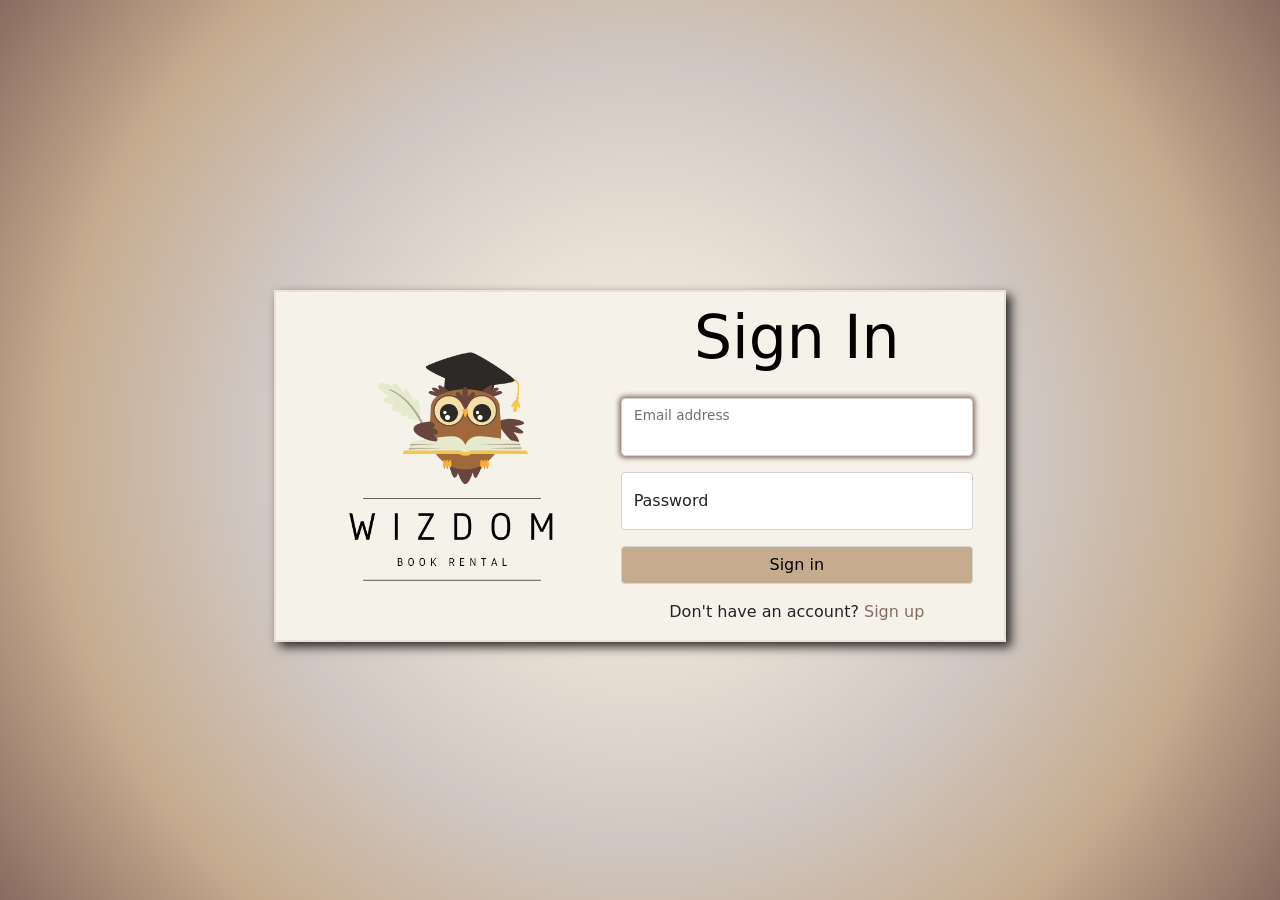
<file: login.html>
<!DOCTYPE html>
<html lang="en">
  <head>
    <meta charset="utf-8" />
    <meta
      name="viewport"
      content="width=device-width, initial-scale=1, shrink-to-fit=no"
    />

    <!-- Website title and favicon -->
    <title>Sign In | Wizdom</title>
    <link rel="icon" type="image/x-icon" href="Media/Logo.png" />

    <!-- CSS sources -->
    <link href="styles.css" rel="stylesheet" />
    <link
      rel="stylesheet"
      type="text/css"
      href="bootstrap-5.0.2-dist/css/bootstrap.css"
    />
  </head>

  <body>
    <section
      class="section fade-in-section pb-5"
      style="
        background-image: radial-gradient(
          circle,
          #f5f2ea,
          #eae0d5,
          #d0c7c2,
          #c6ac8f,
          #896b60
        );
        background-color: #eae0d5;
      "
      id="loginSection"
    >
      <div class="container-fluid">
        <!-- Sign in form -->
        <div class="col-md-7 mx-auto" id="signInSection">
          <div class="row justify-content-center align-items-center">
            <div class="col-md-5">
              <img
                src="Media/LogoWithoutBackground.png"
                height="400px"
                width="400px"
                class="img-fluid"
              />
            </div>
            <div class="col-md-6">
              <div class="col-md-12 text-center section-title pb-3">
                Sign In
              </div>
              <div class="col-md-12">
                <div class="form-floating mb-3">
                  <input
                    type="email"
                    class="form-control text-start"
                    id="signInEmail"
                    placeholder="name@example.com"
                    autofocus
                  />
                  <label for="signInEmailRequirement">Email address</label>
                  <div
                    class="invalid-feedback"
                    id="signInEmailRequirement"
                    style="display: none"
                  >
                    Please enter a valid email address (e.g., name@example.com).
                  </div>
                </div>
              </div>
              <div class="col-md-12">
                <div class="form-floating">
                  <input
                    type="password"
                    class="form-control text-start"
                    id="signInPassword"
                    placeholder="Password"
                  />
                  <label for="signInPasswordRequirement"> Password </label>
                  <div
                    class="invalid-feedback"
                    id="signInPasswordRequirement"
                    style="display: none"
                  >
                    Incorrect password!
                  </div>
                </div>
              </div>
              <div class="col-md-12 text-center">
                <a href="home.html">
                  <button
                    type="button"
                    class="btn home-btn mt-3"
                    id="signInButton"
                  >
                    Sign in
                  </button>
                </a>
              </div>
              <div class="col-md-12 pt-3 pb-3 text-center section-info">
                Don't have an account?
                <a href="#" id="signUpLink"> Sign up </a>
              </div>
            </div>
          </div>
        </div>

        <!-- Sign up form -->
        <div
          class="col-md-7 mx-auto"
          id="signUpSection"
          style="opacity: 0; display: none"
        >
          <div class="row justify-content-center align-items-center">
            <div class="col-md-5">
              <img
                src="Media/LogoWithoutBackground.png"
                height="400px"
                width="400px"
                class="img-fluid"
              />
            </div>
            <div class="col-md-6">
              <div class="col-md-12 text-center section-title pb-3">
                Sign Up
              </div>
              <div class="col-md-12">
                <div class="form-floating mb-3">
                  <input
                    type="text"
                    class="form-control text-start"
                    placeholder="Username"
                    id="signUpUsername"
                    aria-label="username"
                    aria-describedby="basic-addon1"
                  />
                  <label for="emptyUsername">Username</label>
                  <div class="invalid-feedback" id="emptyUsername">
                    Username cannot be empty.
                  </div>
                  <div class="invalid-feedback" id="duplicateUsername">
                    Username already exists.
                  </div>
                </div>
              </div>
              <div class="col-md-12">
                <div class="form-floating mb-3">
                  <input
                    type="email"
                    class="form-control text-start"
                    id="signUpEmail"
                    placeholder="name@example.com"
                    required
                  />
                  <label for="emailRequirement">Email address</label>
                  <div class="invalid-feedback" id="emailRequirement">
                    Invalid email format. Please enter a valid email.
                  </div>
                  <div class="invalid-feedback" id="duplicateEmail">
                    Email already exists.
                  </div>
                </div>
              </div>
              <div class="col-md-12">
                <div class="form-floating">
                  <input
                    type="password"
                    class="form-control text-start"
                    id="signUpPassword"
                    placeholder="Password"
                    required
                  />
                  <label for="passwordRequirement"> Password </label>
                  <div class="invalid-feedback" id="passwordRequirement">
                    At least 8 characters contain at least one number & one
                    alphabet.
                  </div>
                </div>
              </div>
              <div class="col-md-12 text-center">
                <a href="#">
                  <button
                    type="button"
                    class="btn home-btn mt-3"
                    id="signUpButton"
                  >
                    Sign up
                  </button>
                </a>
              </div>
              <div class="col-md-12 pt-3 pb-3 text-center section-info">
                Already have an account?
                <a href="#" id="signInLink"> Sign in </a>
              </div>
            </div>
          </div>
        </div>
      </div>
    </section>

    <!-- JavaScripts -->
    <script src="bootstrap-5.0.2-dist/js/bootstrap.bundle.min.js"></script>
    <script src="code.jquery.com_jquery-3.6.0.min.js"></script>
    <script src="styles.js"></script>
    <script src="login.js"></script>
  </body>
</html>
</file>
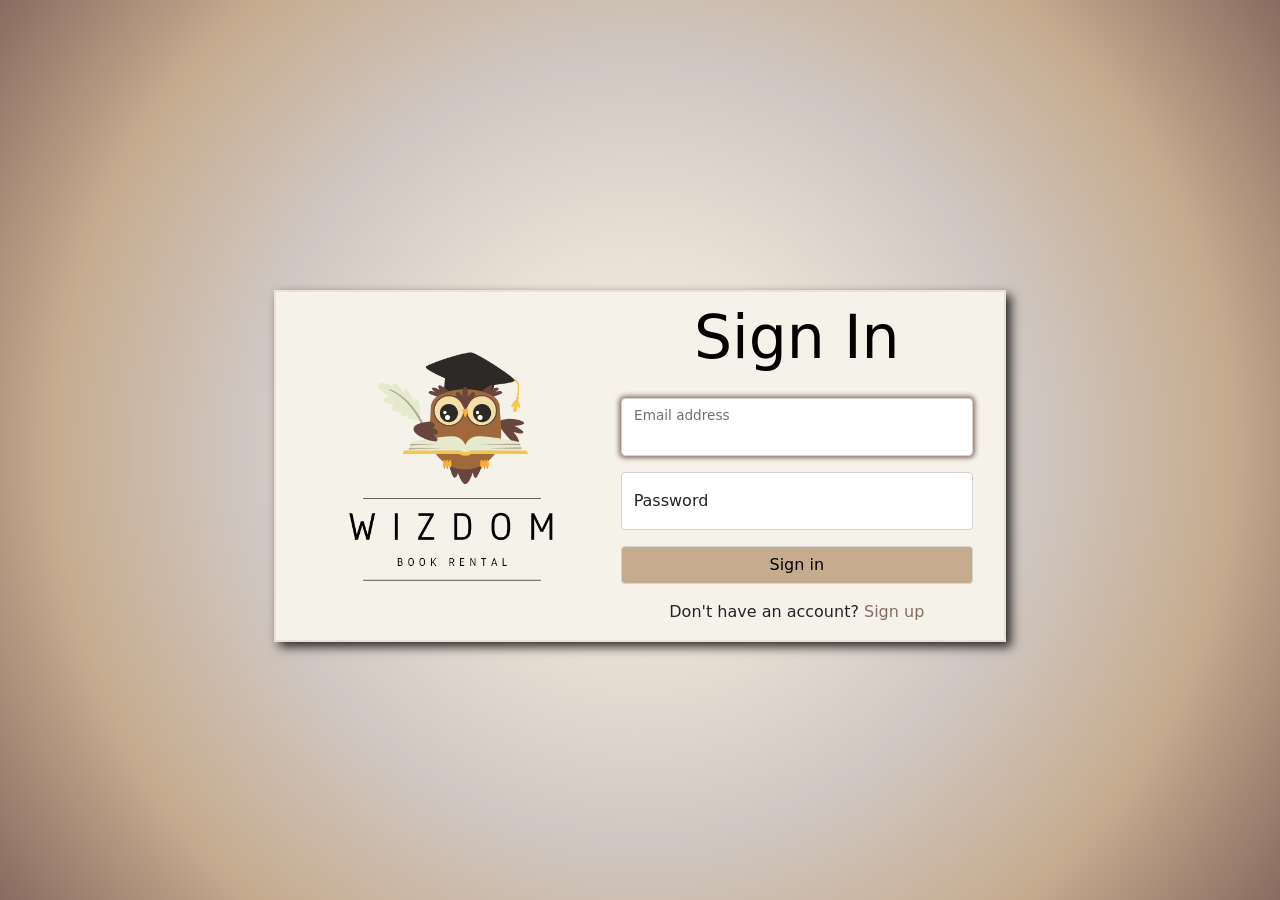
<file: profile.html>
<!DOCTYPE html>
<html lang="en">
  <head>
    <meta charset="utf-8" />
    <meta
      name="viewport"
      content="width=device-width, initial-scale=1, shrink-to-fit=no"
    />

    <!-- Website title and favicon -->
    <title>My Profile | Wizdom</title>
    <link rel="icon" type="image/x-icon" href="Media/Logo.png" />

    <!-- CSS sources -->
    <link href="styles.css" rel="stylesheet" />
    <link
      rel="stylesheet"
      type="text/css"
      href="bootstrap-5.0.2-dist/css/bootstrap.css"
    />
  </head>

  <body>
    <!-- Navigation bar -->
    <section id="navigation-bar">
      <nav class="navbar fixed-top navbar-expand-lg navbar-light" id="navbar">
        <div class="container-fluid" style="width: 90%">
          <!-- Website logo and name -->
          <a class="navbar-brand" href="home.html">
            <img
              src="Media/Logo.png"
              alt="WizdomLogo"
              height="50px"
              width="50px"
            />
          </a>
          <a class="navbar-brand fw-bold" href="home.html">Wizdom</a>

          <!-- Button that toggles the collapsible navigation menu -->
          <button
            class="navbar-toggler"
            type="button"
            data-bs-toggle="collapse"
            data-bs-target="#navbarSupportedContent"
            aria-controls="navbarSupportedContent"
            aria-expanded="false"
            aria-label="Toggle navigation"
          >
            <span class="navbar-toggler-icon"></span>
          </button>

          <!-- Navigation Links -->
          <div
            class="collapse navbar-collapse justify-content-center"
            id="navbarSupportedContent"
          >
            <div class="navbar-nav ms-auto">
              <a class="nav-link" href="home.html"> Home </a>

              <a class="nav-link" href="categories.html"> Categories </a>

              <a class="nav-link" href="howitworks.html"> How It Works </a>

              <a class="nav-link" href="about.html"> About Us </a>

              <a class="nav-link" href="faq.html"> FAQ </a>

              <a class="nav-link" href="contactus.html"> Contact Us </a>
            </div>

            <div class="navbar-nav ms-auto">
              <a class="nav-link" href="bag.html">
                <svg
                  xmlns="http://www.w3.org/2000/svg"
                  width="24"
                  height="24"
                  fill="currentColor"
                  class="bi bi-bag mb-1 me-1"
                  viewBox="0 0 16 16"
                >
                  <path
                    d="M8 1a2.5 2.5 0 0 1 2.5 2.5V4h-5v-.5A2.5 2.5 0 0 1 8 1zm3.5 3v-.5a3.5 3.5 0 1 0-7 0V4H1v10a2 2 0 0 0 2 2h10a2 2 0 0 0 2-2V4h-3.5zM2 5h12v9a1 1 0 0 1-1 1H3a1 1 0 0 1-1-1V5z"
                  />
                </svg>
                My Bag
              </a>

              <li class="nav-item dropdown">
                <a
                  class="nav-link dropdown-toggle active"
                  href="#"
                  id="navbarDropdownMenuLink"
                  role="button"
                  data-bs-toggle="dropdown"
                  aria-expanded="false"
                  aria-current="page"
                >
                  Profile
                </a>
                <ul
                  class="dropdown-menu"
                  aria-labelledby="navbarDropdownMenuLink"
                >
                  <li>
                    <a class="dropdown-item" href="#"> View My Profile </a>
                  </li>
                  <li>
                    <a class="dropdown-item" id="logoutLink" href="#">
                      Log Out
                    </a>
                  </li>
                </ul>
              </li>
            </div>
          </div>
        </div>
      </nav>
    </section>

    <!-- Profile section -->
    <section
      class="section align-items-start fade-in-section pb-5"
      style="background-color: #eae0d5; padding-top: 80px; height: 100%;"
    >
      <div class="container-fluid">
        <div class="col-md-10 mx-auto section-title mt-3 mb-3">My Profile</div>

        <div class="row justify-content-center align-items-center mb-5">
          <img
            src="Media/Logo.png"
            class="rounded-circle mt-2 img-fluid"
            id="profilePicture"
            style="
              height: 300px;
              width: 300px;
              border: 1px solid #d3d3d3;
              background-color: #fff;
              cursor: pointer;
            "
            title="Click to change profile picture"
          />
          <input type="file" id="ProfilePictureInput" style="display: none" />

          <!-- User profile -->
          <div class="col-md-7">
            <div
              class="table-responsive col-md-8 ms-5"
              style="background-color: #fff; border: 1px solid #d3d3d3"
              id="userInfo"
            >
              <table class="table table-hover section-info">
                <tbody>
                  <tr>
                    <th scope="row" style="width: 40%">Username</th>
                    <td scope="row" style="width: 40%" id="username"></td>
                  </tr>
                  <tr>
                    <th scope="row">Email Address</th>
                    <td scope="row" id="email"></td>
                  </tr>
                  <tr>
                    <th scope="row">Total Number of Books Rented</th>
                    <td scope="row" id="totalBooksRented"></td>
                  </tr>
                </tbody>
              </table>
            </div>
          </div>
        </div>

        <!-- Book rental history -->
        <div class="col-md-10 mx-auto section-title mt-3 mb-3">
          Book Rental History
        </div>

        <div
          class="table-responsive col-md-10 mx-auto"
          style="background-color: #fff; border: 1px solid #d3d3d3"
          id="bookRentalHistory"
        >
          <table class="table table-hover section-info">
            <thead>
              <tr>
                <th scope="col">#</th>
                <th scope="col" style="width: 60%">Book Name</th>
                <th scope="col">Starting Date</th>
                <th scope="col">Due Date</th>
              </tr>
            </thead>
            <tbody></tbody>
          </table>
        </div>
      </div>
    </section>

    <!-- Footer section -->
    <section id="footer">
      <div class="container">
        <footer
          class="row row-cols-1 row-cols-sm-2 row-cols-md-5 py-5 my-5 border-top"
        >
          <div class="col mb-3">
            <a
              href="home.html"
              class="d-flex align-items-center mb-3 link-dark text-decoration-none"
            >
              <img src="Media/Logo.png" width="50" height="50" />
            </a>
            <p class="text-muted">&copy; 2023</p>
          </div>

          <div class="col mb-3"></div>

          <div class="col mb-3">
            <h5>Section</h5>
            <ul class="nav flex-column">
              <li class="nav-item mb-2">
                <a href="home.html" class="nav-link p-0 text-muted">Home</a>
              </li>
              <li class="nav-item mb-2">
                <a href="categories.html" class="nav-link p-0 text-muted"
                  >Categories</a
                >
              </li>
              <li class="nav-item mb-2">
                <a href="howitworks.html" class="nav-link p-0 text-muted"
                  >How It Works</a
                >
              </li>
              <li class="nav-item mb-2">
                <a href="about.html" class="nav-link p-0 text-muted"
                  >About Us</a
                >
              </li>
              <li class="nav-item mb-2">
                <a href="faq.html" class="nav-link p-0 text-muted">FAQs</a>
              </li>
              <li class="nav-item mb-2">
                <a href="contactus.html" class="nav-link p-0 text-muted"
                  >Contact Us</a
                >
              </li>
            </ul>
          </div>

          <div class="col mb-3">
            <div class="col-md-11">
              <h5>Follow us on social media</h5>
            </div>

            <div class="col-md-11 row">
              <div class="col-md-3 section-info mt-3">
                <svg
                  xmlns="http://www.w3.org/2000/svg"
                  width="25"
                  height="25"
                  fill="#4A332D"
                  class="bi bi-facebook me-1 mb-1"
                  viewBox="0 0 16 16"
                >
                  <path
                    d="M16 8.049c0-4.446-3.582-8.05-8-8.05C3.58 0-.002 3.603-.002 8.05c0 4.017 2.926 7.347 6.75 7.951v-5.625h-2.03V8.05H6.75V6.275c0-2.017 1.195-3.131 3.022-3.131.876 0 1.791.157 1.791.157v1.98h-1.009c-.993 0-1.303.621-1.303 1.258v1.51h2.218l-.354 2.326H9.25V16c3.824-.604 6.75-3.934 6.75-7.951z"
                  />
                </svg>
              </div>
              <div class="col-md-9 section-info mt-3">
                <a
                  href="https://www.facebook.com/Wizdom.book1/"
                  target="_blank"
                  id="facebookLink"
                >
                  Wizdom Book
                </a>
              </div>
            </div>
            <div class="col-md-11 row">
              <div class="col-md-3 section-info mt-3">
                <svg
                  xmlns="http://www.w3.org/2000/svg"
                  width="25"
                  height="25"
                  fill="#4A332D"
                  class="bi bi-instagram me-1 mb-1"
                  viewBox="0 0 16 16"
                >
                  <path
                    d="M8 0C5.829 0 5.556.01 4.703.048 3.85.088 3.269.222 2.76.42a3.917 3.917 0 0 0-1.417.923A3.927 3.927 0 0 0 .42 2.76C.222 3.268.087 3.85.048 4.7.01 5.555 0 5.827 0 8.001c0 2.172.01 2.444.048 3.297.04.852.174 1.433.372 1.942.205.526.478.972.923 1.417.444.445.89.719 1.416.923.51.198 1.09.333 1.942.372C5.555 15.99 5.827 16 8 16s2.444-.01 3.298-.048c.851-.04 1.434-.174 1.943-.372a3.916 3.916 0 0 0 1.416-.923c.445-.445.718-.891.923-1.417.197-.509.332-1.09.372-1.942C15.99 10.445 16 10.173 16 8s-.01-2.445-.048-3.299c-.04-.851-.175-1.433-.372-1.941a3.926 3.926 0 0 0-.923-1.417A3.911 3.911 0 0 0 13.24.42c-.51-.198-1.092-.333-1.943-.372C10.443.01 10.172 0 7.998 0h.003zm-.717 1.442h.718c2.136 0 2.389.007 3.232.046.78.035 1.204.166 1.486.275.373.145.64.319.92.599.28.28.453.546.598.92.11.281.24.705.275 1.485.039.843.047 1.096.047 3.231s-.008 2.389-.047 3.232c-.035.78-.166 1.203-.275 1.485a2.47 2.47 0 0 1-.599.919c-.28.28-.546.453-.92.598-.28.11-.704.24-1.485.276-.843.038-1.096.047-3.232.047s-2.39-.009-3.233-.047c-.78-.036-1.203-.166-1.485-.276a2.478 2.478 0 0 1-.92-.598 2.48 2.48 0 0 1-.6-.92c-.109-.281-.24-.705-.275-1.485-.038-.843-.046-1.096-.046-3.233 0-2.136.008-2.388.046-3.231.036-.78.166-1.204.276-1.486.145-.373.319-.64.599-.92.28-.28.546-.453.92-.598.282-.11.705-.24 1.485-.276.738-.034 1.024-.044 2.515-.045v.002zm4.988 1.328a.96.96 0 1 0 0 1.92.96.96 0 0 0 0-1.92zm-4.27 1.122a4.109 4.109 0 1 0 0 8.217 4.109 4.109 0 0 0 0-8.217zm0 1.441a2.667 2.667 0 1 1 0 5.334 2.667 2.667 0 0 1 0-5.334z"
                  />
                </svg>
              </div>
              <div class="col-md-9 section-info mt-3">
                <a
                  href="https://www.instagram.com/wizdom_2023/"
                  target="_blank"
                  id="instaLink"
                >
                  wizdom_2023
                </a>
              </div>
            </div>
            <div class="col-md-11 row">
              <div class="col-md-3 section-info mt-3">
                <svg
                  xmlns="http://www.w3.org/2000/svg"
                  width="25"
                  height="25"
                  fill="#4A332D"
                  class="bi bi-youtube me-1 mb-1"
                  viewBox="0 0 16 16"
                >
                  <path
                    d="M8.051 1.999h.089c.822.003 4.987.033 6.11.335a2.01 2.01 0 0 1 1.415 1.42c.101.38.172.883.22 1.402l.01.104.022.26.008.104c.065.914.073 1.77.074 1.957v.075c-.001.194-.01 1.108-.082 2.06l-.008.105-.009.104c-.05.572-.124 1.14-.235 1.558a2.007 2.007 0 0 1-1.415 1.42c-1.16.312-5.569.334-6.18.335h-.142c-.309 0-1.587-.006-2.927-.052l-.17-.006-.087-.004-.171-.007-.171-.007c-1.11-.049-2.167-.128-2.654-.26a2.007 2.007 0 0 1-1.415-1.419c-.111-.417-.185-.986-.235-1.558L.09 9.82l-.008-.104A31.4 31.4 0 0 1 0 7.68v-.123c.002-.215.01-.958.064-1.778l.007-.103.003-.052.008-.104.022-.26.01-.104c.048-.519.119-1.023.22-1.402a2.007 2.007 0 0 1 1.415-1.42c.487-.13 1.544-.21 2.654-.26l.17-.007.172-.006.086-.003.171-.007A99.788 99.788 0 0 1 7.858 2h.193zM6.4 5.209v4.818l4.157-2.408L6.4 5.209z"
                  />
                </svg>
              </div>
              <div class="col-md-9 section-info mt-3">
                <a
                  href="https://www.youtube.com/channel/UC8SMWzkFEbGFroKqyXRJFdA"
                  target="_blank"
                  id="youtubeLink"
                >
                  Wizdom Book
                </a>
              </div>
            </div>
          </div>

          <div class="col mb-3">
            <div class="col-md-11">
              <h5>Share this page on</h5>
            </div>

            <div class="col-md-11 row" id="socialMediaShare">
              <div class="col-md-3 section-info mt-3">
                <a
                  href="https://www.facebook.com/sharer/sharer.php?u=https://wizdom.azurewebsites.net/login.html"
                  target="_blank"
                >
                  <svg
                    xmlns="http://www.w3.org/2000/svg"
                    width="25"
                    height="25"
                    fill="#4A332D"
                    class="bi bi-facebook me-1 mb-1"
                    viewBox="0 0 16 16"
                  >
                    <path
                      d="M16 8.049c0-4.446-3.582-8.05-8-8.05C3.58 0-.002 3.603-.002 8.05c0 4.017 2.926 7.347 6.75 7.951v-5.625h-2.03V8.05H6.75V6.275c0-2.017 1.195-3.131 3.022-3.131.876 0 1.791.157 1.791.157v1.98h-1.009c-.993 0-1.303.621-1.303 1.258v1.51h2.218l-.354 2.326H9.25V16c3.824-.604 6.75-3.934 6.75-7.951z"
                    />
                  </svg>
                </a>
              </div>

              <div class="col-md-1 section-info mt-3">
                <a
                  href="https://api.whatsapp.com/send?text=Hello book lovers! 📚 Explore the world of knowledge with Wizdom, the ultimate book rental website. Discover a wide range of captivating books waiting to be read. Whether you're into thrillers, history, or exploring new genres, Wizdom has something for everyone. 🔗 Visit Wizdom now: https://wizdom.azurewebsites.net/login.html Share this literary treasure with your friends and embark on a reading adventure together! Happy reading! 📖✨"
                  target="_blank"
                >
                  <svg
                    xmlns="http://www.w3.org/2000/svg"
                    width="25"
                    height="25"
                    fill="#4A332D"
                    class="bi bi-whatsapp me-1 mb-1"
                    viewBox="0 0 16 16"
                  >
                    <path
                      d="M13.601 2.326A7.854 7.854 0 0 0 7.994 0C3.627 0 .068 3.558.064 7.926c0 1.399.366 2.76 1.057 3.965L0 16l4.204-1.102a7.933 7.933 0 0 0 3.79.965h.004c4.368 0 7.926-3.558 7.93-7.93A7.898 7.898 0 0 0 13.6 2.326zM7.994 14.521a6.573 6.573 0 0 1-3.356-.92l-.24-.144-2.494.654.666-2.433-.156-.251a6.56 6.56 0 0 1-1.007-3.505c0-3.626 2.957-6.584 6.591-6.584a6.56 6.56 0 0 1 4.66 1.931 6.557 6.557 0 0 1 1.928 4.66c-.004 3.639-2.961 6.592-6.592 6.592zm3.615-4.934c-.197-.099-1.17-.578-1.353-.646-.182-.065-.315-.099-.445.099-.133.197-.513.646-.627.775-.114.133-.232.148-.43.05-.197-.1-.836-.308-1.592-.985-.59-.525-.985-1.175-1.103-1.372-.114-.198-.011-.304.088-.403.087-.088.197-.232.296-.346.1-.114.133-.198.198-.33.065-.134.034-.248-.015-.347-.05-.099-.445-1.076-.612-1.47-.16-.389-.323-.335-.445-.34-.114-.007-.247-.007-.38-.007a.729.729 0 0 0-.529.247c-.182.198-.691.677-.691 1.654 0 .977.71 1.916.81 2.049.098.133 1.394 2.132 3.383 2.992.47.205.84.326 1.129.418.475.152.904.129 1.246.08.38-.058 1.171-.48 1.338-.943.164-.464.164-.86.114-.943-.049-.084-.182-.133-.38-.232z"
                    />
                  </svg>
                </a>
              </div>
            </div>
          </div>
        </footer>
      </div>
    </section>
    <!-- JavaScripts -->
    <!-- Bootstrap 5 JavaScript library and jQuery library -->
    <script src="bootstrap-5.0.2-dist/js/bootstrap.bundle.min.js"></script>
    <script src="code.jquery.com_jquery-3.6.0.min.js"></script>

    <!-- External JavaScript files -->
    <script src="navbar.js"></script>
    <script src="scrollreveal.min.js"></script>
    <script src="styles.js"></script>
    <script src="profile.js"></script>
  </body>
</html>
</file>
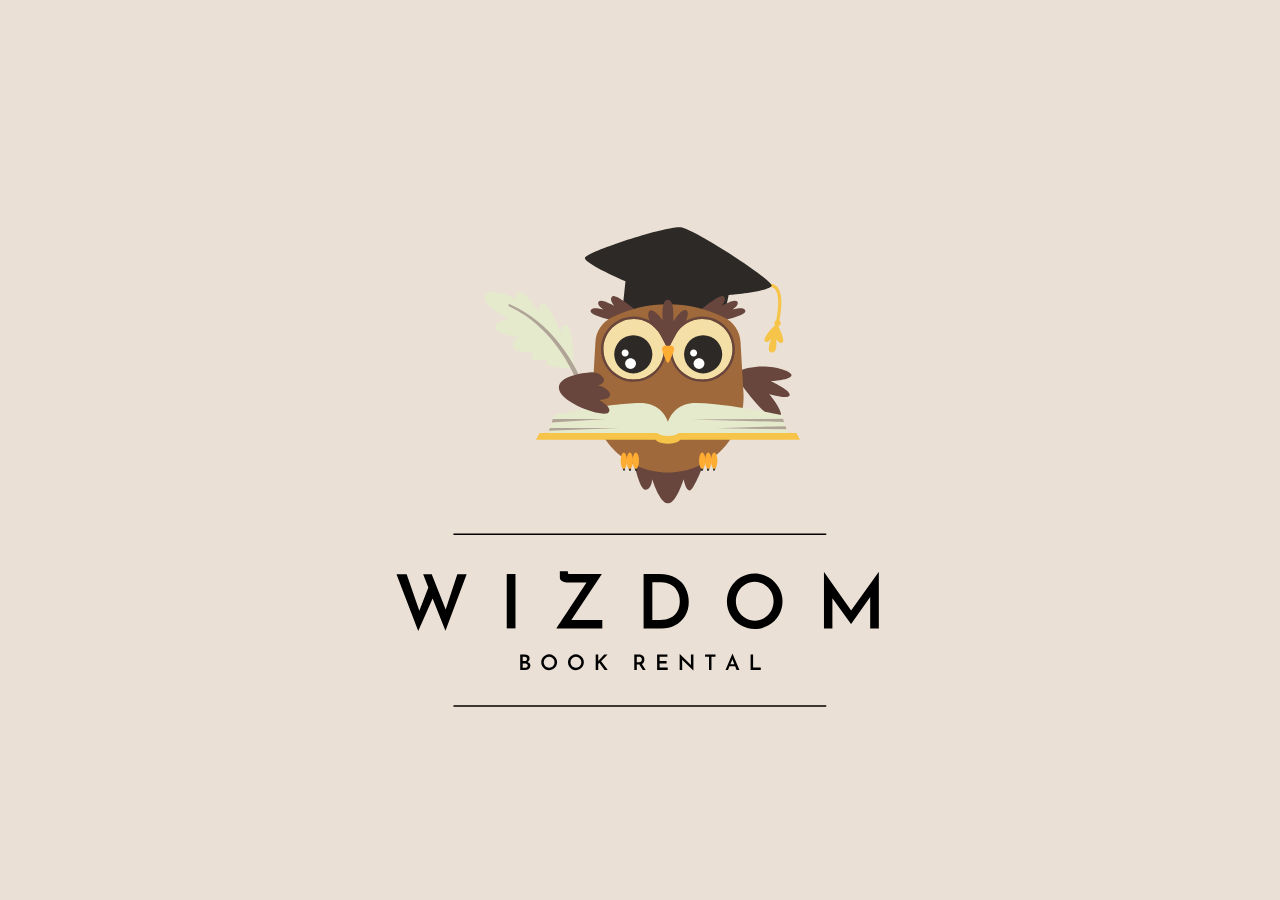
<file: welcome.html>
<!DOCTYPE html>
<html lang="en">
  <head>
    <meta charset="utf-8" />
    <meta
      name="viewport"
      content="width=device-width, initial-scale=1, shrink-to-fit=no"
    />

    <!-- Website title and favicon -->
    <title>Home | Wizdom</title>
    <link rel="icon" type="image/x-icon" href="Media/Logo.png" />

    <!-- CSS sources -->
    <link href="styles.css" rel="stylesheet" />
    <link href="welcome.css" rel="stylesheet" />
    <link
      rel="stylesheet"
      type="text/css"
      href="bootstrap-5.0.2-dist/css/bootstrap.css"
    />
  </head>

  <body>
    <section
      class="section fade-in-section pb-5"
      style="background-color: #eae0d5"
    >
      <svg
        xmlns="http://www.w3.org/2000/svg"
        xmlns:xlink="http://www.w3.org/1999/xlink"
        width="800"
        zoomAndPan="magnify"
        viewBox="0 0 375 374.999991"
        height="800"
        preserveAspectRatio="xMidYMid meet"
        version="1.0"
      >
        <defs>
          <g />
          <clipPath id="406aabb5f4">
            <path
              d="M 184.3125 184.542969 L 217.976562 184.542969 L 217.976562 205.03125 L 184.3125 205.03125 Z M 184.3125 184.542969 "
              clip-rule="nonzero"
            />
          </clipPath>
          <clipPath id="6334b80f52">
            <path
              d="M 200.515625 171.707031 L 262.492188 171.707031 L 262.492188 177.179688 L 200.515625 177.179688 Z M 200.515625 171.707031 "
              clip-rule="nonzero"
            />
          </clipPath>
        </defs>
        <path
          id="squareCap3"
          fill="#f6c448"
          d="M 251.183594 124.003906 C 251.5625 124.0625 251.929688 123.816406 252.015625 123.4375 C 254.582031 112.464844 254.363281 105.628906 251.363281 103.113281 C 249.28125 101.363281 246.757812 102.417969 246.652344 102.460938 C 246.273438 102.625 246.097656 103.0625 246.261719 103.441406 C 246.421875 103.820312 246.859375 103.992188 247.238281 103.835938 C 247.316406 103.800781 249.046875 103.105469 250.414062 104.265625 C 251.835938 105.46875 253.742188 109.511719 250.5625 123.097656 C 250.46875 123.496094 250.71875 123.898438 251.121094 123.992188 C 251.140625 124 251.160156 124.003906 251.183594 124.003906 "
          fill-opacity="1"
          fill-rule="nonzero"
        />
        <path
          id="squareCap1"
          fill="#2d2926"
          d="M 226.546875 119.328125 L 229.058594 107.324219 C 229.058594 107.324219 248.40625 105.683594 249.210938 103.042969 C 250.011719 100.398438 213.03125 76.5 206.585938 75.597656 C 200.144531 74.691406 161.898438 87.273438 161.636719 89.96875 C 161.371094 92.664062 180.699219 100.953125 180.699219 100.953125 L 179.222656 114.664062 C 179.222656 114.664062 217.75 120.234375 226.546875 119.328125 "
          fill-opacity="1"
          fill-rule="nonzero"
        />
        <path
          fill="#68463d"
          d="M 231.53125 144.242188 C 231.53125 144.242188 247.097656 168.078125 252.796875 165.074219 C 256.21875 163.269531 248.007812 153.695312 248.007812 153.695312 C 248.007812 153.695312 256.902344 156.488281 257.648438 154.28125 C 258.394531 152.078125 248.941406 147.742188 248.941406 147.742188 C 248.941406 147.742188 258.703125 147.226562 258.519531 144.800781 C 258.332031 142.375 242.472656 137.527344 231.53125 144.242188 "
          fill-opacity="1"
          fill-rule="nonzero"
        />
        <path
          fill="#68463d"
          d="M 215.5 114.703125 C 215.5 114.703125 224.828125 106.683594 226.695312 107.988281 C 228.558594 109.292969 225.699219 112.464844 225.699219 112.464844 C 225.699219 112.464844 231.855469 108.789062 233.097656 110.410156 C 234.34375 112.03125 230.675781 114.269531 230.675781 114.269531 C 230.675781 114.269531 236.207031 112.527344 236.890625 114.703125 C 237.578125 116.882812 226.507812 119.183594 226.507812 119.183594 L 215.5 114.703125 "
          fill-opacity="1"
          fill-rule="nonzero"
        />
        <path
          fill="#68463d"
          d="M 185.722656 114.703125 C 185.722656 114.703125 176.394531 106.683594 174.527344 107.988281 C 172.664062 109.292969 175.523438 112.464844 175.523438 112.464844 C 175.523438 112.464844 169.367188 108.789062 168.125 110.410156 C 166.878906 112.03125 170.550781 114.269531 170.550781 114.269531 C 170.550781 114.269531 165.015625 112.527344 164.332031 114.703125 C 163.648438 116.882812 174.714844 119.183594 174.714844 119.183594 L 185.722656 114.703125 "
          fill-opacity="1"
          fill-rule="nonzero"
        />
        <g clip-path="url(#406aabb5f4)">
          <path
            fill="#68463d"
            d="M 217.773438 185.484375 C 217.773438 185.484375 212.738281 198.980469 210.808594 198.980469 C 208.882812 198.980469 207.949219 193.664062 207.949219 193.664062 C 207.949219 193.664062 204.46875 205.03125 200.613281 205.03125 C 196.757812 205.03125 193.210938 193.664062 193.210938 193.664062 C 193.210938 193.664062 193.023438 198.449219 190.101562 198.648438 C 187.179688 198.847656 184.445312 184.6875 184.445312 184.6875 L 217.773438 185.484375 "
            fill-opacity="1"
            fill-rule="nonzero"
          />
        </g>
        <path
          fill="#9f693b"
          d="M 165.234375 153.011719 L 166.613281 129.324219 C 166.898438 124.433594 169.785156 120.074219 174.167969 117.878906 C 190.792969 109.550781 210.429688 109.550781 227.054688 117.878906 C 231.4375 120.074219 234.324219 124.433594 234.613281 129.324219 L 235.988281 153.011719 C 237.171875 173.355469 220.992188 190.507812 200.613281 190.507812 C 180.230469 190.507812 164.050781 173.355469 165.234375 153.011719 "
          fill-opacity="1"
          fill-rule="nonzero"
        />
        <path
          fill="#68463d"
          d="M 202.363281 132.183594 L 198.691406 132.183594 C 198.691406 132.183594 188.648438 117.175781 192.054688 114.683594 C 193.964844 113.285156 198.230469 119.207031 198.230469 119.207031 C 198.230469 119.207031 197.023438 109.835938 200.503906 109.566406 C 203.984375 109.300781 203.089844 119.84375 203.089844 119.84375 C 203.089844 119.84375 206.839844 113.511719 209.171875 114.5 C 212.75 116.011719 202.363281 132.183594 202.363281 132.183594 "
          fill-opacity="1"
          fill-rule="nonzero"
        />
        <path
          fill="#f4dfa6"
          d="M 204.296875 125.824219 L 204.324219 125.777344 C 206.757812 121.46875 211.382812 118.554688 216.683594 118.554688 C 224.523438 118.554688 230.875 124.910156 230.875 132.746094 C 230.875 140.582031 224.523438 146.9375 216.683594 146.9375 C 208.847656 146.9375 202.496094 140.582031 202.496094 132.746094 L 200.613281 132.746094 L 204.039062 126.308594 C 204.121094 126.144531 204.207031 125.984375 204.296875 125.824219 "
          fill-opacity="1"
          fill-rule="nonzero"
        />
        <path
          fill="#f4dfa6"
          d="M 184.539062 118.554688 C 189.84375 118.554688 194.464844 121.46875 196.898438 125.78125 L 196.902344 125.777344 L 196.941406 125.851562 C 197.015625 125.984375 197.085938 126.121094 197.15625 126.257812 L 200.613281 132.746094 L 198.730469 132.746094 C 198.730469 140.582031 192.375 146.9375 184.539062 146.9375 C 176.703125 146.9375 170.347656 140.582031 170.347656 132.746094 C 170.347656 124.910156 176.703125 118.554688 184.539062 118.554688 "
          fill-opacity="1"
          fill-rule="nonzero"
        />
        <path
          fill="#68463d"
          d="M 216.683594 117.4375 C 211.199219 117.4375 206.109375 120.398438 203.382812 125.167969 C 203.367188 125.195312 203.351562 125.222656 203.335938 125.25 L 203.3125 125.289062 C 203.222656 125.457031 203.132812 125.621094 203.046875 125.789062 L 199.625 132.21875 C 199.441406 132.566406 199.449219 132.984375 199.652344 133.324219 C 199.855469 133.660156 200.21875 133.863281 200.613281 133.863281 L 201.414062 133.863281 C 201.992188 141.789062 208.621094 148.054688 216.683594 148.054688 C 225.125 148.054688 231.996094 141.1875 231.996094 132.746094 C 231.996094 124.304688 225.125 117.4375 216.683594 117.4375 Z M 216.683594 118.554688 C 224.523438 118.554688 230.875 124.910156 230.875 132.746094 C 230.875 140.582031 224.523438 146.9375 216.683594 146.9375 C 208.847656 146.9375 202.496094 140.582031 202.496094 132.746094 L 200.613281 132.746094 L 204.039062 126.308594 C 204.121094 126.144531 204.207031 125.984375 204.296875 125.824219 L 204.324219 125.777344 C 206.757812 121.46875 211.382812 118.554688 216.683594 118.554688 "
          fill-opacity="1"
          fill-rule="nonzero"
        />
        <path
          fill="#68463d"
          d="M 184.539062 117.4375 C 176.097656 117.4375 169.230469 124.304688 169.230469 132.746094 C 169.230469 141.1875 176.097656 148.054688 184.539062 148.054688 C 192.605469 148.054688 199.234375 141.789062 199.808594 133.863281 L 200.613281 133.863281 C 201.003906 133.863281 201.371094 133.660156 201.570312 133.324219 C 201.773438 132.984375 201.785156 132.566406 201.597656 132.21875 L 198.144531 125.730469 C 198.078125 125.601562 198.003906 125.457031 197.925781 125.316406 L 197.890625 125.25 C 197.871094 125.21875 197.851562 125.183594 197.832031 125.152344 C 195.105469 120.390625 190.019531 117.4375 184.539062 117.4375 Z M 184.539062 118.554688 C 189.84375 118.554688 194.464844 121.46875 196.898438 125.78125 L 196.902344 125.777344 L 196.941406 125.851562 C 197.015625 125.984375 197.085938 126.121094 197.15625 126.257812 L 200.613281 132.746094 L 198.730469 132.746094 C 198.730469 140.582031 192.375 146.9375 184.539062 146.9375 C 176.703125 146.9375 170.347656 140.582031 170.347656 132.746094 C 170.347656 124.910156 176.703125 118.554688 184.539062 118.554688 "
          fill-opacity="1"
          fill-rule="nonzero"
        />
        <path
          fill="#ffac33"
          d="M 202 131.183594 C 203.046875 131.183594 203.785156 132.214844 203.441406 133.207031 C 202.636719 135.527344 201.3125 139.03125 200.59375 139.148438 C 199.859375 139.269531 198.628906 135.542969 197.914062 133.144531 C 197.625 132.167969 198.355469 131.183594 199.378906 131.183594 L 202 131.183594 "
          fill-opacity="1"
          fill-rule="nonzero"
        />
        <path
          id="rightEye"
          fill="#2d2926"
          d="M 208.164062 135.167969 C 208.164062 140.105469 212.167969 144.109375 217.105469 144.109375 C 222.042969 144.109375 226.046875 140.105469 226.046875 135.167969 C 226.046875 130.230469 222.042969 126.226562 217.105469 126.226562 C 212.167969 126.226562 208.164062 130.230469 208.164062 135.167969 "
          fill-opacity="1"
          fill-rule="nonzero"
        />
        <path
          id="leftEye"
          fill="#2d2926"
          d="M 175.421875 135.167969 C 175.421875 140.105469 179.421875 144.109375 184.359375 144.109375 C 189.296875 144.109375 193.300781 140.105469 193.300781 135.167969 C 193.300781 130.230469 189.296875 126.226562 184.359375 126.226562 C 179.421875 126.226562 175.421875 130.230469 175.421875 135.167969 "
          fill-opacity="1"
          fill-rule="nonzero"
        />
        <path
          fill="#ffffff"
          d="M 180.527344 139.503906 C 180.527344 140.90625 181.664062 142.042969 183.066406 142.042969 C 184.46875 142.042969 185.605469 140.90625 185.605469 139.503906 C 185.605469 138.101562 184.46875 136.964844 183.066406 136.964844 C 181.664062 136.964844 180.527344 138.101562 180.527344 139.503906 "
          fill-opacity="1"
          fill-rule="nonzero"
        />
        <path
          fill="#ffffff"
          d="M 178.882812 134.554688 C 178.882812 135.464844 179.621094 136.199219 180.527344 136.199219 C 181.4375 136.199219 182.175781 135.464844 182.175781 134.554688 C 182.175781 133.644531 181.4375 132.90625 180.527344 132.90625 C 179.621094 132.90625 178.882812 133.644531 178.882812 134.554688 "
          fill-opacity="1"
          fill-rule="nonzero"
        />
        <path
          fill="#ffffff"
          d="M 212.617188 139.503906 C 212.617188 140.90625 213.753906 142.042969 215.15625 142.042969 C 216.554688 142.042969 217.691406 140.90625 217.691406 139.503906 C 217.691406 138.101562 216.554688 136.964844 215.15625 136.964844 C 213.753906 136.964844 212.617188 138.101562 212.617188 139.503906 "
          fill-opacity="1"
          fill-rule="nonzero"
        />
        <path
          fill="#ffffff"
          d="M 210.96875 134.554688 C 210.96875 135.464844 211.707031 136.199219 212.617188 136.199219 C 213.523438 136.199219 214.261719 135.464844 214.261719 134.554688 C 214.261719 133.644531 213.523438 132.90625 212.617188 132.90625 C 211.707031 132.90625 210.96875 133.644531 210.96875 134.554688 "
          fill-opacity="1"
          fill-rule="nonzero"
        />
        <path
          id="squareCap2"
          fill="#f6c448"
          d="M 251.695312 120.792969 C 251.695312 120.792969 255.722656 128.171875 254.449219 129.445312 C 253.179688 130.722656 251.308594 128.042969 251.308594 128.042969 C 251.308594 128.042969 252.296875 134.503906 249.261719 134.296875 C 246.230469 134.085938 249.261719 127.367188 249.261719 127.367188 C 249.261719 127.367188 247.507812 130.175781 246.195312 129.179688 C 244.878906 128.1875 248.09375 123.613281 251.695312 120.792969 "
          fill-opacity="1"
          fill-rule="nonzero"
        />
        <path
          fill="#f6c448"
          d="M 253.457031 120.800781 C 253.578125 119.980469 253.011719 119.222656 252.195312 119.105469 C 251.378906 118.984375 250.621094 119.550781 250.5 120.367188 C 250.382812 121.183594 250.945312 121.941406 251.761719 122.0625 C 252.578125 122.179688 253.339844 121.617188 253.457031 120.800781 "
          fill-opacity="1"
          fill-rule="nonzero"
        />
        <path
          fill="#2d2926"
          d="M 222.898438 188.09375 C 222.898438 188.09375 222.714844 189.804688 222.175781 189.792969 C 221.636719 189.777344 221.707031 188.09375 221.707031 188.09375 L 222.898438 188.09375 "
          fill-opacity="1"
          fill-rule="nonzero"
        />
        <path
          fill="#2d2926"
          d="M 220.078125 188.164062 C 220.078125 188.164062 219.898438 189.878906 219.359375 189.863281 C 218.820312 189.851562 218.890625 188.164062 218.890625 188.164062 L 220.078125 188.164062 "
          fill-opacity="1"
          fill-rule="nonzero"
        />
        <path
          fill="#2d2926"
          d="M 217.261719 188.164062 C 217.261719 188.164062 217.082031 189.878906 216.539062 189.863281 C 216.003906 189.851562 216.074219 188.164062 216.074219 188.164062 L 217.261719 188.164062 "
          fill-opacity="1"
          fill-rule="nonzero"
        />
        <path
          fill="#ffac33"
          d="M 218.019531 185.066406 C 218.019531 187.199219 218.671875 188.925781 219.484375 188.925781 C 220.292969 188.925781 220.949219 187.199219 220.949219 185.066406 C 220.949219 182.933594 220.292969 181.207031 219.484375 181.207031 C 218.671875 181.207031 218.019531 182.933594 218.019531 185.066406 "
          fill-opacity="1"
          fill-rule="nonzero"
        />
        <path
          fill="#ffac33"
          d="M 215.199219 185.066406 C 215.199219 187.199219 215.855469 188.925781 216.664062 188.925781 C 217.476562 188.925781 218.132812 187.199219 218.132812 185.066406 C 218.132812 182.933594 217.476562 181.207031 216.664062 181.207031 C 215.855469 181.207031 215.199219 182.933594 215.199219 185.066406 "
          fill-opacity="1"
          fill-rule="nonzero"
        />
        <path
          fill="#ffac33"
          d="M 220.835938 185.066406 C 220.835938 187.199219 221.492188 188.925781 222.300781 188.925781 C 223.109375 188.925781 223.765625 187.199219 223.765625 185.066406 C 223.765625 182.933594 223.109375 181.207031 222.300781 181.207031 C 221.492188 181.207031 220.835938 182.933594 220.835938 185.066406 "
          fill-opacity="1"
          fill-rule="nonzero"
        />
        <path
          fill="#2d2926"
          d="M 179.320312 188.09375 C 179.320312 188.09375 179.503906 189.804688 180.042969 189.792969 C 180.578125 189.777344 180.511719 188.09375 180.511719 188.09375 L 179.320312 188.09375 "
          fill-opacity="1"
          fill-rule="nonzero"
        />
        <path
          fill="#2d2926"
          d="M 182.136719 188.164062 C 182.136719 188.164062 182.320312 189.878906 182.859375 189.863281 C 183.398438 189.851562 183.328125 188.164062 183.328125 188.164062 L 182.136719 188.164062 "
          fill-opacity="1"
          fill-rule="nonzero"
        />
        <path
          fill="#2d2926"
          d="M 184.957031 188.164062 C 184.957031 188.164062 185.136719 189.878906 185.675781 189.863281 C 186.214844 189.851562 186.144531 188.164062 186.144531 188.164062 L 184.957031 188.164062 "
          fill-opacity="1"
          fill-rule="nonzero"
        />
        <path
          fill="#ffac33"
          d="M 184.199219 185.066406 C 184.199219 187.199219 183.542969 188.925781 182.734375 188.925781 C 181.925781 188.925781 181.269531 187.199219 181.269531 185.066406 C 181.269531 182.933594 181.925781 181.207031 182.734375 181.207031 C 183.542969 181.207031 184.199219 182.933594 184.199219 185.066406 "
          fill-opacity="1"
          fill-rule="nonzero"
        />
        <path
          fill="#ffac33"
          d="M 187.019531 185.066406 C 187.019531 187.199219 186.359375 188.925781 185.550781 188.925781 C 184.742188 188.925781 184.085938 187.199219 184.085938 185.066406 C 184.085938 182.933594 184.742188 181.207031 185.550781 181.207031 C 186.359375 181.207031 187.019531 182.933594 187.019531 185.066406 "
          fill-opacity="1"
          fill-rule="nonzero"
        />
        <path
          fill="#ffac33"
          d="M 181.382812 185.066406 C 181.382812 187.199219 180.726562 188.925781 179.917969 188.925781 C 179.105469 188.925781 178.453125 187.199219 178.453125 185.066406 C 178.453125 182.933594 179.105469 181.207031 179.917969 181.207031 C 180.726562 181.207031 181.382812 182.933594 181.382812 185.066406 "
          fill-opacity="1"
          fill-rule="nonzero"
        />
        <g clip-path="url(#6334b80f52)">
          <path
            fill="#f6c448"
            d="M 260.8125 172.050781 L 262.492188 175.222656 L 206.433594 175.222656 C 206.433594 175.222656 205.238281 177.085938 200.613281 177.085938 L 200.613281 172.050781 C 200.613281 172.050781 261.230469 171.628906 260.8125 172.050781 "
            fill-opacity="1"
            fill-rule="nonzero"
          />
        </g>
        <path
          fill="#f6c448"
          d="M 140.410156 172.050781 L 138.734375 175.222656 L 194.789062 175.222656 C 194.789062 175.222656 195.984375 177.085938 200.613281 177.085938 L 200.613281 172.050781 C 200.613281 172.050781 139.992188 171.628906 140.410156 172.050781 "
          fill-opacity="1"
          fill-rule="nonzero"
        />
        <path
          fill="#e5eacd"
          d="M 195.558594 172.0625 L 144.460938 172.0625 L 147.246094 163.582031 C 147.246094 163.582031 172.765625 158.191406 187.128906 157.957031 C 195.59375 157.816406 199.132812 162.738281 200.613281 166.808594 C 202.09375 162.738281 205.632812 157.816406 214.097656 157.957031 C 228.460938 158.191406 253.976562 163.582031 253.976562 163.582031 L 256.761719 172.0625 L 205.667969 172.0625 C 204.691406 172.886719 202.792969 173.449219 200.613281 173.449219 C 198.429688 173.449219 196.535156 172.886719 195.558594 172.0625 "
          fill-opacity="1"
          fill-rule="nonzero"
        />
        <path
          fill="#e5eacd"
          d="M 156.246094 141.992188 C 156.246094 141.992188 156.550781 123.082031 153.242188 121.59375 C 150.386719 120.308594 150.296875 125.199219 150.296875 125.199219 C 150.296875 125.199219 145.21875 111.574219 142.457031 111.449219 C 139.695312 111.328125 140.445312 115.53125 140.445312 115.53125 C 140.445312 115.53125 133.542969 105.765625 131.144531 105.890625 C 128.746094 106.011719 129.476562 109.117188 129.476562 109.117188 C 129.476562 109.117188 117.433594 103.0625 114.964844 107.457031 C 112.5 111.851562 126.101562 118.535156 126.101562 118.535156 C 126.101562 118.535156 119.375 119.554688 119.976562 122.808594 C 120.582031 126.0625 130.570312 127.121094 130.570312 127.121094 C 130.570312 127.121094 126.324219 129.042969 128.351562 132.042969 C 130.378906 135.046875 137.644531 133.847656 137.644531 133.847656 C 137.644531 133.847656 135.359375 136.230469 137.394531 137.582031 C 139.429688 138.933594 145.058594 137.105469 145.058594 137.105469 C 145.058594 137.105469 137.191406 141.175781 156.246094 141.992188 "
          fill-opacity="1"
          fill-rule="nonzero"
        />
        <path
          fill="#b0a496"
          d="M 160.078125 147.746094 C 160.074219 147.738281 160.070312 147.726562 160.066406 147.710938 C 159.640625 146.621094 159.183594 145.621094 158.789062 144.785156 C 158.316406 143.78125 157.851562 142.855469 157.378906 141.960938 C 156.398438 140.105469 155.335938 138.269531 154.214844 136.511719 C 151.890625 132.867188 149.335938 129.496094 146.621094 126.488281 C 143.699219 123.257812 140.578125 120.40625 137.347656 118.015625 L 136.710938 117.539062 L 134.765625 116.199219 L 133.203125 115.210938 C 133.0625 115.125 132.917969 115.035156 132.769531 114.945312 L 130.71875 113.777344 L 129.097656 112.945312 C 128.941406 112.863281 128.789062 112.78125 128.621094 112.703125 L 126.492188 111.726562 C 126.367188 111.671875 126.230469 111.667969 126.101562 111.714844 C 125.976562 111.761719 125.875 111.855469 125.816406 111.980469 C 125.703125 112.234375 125.804688 112.527344 126.0625 112.652344 L 128.148438 113.667969 C 128.289062 113.742188 128.429688 113.816406 128.570312 113.894531 L 130.171875 114.765625 L 132.152344 115.957031 C 132.292969 116.046875 132.433594 116.136719 132.570312 116.230469 L 134.074219 117.226562 L 135.941406 118.582031 L 136.550781 119.0625 C 139.652344 121.46875 142.636719 124.328125 145.417969 127.550781 C 147.996094 130.546875 150.414062 133.902344 152.601562 137.511719 C 153.652344 139.257812 154.644531 141.066406 155.554688 142.894531 C 155.988281 143.761719 156.429688 144.695312 156.859375 145.667969 C 157.351562 146.773438 157.714844 147.664062 158.011719 148.484375 C 158.171875 148.929688 158.59375 149.210938 159.042969 149.207031 C 159.167969 149.207031 159.292969 149.1875 159.417969 149.144531 C 159.988281 148.9375 160.28125 148.304688 160.078125 147.746094 "
          fill-opacity="1"
          fill-rule="nonzero"
        />
        <path
          fill="#68463d"
          d="M 168.71875 144.601562 C 167.453125 143.789062 165.933594 143.472656 164.4375 143.605469 C 160.472656 143.957031 149.175781 145.453125 149.484375 151.070312 C 149.855469 157.878906 170.003906 164.78125 172.617188 162.542969 C 175.226562 160.304688 168.324219 156.574219 168.324219 156.574219 C 168.324219 156.574219 175.101562 156.304688 173.207031 153.082031 C 171.308594 149.855469 167.578125 149.855469 167.578125 149.855469 C 167.578125 149.855469 171.8125 148.519531 170.347656 146.203125 C 169.910156 145.507812 169.324219 144.988281 168.71875 144.601562 "
          fill-opacity="1"
          fill-rule="nonzero"
        />
        <path
          fill="#b0a496"
          d="M 171.664062 165.519531 L 146.105469 167.054688 L 146.609375 165.519531 Z M 171.664062 165.519531 "
          fill-opacity="1"
          fill-rule="nonzero"
        />
        <path
          fill="#b0a496"
          d="M 177.964844 169.707031 L 144.800781 171.023438 L 145.234375 169.707031 L 177.964844 169.707031 "
          fill-opacity="1"
          fill-rule="nonzero"
        />
        <path
          fill="#b0a496"
          d="M 256.171875 170.261719 L 223.171875 169.816406 L 255.699219 168.820312 Z M 256.171875 170.261719 "
          fill-opacity="1"
          fill-rule="nonzero"
        />
        <path
          fill="#b0a496"
          d="M 255.046875 166.839844 L 211.417969 165.699219 L 254.550781 165.335938 Z M 255.046875 166.839844 "
          fill-opacity="1"
          fill-rule="nonzero"
        />
        <g fill="#000000" fill-opacity="1">
          <g transform="translate(72.05663, 263.622419)">
            <g>
              <path
                id="letterW"
                d="M 24.25 1.125 L 18.234375 -14.0625 L 11.484375 1.1875 L 1.296875 -25.34375 L 6.0625 -25.34375 L 12 -8.328125 L 16.234375 -19.1875 L 13.796875 -25.34375 L 17.8125 -25.34375 L 24.359375 -8.8125 L 29.8125 -25.34375 L 34.1875 -25.34375 Z M 24.25 1.125 "
              />
            </g>
          </g>
        </g>
        <g fill="#000000" fill-opacity="1">
          <g transform="translate(121.53859, 263.622419)">
            <g>
              <path
                id="letterI"
                d="M 7.59375 -25.484375 L 7.59375 0 L 3.5 0 L 3.5 -25.484375 Z M 7.59375 -25.484375 "
              />
            </g>
          </g>
        </g>
        <g fill="#000000" fill-opacity="1">
          <g transform="translate(146.631065, 263.622419)">
            <g>
              <path
                id="letterZ"
                d="M 23.203125 -3.921875 L 23.203125 0 L 1.6875 0 C 1.9375 -0.375 4.195312 -3.816406 8.46875 -10.328125 C 12.019531 -15.804688 14.46875 -19.550781 15.8125 -21.5625 L 6.375 -21.5625 C 5.601562 -21.5625 4.894531 -21.78125 4.25 -22.21875 C 3.613281 -22.664062 3.296875 -23.21875 3.296875 -23.875 L 3.296875 -26.78125 L 7.0625 -26.78125 L 7.0625 -26.28125 C 7.0625 -25.882812 7.125 -25.648438 7.25 -25.578125 C 7.382812 -25.515625 7.6875 -25.484375 8.15625 -25.484375 L 23 -25.484375 L 8.6875 -3.921875 Z M 23.203125 -3.921875 "
              />
            </g>
          </g>
        </g>
        <g fill="#000000" fill-opacity="1">
          <g transform="translate(185.685387, 263.622419)">
            <g>
              <path
                id="letterD"
                d="M 3.5 -25.484375 L 10.75 -25.484375 C 13.945312 -25.484375 16.585938 -24.851562 18.671875 -23.59375 C 20.765625 -22.332031 22.285156 -20.707031 23.234375 -18.71875 C 24.191406 -16.738281 24.671875 -14.628906 24.671875 -12.390625 C 24.671875 -9.921875 24.09375 -7.742188 22.9375 -5.859375 C 21.78125 -3.984375 20.234375 -2.535156 18.296875 -1.515625 C 16.367188 -0.503906 14.257812 0 11.96875 0 L 3.5 0 Z M 11.234375 -3.921875 C 13.054688 -3.921875 14.660156 -4.257812 16.046875 -4.9375 C 17.429688 -5.613281 18.515625 -6.609375 19.296875 -7.921875 C 20.078125 -9.242188 20.46875 -10.828125 20.46875 -12.671875 C 20.46875 -14.679688 20.039062 -16.351562 19.1875 -17.6875 C 18.34375 -19.03125 17.257812 -20.015625 15.9375 -20.640625 C 14.625 -21.273438 13.265625 -21.59375 11.859375 -21.59375 L 7.59375 -21.59375 L 7.59375 -3.921875 Z M 11.234375 -3.921875 "
              />
            </g>
          </g>
        </g>
        <g fill="#000000" fill-opacity="1">
          <g transform="translate(226.314348, 263.622419)">
            <g>
              <path
                id="letterO1"
                d="M 1.921875 -12.703125 C 1.921875 -15.035156 2.503906 -17.195312 3.671875 -19.1875 C 4.835938 -21.1875 6.414062 -22.78125 8.40625 -23.96875 C 10.40625 -25.164062 12.582031 -25.765625 14.9375 -25.765625 C 17.269531 -25.765625 19.4375 -25.164062 21.4375 -23.96875 C 23.4375 -22.78125 25.03125 -21.179688 26.21875 -19.171875 C 27.40625 -17.171875 28 -15.015625 28 -12.703125 C 28 -10.347656 27.410156 -8.175781 26.234375 -6.1875 C 25.054688 -4.207031 23.460938 -2.632812 21.453125 -1.46875 C 19.441406 -0.300781 17.269531 0.28125 14.9375 0.28125 C 12.582031 0.28125 10.40625 -0.296875 8.40625 -1.453125 C 6.414062 -2.609375 4.835938 -4.175781 3.671875 -6.15625 C 2.503906 -8.144531 1.921875 -10.328125 1.921875 -12.703125 Z M 6.125 -12.703125 C 6.125 -11.046875 6.519531 -9.53125 7.3125 -8.15625 C 8.101562 -6.78125 9.179688 -5.679688 10.546875 -4.859375 C 11.910156 -4.046875 13.410156 -3.640625 15.046875 -3.640625 C 16.660156 -3.640625 18.128906 -4.039062 19.453125 -4.84375 C 20.785156 -5.65625 21.84375 -6.753906 22.625 -8.140625 C 23.40625 -9.523438 23.796875 -11.046875 23.796875 -12.703125 C 23.796875 -14.359375 23.398438 -15.882812 22.609375 -17.28125 C 21.816406 -18.6875 20.742188 -19.796875 19.390625 -20.609375 C 18.035156 -21.429688 16.550781 -21.84375 14.9375 -21.84375 C 13.3125 -21.84375 11.828125 -21.429688 10.484375 -20.609375 C 9.140625 -19.796875 8.078125 -18.6875 7.296875 -17.28125 C 6.515625 -15.882812 6.125 -14.359375 6.125 -12.703125 Z M 6.125 -12.703125 "
              />
            </g>
          </g>
        </g>
        <g fill="#000000" fill-opacity="1">
          <g transform="translate(270.232581, 263.622419)">
            <g>
              <path
                id="letterM"
                d="M 29.21875 -26.390625 L 29.21875 0 L 25.171875 0 L 25.171875 -14.734375 L 16.234375 -2.0625 L 16.171875 -2.0625 L 7.453125 -14.140625 L 7.453125 0 L 3.5 0 L 3.5 -26.390625 L 3.53125 -26.390625 L 16.234375 -8.40625 L 29.15625 -26.390625 Z M 29.21875 -26.390625 "
              />
            </g>
          </g>
        </g>
        <g fill="#000000" fill-opacity="1">
          <g transform="translate(130.34377, 283.122404)">
            <g>
              <path
                id="letterB"
                d="M 4.453125 -3.796875 C 4.859375 -3.628906 5.175781 -3.398438 5.40625 -3.109375 C 5.632812 -2.816406 5.75 -2.476562 5.75 -2.09375 C 5.75 -1.382812 5.507812 -0.859375 5.03125 -0.515625 C 4.550781 -0.171875 3.960938 0 3.265625 0 L 1 0 L 1 -7.28125 L 2.984375 -7.28125 C 3.742188 -7.28125 4.332031 -7.125 4.75 -6.8125 C 5.175781 -6.5 5.390625 -6.046875 5.390625 -5.453125 C 5.390625 -5.066406 5.304688 -4.734375 5.140625 -4.453125 C 4.984375 -4.179688 4.753906 -3.960938 4.453125 -3.796875 Z M 2.171875 -4.1875 L 3.1875 -4.1875 C 3.519531 -4.1875 3.769531 -4.28125 3.9375 -4.46875 C 4.101562 -4.664062 4.1875 -4.910156 4.1875 -5.203125 C 4.1875 -5.523438 4.082031 -5.765625 3.875 -5.921875 C 3.675781 -6.078125 3.398438 -6.15625 3.046875 -6.15625 L 2.171875 -6.15625 Z M 3.21875 -1.078125 C 3.613281 -1.078125 3.929688 -1.160156 4.171875 -1.328125 C 4.421875 -1.503906 4.546875 -1.753906 4.546875 -2.078125 C 4.546875 -2.421875 4.410156 -2.671875 4.140625 -2.828125 C 3.867188 -2.984375 3.535156 -3.0625 3.140625 -3.0625 L 2.171875 -3.0625 L 2.171875 -1.078125 Z M 3.21875 -1.078125 "
              />
            </g>
          </g>
        </g>
        <g fill="#000000" fill-opacity="1">
          <g transform="translate(140.641332, 283.122404)">
            <g>
              <path
                id="letterO2"
                d="M 0.546875 -3.625 C 0.546875 -4.289062 0.710938 -4.910156 1.046875 -5.484375 C 1.378906 -6.054688 1.832031 -6.507812 2.40625 -6.84375 C 2.976562 -7.1875 3.597656 -7.359375 4.265625 -7.359375 C 4.929688 -7.359375 5.550781 -7.1875 6.125 -6.84375 C 6.695312 -6.507812 7.148438 -6.054688 7.484375 -5.484375 C 7.828125 -4.910156 8 -4.289062 8 -3.625 C 8 -2.957031 7.828125 -2.335938 7.484375 -1.765625 C 7.148438 -1.203125 6.695312 -0.753906 6.125 -0.421875 C 5.550781 -0.0859375 4.929688 0.078125 4.265625 0.078125 C 3.597656 0.078125 2.976562 -0.0820312 2.40625 -0.40625 C 1.832031 -0.738281 1.378906 -1.1875 1.046875 -1.75 C 0.710938 -2.320312 0.546875 -2.945312 0.546875 -3.625 Z M 1.75 -3.625 C 1.75 -3.15625 1.863281 -2.722656 2.09375 -2.328125 C 2.320312 -1.929688 2.628906 -1.617188 3.015625 -1.390625 C 3.398438 -1.160156 3.828125 -1.046875 4.296875 -1.046875 C 4.753906 -1.046875 5.171875 -1.160156 5.546875 -1.390625 C 5.929688 -1.617188 6.234375 -1.929688 6.453125 -2.328125 C 6.679688 -2.722656 6.796875 -3.15625 6.796875 -3.625 C 6.796875 -4.101562 6.679688 -4.539062 6.453125 -4.9375 C 6.234375 -5.34375 5.925781 -5.660156 5.53125 -5.890625 C 5.144531 -6.117188 4.722656 -6.234375 4.265625 -6.234375 C 3.796875 -6.234375 3.367188 -6.117188 2.984375 -5.890625 C 2.609375 -5.660156 2.304688 -5.34375 2.078125 -4.9375 C 1.859375 -4.539062 1.75 -4.101562 1.75 -3.625 Z M 1.75 -3.625 "
              />
            </g>
          </g>
        </g>
        <g fill="#000000" fill-opacity="1">
          <g transform="translate(153.188012, 283.122404)">
            <g>
              <path
                id="letterO3"
                d="M 0.546875 -3.625 C 0.546875 -4.289062 0.710938 -4.910156 1.046875 -5.484375 C 1.378906 -6.054688 1.832031 -6.507812 2.40625 -6.84375 C 2.976562 -7.1875 3.597656 -7.359375 4.265625 -7.359375 C 4.929688 -7.359375 5.550781 -7.1875 6.125 -6.84375 C 6.695312 -6.507812 7.148438 -6.054688 7.484375 -5.484375 C 7.828125 -4.910156 8 -4.289062 8 -3.625 C 8 -2.957031 7.828125 -2.335938 7.484375 -1.765625 C 7.148438 -1.203125 6.695312 -0.753906 6.125 -0.421875 C 5.550781 -0.0859375 4.929688 0.078125 4.265625 0.078125 C 3.597656 0.078125 2.976562 -0.0820312 2.40625 -0.40625 C 1.832031 -0.738281 1.378906 -1.1875 1.046875 -1.75 C 0.710938 -2.320312 0.546875 -2.945312 0.546875 -3.625 Z M 1.75 -3.625 C 1.75 -3.15625 1.863281 -2.722656 2.09375 -2.328125 C 2.320312 -1.929688 2.628906 -1.617188 3.015625 -1.390625 C 3.398438 -1.160156 3.828125 -1.046875 4.296875 -1.046875 C 4.753906 -1.046875 5.171875 -1.160156 5.546875 -1.390625 C 5.929688 -1.617188 6.234375 -1.929688 6.453125 -2.328125 C 6.679688 -2.722656 6.796875 -3.15625 6.796875 -3.625 C 6.796875 -4.101562 6.679688 -4.539062 6.453125 -4.9375 C 6.234375 -5.34375 5.925781 -5.660156 5.53125 -5.890625 C 5.144531 -6.117188 4.722656 -6.234375 4.265625 -6.234375 C 3.796875 -6.234375 3.367188 -6.117188 2.984375 -5.890625 C 2.609375 -5.660156 2.304688 -5.34375 2.078125 -4.9375 C 1.859375 -4.539062 1.75 -4.101562 1.75 -3.625 Z M 1.75 -3.625 "
              />
            </g>
          </g>
        </g>
        <g fill="#000000" fill-opacity="1">
          <g transform="translate(165.734693, 283.122404)">
            <g>
              <path
                id="letterK"
                d="M 2.15625 -4.125 L 2.3125 -4.34375 L 5.046875 -7.28125 L 6.546875 -7.28125 L 3.546875 -4.09375 L 6.65625 0 L 5.1875 0 L 2.6875 -3.359375 L 2.1875 -2.859375 L 2.1875 0 L 1 0 L 1 -7.28125 L 2.1875 -7.28125 L 2.1875 -4.484375 Z M 2.15625 -4.125 "
              />
            </g>
          </g>
        </g>
        <g fill="#000000" fill-opacity="1">
          <g transform="translate(176.622026, 283.122404)"><g /></g>
        </g>
        <g fill="#000000" fill-opacity="1">
          <g transform="translate(183.820811, 283.122404)">
            <g>
              <path
                id="letterR"
                d="M 4.984375 0 L 3.34375 -2.53125 L 2.171875 -2.53125 L 2.171875 0 L 1 0 L 1 -7.28125 L 3.046875 -7.28125 C 3.859375 -7.28125 4.507812 -7.070312 5 -6.65625 C 5.488281 -6.25 5.734375 -5.675781 5.734375 -4.9375 C 5.734375 -4.488281 5.640625 -4.070312 5.453125 -3.6875 C 5.265625 -3.3125 4.96875 -3.019531 4.5625 -2.8125 L 6.328125 0 Z M 2.171875 -3.65625 L 3.203125 -3.65625 C 3.671875 -3.65625 4.007812 -3.78125 4.21875 -4.03125 C 4.4375 -4.289062 4.546875 -4.582031 4.546875 -4.90625 C 4.546875 -5.09375 4.503906 -5.28125 4.421875 -5.46875 C 4.335938 -5.65625 4.195312 -5.816406 4 -5.953125 C 3.8125 -6.085938 3.5625 -6.15625 3.25 -6.15625 L 2.171875 -6.15625 Z M 2.171875 -3.65625 "
              />
            </g>
          </g>
        </g>
        <g fill="#000000" fill-opacity="1">
          <g transform="translate(194.518215, 283.122404)">
            <g>
              <path
                id="letterE"
                d="M 5.828125 -7.28125 L 5.828125 -6.15625 L 2.171875 -6.15625 L 2.171875 -4.21875 L 5.4375 -4.21875 L 5.4375 -3.09375 L 2.171875 -3.09375 L 2.171875 -1.125 L 5.96875 -1.125 L 5.96875 0 L 1 0 L 1 -7.28125 Z M 5.828125 -7.28125 "
              />
            </g>
          </g>
        </g>
        <g fill="#000000" fill-opacity="1">
          <g transform="translate(205.095663, 283.122404)">
            <g>
              <path
                id="letterN"
                d="M 7.4375 -7.28125 L 7.4375 0.265625 L 7.40625 0.265625 L 2.15625 -4.828125 L 2.1875 0 L 1 0 L 1 -7.53125 L 1.0625 -7.53125 L 6.296875 -2.375 L 6.265625 -7.28125 Z M 7.4375 -7.28125 "
              />
            </g>
          </g>
        </g>
        <g fill="#000000" fill-opacity="1">
          <g transform="translate(217.532385, 283.122404)">
            <g>
              <path
                id="letterT"
                d="M 5.34375 -7.28125 L 5.34375 -6.15625 L 3.46875 -6.15625 L 3.46875 0 L 2.3125 0 L 2.3125 -6.15625 L 0.484375 -6.15625 L 0.484375 -7.28125 Z M 5.34375 -7.28125 "
              />
            </g>
          </g>
        </g>
        <g fill="#000000" fill-opacity="1">
          <g transform="translate(227.360136, 283.122404)">
            <g>
              <path
                id="letterA"
                d="M 4.734375 -1.703125 L 2.09375 -1.703125 L 1.390625 0 L 0.234375 0 L 3.453125 -7.578125 L 3.53125 -7.578125 L 6.75 0 L 5.40625 0 Z M 4.34375 -2.703125 L 3.4375 -5.015625 L 2.5 -2.703125 Z M 4.34375 -2.703125 "
              />
            </g>
          </g>
        </g>
        <g fill="#000000" fill-opacity="1">
          <g transform="translate(238.347436, 283.122404)">
            <g>
              <path
                id="letterL"
                d="M 2.171875 -7.28125 L 2.171875 -1.125 L 5.765625 -1.125 L 5.765625 0 L 1 0 L 1 -7.28125 Z M 2.171875 -7.28125 "
              />
            </g>
          </g>
        </g>
        <path
          stroke-linecap="butt"
          transform="matrix(0.749397, 0, 0, 0.75, 100.052789, 219.122417)"
          fill="none"
          stroke-linejoin="miter"
          d="M 0.0025332 0.498236 L 233.190046 0.498236 "
          stroke="#000000"
          stroke-width="1"
          stroke-opacity="1"
          stroke-miterlimit="4"
        />
        <path
          stroke-linecap="butt"
          transform="matrix(0.749397, 0, 0, 0.75, 100.052789, 299.6379)"
          fill="none"
          stroke-linejoin="miter"
          d="M 0.0025332 0.498426 L 233.190046 0.498426 "
          stroke="#000000"
          stroke-width="1"
          stroke-opacity="1"
          stroke-miterlimit="4"
        />
      </svg>
    </section>

    <!-- JavaScripts -->
    <script src="bootstrap-5.0.2-dist/js/bootstrap.bundle.min.js"></script>
    <script src="code.jquery.com_jquery-3.6.0.min.js"></script>
    <script src="styles.js"></script>
    <script>
      setTimeout(function () {
        window.location.href = "home.html";
      }, 3000);
    </script>
  </body>
</html>
</file>
<file: styles.css>
/* ------------------------------ Import font from extenal sources ------------------------------ */
@font-face {
  font-family: Gidole;
  src: url(Font/Gidole-Regular.otf);
}

body {
  font-family: Gidole;
}

/* ------------------------------ Navigation bar ------------------------------ */
/* Initial navbar */
.navbar {
  height: 80px;
  background-color: #fff;
  transition: background-color 0.3s ease-in-out;
}

/* Navbar color when scrolled */
.navbar-scrolled,
.navbar-scrolled .dropdown-menu,
.navbar-scrolled #navbarSupportedContent,
.navbar-scrolled .dropdown-menu #navbarSupportedContent {
  background-color: #4a332d;
  transition: background-color 0.2s ease-in-out;
}

.navbar-scrolled .navbar-brand,
.navbar-scrolled .nav-link,
.navbar-scrolled .dropdown-item {
  color: #fff !important;
  transition: color 0.2s ease-in-out;
}

.navbar-scrolled .active {
  color: #c6ac8f !important;
  border-top: 0.1px solid #c6ac8f !important;
  border-bottom: 0.1px solid #c6ac8f !important;
}

.navbar-scrolled .nav-link:hover {
  color: #c6ac8f !important;
  border-top: 0.1px solid #c6ac8f !important;
  border-bottom: 0.1px solid #c6ac8f !important;
}

.navbar-scrolled .dropdown-item:hover {
  color: #c6ac8f !important;
  background-color: #4a332d !important;
}

.navbar-brand,
.nav-link {
  font-size: 16px !important;
}

.nav-link {
  margin: 0px 15px;
  transition: color 0.2s ease-in-out;
}

.navbar-nav .active {
  border-top: 0.1px solid #000000 !important;
  border-bottom: 0.1px solid #000000 !important;
}

.nav-link:hover,
#footer .nav-link:hover {
  color: #000000 !important;
  border-top: 0.1px solid #000000 !important;
  border-bottom: 0.1px solid #000000 !important;
}

.dropdown-item {
  font-size: 16px;
  transition: background-color 0.2s ease-in-out;
}

.dropdown-item:active,
.dropdown-item:focus {
  background-color: #c6ac8f !important;
}

.dropdown-item:hover {
  background-color: #f5f2ea !important;
}

#navbarSupportedContent {
  background-color: #fff;
  transition: background-color 0.2s ease-in-out;
}

/* ------------------------------ Section ------------------------------ */
.section {
  display: flex;
  align-items: center;
  justify-content: center;
  width: 100%;
  height: 100vh;
  padding-top: 80px;
}

/* On scroll fade in effect */
.fade-in-section {
  opacity: 0;
  transition: opacity 1.5s ease-in-out;
}

.fade-in-section.active {
  opacity: 1;
}

/* ------------------------------ Section title and section info ------------------------------ */
.section-title {
  font-size: 60px;
  color: #000000;
}

#historySection .section-title,
#historySection .section-info {
  color: #fff;
}

.welcome-text-column .section-title {
  font-size: 80px;
}

.modal-title {
  font-size: 16px;
  font-weight: bold;
}

.modal-body,
.section-info,
.accordion-button {
  font-size: 16px !important;
  text-align: justify !important;
}

/* ------------------------------ Book in home.html ------------------------------ */
.intro-book {
  top: 0;
  bottom: 0;
  left: 0;
  right: 0;
  width: 18.5rem;
  height: 20.5rem;
  perspective: 70rem;
  cursor: default;
}

.cover {
  background-color: #6c4a3f;
  transform: rotateY(0deg);
  width: 220px;
  height: 320px;
  cursor: default;
}

.page {
  top: 0.25rem;
  left: 0.25rem;
  background-color: #fff;
  transform: rotateY(0deg);
  width: 215px;
  height: 315px;
  text-align: center;
  font-size: 28px;
  color: #000000;
  cursor: default;
}

.page::before,
.page::after {
  display: block;
  content: "";
  padding-bottom: 1rem;
}

.cover,
.page {
  position: absolute;
  padding: 1rem;
  transform-origin: 100% 0;
  border-radius: 5px 0 0 5px;
  box-shadow: inset 3px 0px 20px rgba(0, 0, 0, 0.2),
    0px 0px 15px rgba(0, 0, 0, 0.1);
  box-sizing: border-box;
}

.cover.turn {
  animation: bookCover 3s forwards;
}

.page.turn {
  animation: bookOpen 3s forwards;
}

.page:nth-of-type(1) {
  animation-delay: 0.05s;
}

.page:nth-of-type(2) {
  animation-delay: 0.33s;
}

.page:nth-of-type(3) {
  animation-delay: 0.66s;
}

.page:nth-of-type(4) {
  animation: bookOpen150deg 3s forwards;
  animation-delay: 1.5s;
}

.page:nth-of-type(5) {
  animation: bookOpen30deg 3s forwards;
  animation-delay: 1.2s;
}

.page:nth-of-type(6) {
  animation: bookOpen55deg 3s forwards;
  animation-delay: 1.25s;
}

@keyframes bookOpen {
  30% {
    z-index: 999;
  }

  100% {
    transform: rotateY(180deg);
    z-index: 999;
  }
}

@keyframes bookCover {
  30% {
    z-index: 999;
  }

  100% {
    transform: rotateY(180deg);
    z-index: 1;
  }
}

@keyframes bookOpen150deg {
  30% {
    z-index: 999;
  }

  100% {
    transform: rotateY(150deg);
    z-index: 999;
  }
}

@keyframes bookOpen55deg {
  30% {
    z-index: 999;
  }

  100% {
    transform: rotateY(55deg);
    z-index: 999;
  }
}

@keyframes bookOpen30deg {
  50% {
    z-index: 999;
  }

  100% {
    transform: rotateY(30deg);
    z-index: 999;
  }
}

/* ------------------------------ Book in categories.html ------------------------------ */
/* Properties to display book */
.book {
  --book-height: 45vh;
  --book-ratio: 1.6;
  --book-radius: 0px 13px 13px 0px;
}

.book > div {
  height: var(--book-height);
  width: calc(var(--book-height) / var(--book-ratio));
  overflow: auto;
  background-color: #0a0a0a;
  transform: scale(0.9);
  border-radius: 6px;
  transform-origin: left;
  border-radius: var(--book-radius);
}

.book-cover {
  display: flex;
  justify-content: center;
  align-items: center;
  position: absolute;
  z-index: 9;
  text-align: center;
  background: linear-gradient(135deg, black 25%, transparent 25%) -50px 0,
    linear-gradient(225deg, black 25%, transparent 25%) -50px 0,
    linear-gradient(315deg, black 25%, transparent 25%),
    linear-gradient(45deg, black 25%, transparent 25%);
  background-size: 2em 2em;
  background-color: #232323;
  color: white;
  transition: transform 0.4s;
}

.book-cover::before {
  position: absolute;
  width: 0px;
  left: 0;
  top: 0;
  bottom: 0;
}

.book-content {
  background-color: white !important;
  box-shadow: 12px 12px 16px rgba(0, 0, 0, 0.8);
}

.book-cover > div {
  transition: opacity 0s 0.6s;
}

.book:hover > .book-cover {
  transform: rotateY(30deg) scale(0.9);
  opacity: 0.8;
}

/* ------------------------------ Bookshelf ------------------------------ */
.bookshelf {
  width: 100%;
  display: flex;
  justify-content: center;
  flex-shrink: 0;
  z-index: 0;
  position: relative;
  height: 0px;
  box-sizing: border-box;
  border-bottom: 16px solid #63462d;
  border-left: 20px solid transparent;
  border-right: 20px solid transparent;
  pointer-events: all;
  margin-top: -30px;

  /* Front side of bookshelf */
  &::before {
    content: "";
    position: absolute;
    top: 16px;
    background: linear-gradient(to top, #704f32, #b07c4f, #a47449, #ba8e4a);
    height: 10px;
    width: calc(100% + 40px);
    box-shadow: 0px -1px 6px rgba(0, 0, 0, 0.05),
      0px 4px 16px rgba(0, 0, 0, 0.25);
    z-index: 20;
  }
}

/* ------------------------------ Carousel ------------------------------ */
#carousel1,
#carousel2,
#carousel3,
#carousel2small,
#carousel1small,
#carousel3small {
  height: 60vh;
}

.carousel-inner {
  height: 45vh;
}

.carousel-indicators,
.carousel-control-next-icon,
.carousel-control-prev-icon {
  filter: invert(1);
}

/* ------------------------------ Hyperlinks ------------------------------ */
#signUpLink,
#signInLink,
#contactUsLink,
#rulesAndRegulationsLink,
#founderSection a:not(#founderSection .btn),
#howItWorksLink {
  text-decoration: none !important;
  color: #896b60 !important;
  transition: color 0.2s ease-in-out;
}

#locationLink,
#phoneLink,
#whatsAppLink,
#emailLink,
#facebookLink,
#instaLink,
#youtubeLink {
  text-decoration: none !important;
  color: #000000 !important;
  transition: color 0.2s ease-in-out;
}

#signUpLink:hover,
#signInLink:hover,
#contactUsLink:hover,
#rulesAndRegulationsLink:hover,
#locationLink:hover,
#phoneLink:hover,
#whatsAppLink:hover,
#emailLink:hover,
#facebookLink:hover,
#instaLink:hover,
#youtubeLink:hover,
#founderSection a:not(#founderSection .btn):hover,
#footer .link-dark:hover,
#howItWorksLink:hover {
  color: #6c4a3f !important;
}

#socialMediaShare svg:hover {
  fill: #6c4a3f !important;
}

#signUpLink:focus,
#signInLink:focus,
#contactUsLink:focus,
#rulesAndRegulationsLink:hover,
#locationLink:focus,
#phoneLink:focus,
#whatsAppLink:focus,
#emailLink:focus,
#facebookLink:focus,
#instaLink:focus,
#youtubeLink:focus,
#founderSection a:not(#founderSection .btn):focus,
#footer .link-dark:focus,
#howItWorksLink:focus {
  color: #4a332d !important;
}

/* ------------------------------ Button ------------------------------ */
#signInSection .home-btn,
#signUpSection .home-btn,
#inquiryForm .home-btn {
  width: 100%;
  background-color: #c6ac8f !important;
  transition: background-color 0.2 ease-in-out, color 0.2s ease-in-out;
}

#signInSection .home-btn:hover,
#signUpSection .home-btn:hover,
#inquiryForm .home-btn:hover {
  background-color: #896b60 !important;
  color: #fff !important;
}

#signInSection .home-btn:focus,
#signUpSection .home-btn:focus,
#inquiryForm .home-btn:focus {
  background-color: #6c4a3f !important;
  color: #fff !important;
}

.btn:not(.home-btn),
.home-btn,
.accordion-button {
  background-color: #fff !important;
  border-color: #d3d3d3 !important;
  color: #000000 !important;
  font-size: 16px !important;
  transition: background-color 0.2 ease-in-out, color 0.2s ease-in-out;
}

.btn-primary:hover,
.home-btn:hover,
.accordion-button:hover {
  color: #000000 !important;
  background-color: #f5f2ea !important;
}

.btn-primary:focus,
.btn-primary:active,
.home-btn:focus,
.home-btn:active,
.accordion-button:active,
.accordion-button:focus,
.accordion-button[aria-expanded="true"] {
  color: #000000 !important;
  background-color: #c6ac8f !important;
  box-shadow: none !important;
}

/* ------------------------------ Form ------------------------------ */
#signInSection .form-control,
#signUpSection .form-control,
#inquiryForm .form-control {
  border-color: #d3d3d3 !important;
}

#signInSection .form-control:focus,
#signUpSection .form-control:focus,
#inquiryForm .form-control:focus {
  border-color: #d3d3d3 !important;
  box-shadow: 0 0 5px 2px #896b60 !important;
}

#signInSection input,
#signUpSection input,
#inquiryForm input {
  font-size: 20px !important;
}

/* ------------------------------ Card ------------------------------ */
#exploreWebSection .card-title {
  font-size: 30px;
}

#missionVisionSection .card,
#workSection .card,
#workSection iframe,
#latestPostSection .col-md-5 {
  box-shadow: 5px 5px 10px rgba(0, 0, 0, 0.8);
}

#exploreWebSection .card {
  box-shadow: 5px 5px 10px rgba(0, 0, 0, 0.8);
  transition: transform 0.2s ease-in-out, background-color 0.2s ease-in-out;
}

#exploreWebSection .card:hover {
  opacity: 0.8;
  cursor: pointer;
  transform: translateY(-20px) !important;
  box-shadow: 0px 44px 35px 0px rgba(0, 0, 0, 0.8);
}

/* ------------------------------ Modal ------------------------------ */
.modal.modal-zoom.fade:not(.show) .modal-dialog {
  transform: scale(0.9);
}

.modal-backdrop {
  opacity: 0.8 !important;
}

/* ------------------------------ Change height to 100% when overflow occurs ------------------------------ */
.overflowed {
  height: 100% !important;
}

/* ------------------------------ Responsiveness based on screen size ------------------------------ */
/* Media query for Large screens */
@media (max-width: 1400px) {
  #welcomeSection .row.justify-content-center.align-items-center {
    flex-direction: column;
  }

  #welcomeSection .col-md-4.pe-5 {
    margin-bottom: 20px;
  }
}

/* Styles for medium screens (2 columns) */
@media (max-width: 1240px) {
  #instructionSection .col-md-4 {
    flex-basis: calc(50% - 20px);
  }

  #exploreWebSection .col-md-4 {
    flex-basis: calc(50% - 20px);
  }
}

/* Styles for smaller screens (1 column) */
@media (max-width: 872px) {
  #instructionSection .col-md-4 {
    flex-basis: calc(100% - 20px);
  }

  #exploreWebSection .col-md-4 {
    flex-basis: calc(100% - 20px);
  }
}

/* ------------------------------ Others ------------------------------ */
#profilePicture:hover {
  opacity: 0.6;
}

#exploreWebSection a {
  text-decoration: none !important;
  color: #000000 !important;
}

#signInSection,
#signUpSection {
  background-color: #f5f2ea;
  border: 2px solid #eae0d5;
  box-shadow: 5px 5px 10px rgba(0, 0, 0, 0.8);
}

#footer {
  background-color: #fff;
}

span {
  cursor: pointer;
}
</file>
<file: welcome.css>
/* ------------------------------ Bouncing words ------------------------------ */
@keyframes bounce {
  0%,
  20%,
  50%,
  80%,
  100% {
    transform: translateY(0);
  }

  40% {
    transform: translateY(-25px);
  }

  60% {
    transform: translateY(-10px);
  }
}

#letterW {
  animation: bounce 2s;
}

#letterI {
  animation: bounce 2s;
  animation-delay: 0.05s;
}

#letterZ {
  animation: bounce 2s;
  animation-delay: 0.1s;
}

#letterD {
  animation: bounce 2s;
  animation-delay: 0.15s;
}

#letterO1 {
  animation: bounce 2s;
  animation-delay: 0.2s;
}

#letterM {
  animation: bounce 2s;
  animation-delay: 0.25s;
}

#letterB {
  animation: bounce 2s;
  animation-delay: 0.05s;
}

#letterO2 {
  animation: bounce 2s;
  animation-delay: 0.05s;
}

#letterO3 {
  animation: bounce 2s;
  animation-delay: 0.1s;
}

#letterK {
  animation: bounce 2s;
  animation-delay: 0.1s;
}

#letterR {
  animation: bounce 2s;
  animation-delay: 0.15s;
}

#letterE {
  animation: bounce 2s;
  animation-delay: 0.15s;
}

#letterN {
  animation: bounce 2s;
  animation-delay: 0.15s;
}

#letterT {
  animation: bounce 2s;
  animation-delay: 0.2s;
}

#letterA {
  animation: bounce 2s;
  animation-delay: 0.2s;
}

#letterL {
  animation: bounce 2s;
  animation-delay: 0.2s;
}

/* ------------------------------ Blinking eyes ------------------------------ */
@keyframes blink {
  0%,
  100% {
    clip-path: polygon(0% 100%, 100% 100%, 100% 100%, 0% 100%);
  }

  50% {
    clip-path: polygon(0% 0%, 100% 0%, 100% 100%, 0% 100%);
  }

  55%,
  100% {
    clip-path: polygon(0% 0%, 100% 0%, 100% 100%, 0% 100%);
  }
}

#leftEye,
#rightEye {
  transform-origin: center bottom;
  animation: blink 1.5s ease-in-out infinite;
}

@keyframes appearFromTop {
  0% {
    transform: translateY(-50%);
    fill-opacity: 0;
  }

  100% {
    transform: translateY(0);
    fill-opacity: 1;
  }
}

/* ------------------------------ Square cap appears from top ------------------------------ */
#squareCap1,
#squareCap2,
#squareCap3 {
  animation: appearFromTop 1.5s ease-in-out;
}
</file>
